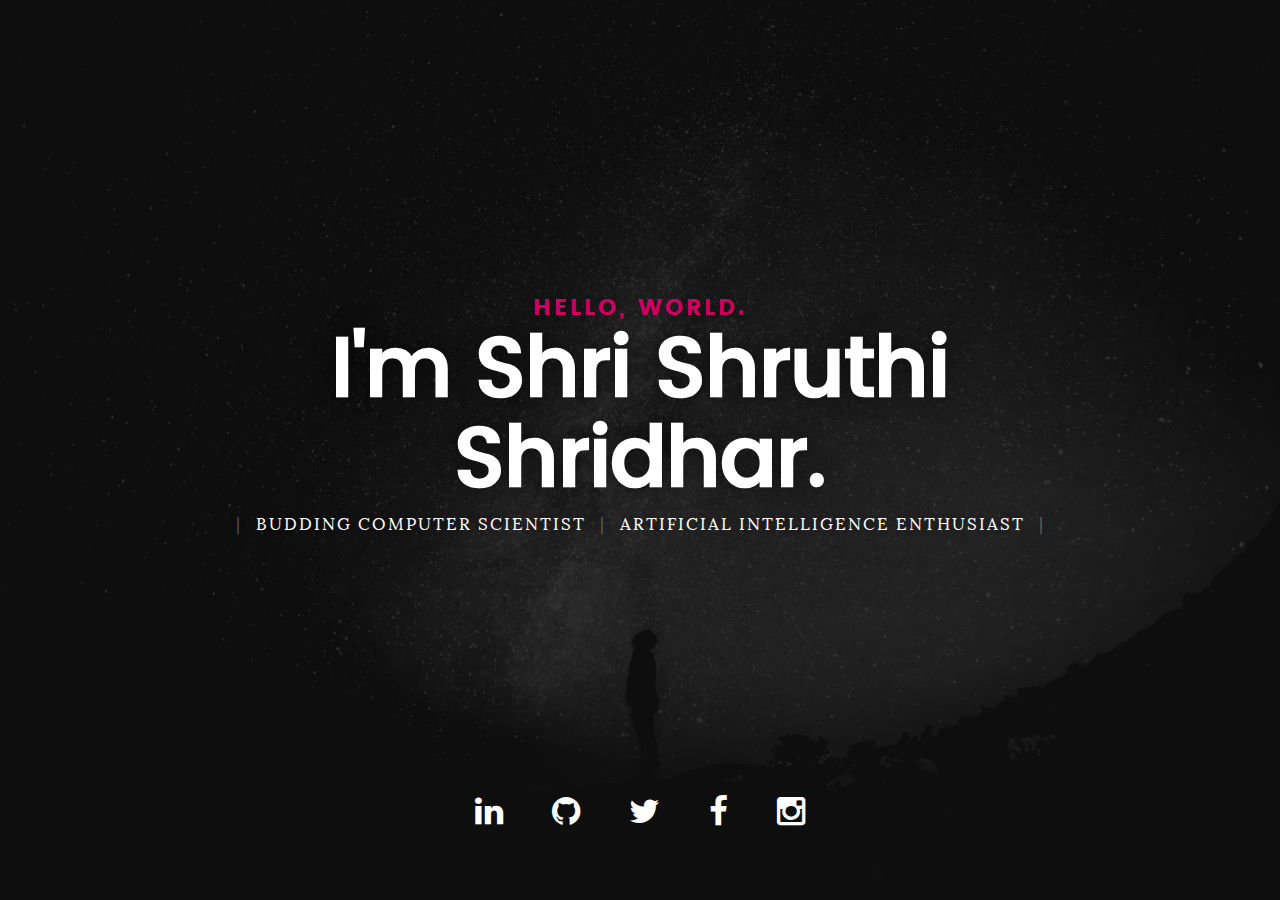
<file: index.html>
<!DOCTYPE html>
<!--[if IE 8 ]><html class="no-js oldie ie8" lang="en"> <![endif]-->
<!--[if IE 9 ]><html class="no-js oldie ie9" lang="en"> <![endif]-->
<!--[if (gte IE 9)|!(IE)]><!--><html class="no-js" lang="en"> <!--<![endif]-->
<head>

   <!--- basic page needs
   ================================================== -->
   <meta charset="utf-8">
	<title>Resume</title>
	<meta name="description" content="">  
	<meta name="author" content="">

   <!-- mobile specific metas
   ================================================== -->
	<meta name="viewport" content="width=device-width, initial-scale=1, maximum-scale=1">

 	<!-- CSS
   ================================================== -->
   <link rel="stylesheet" href="css/base.css">  
   <link rel="stylesheet" href="css/main.css">
   <link rel="stylesheet" href="css/vendor.css">     

   <!-- script
   ================================================== -->   
	<script src="js/modernizr.js"></script>
	<script src="js/pace.min.js"></script>

   <!-- favicons
	================================================== -->
	<link rel="icon" type="image/png" href="favicon.png">

</head>

<body id="top">

	<!-- header 
   ================================================== -->





	<!-- intro section
   ================================================== -->
   <section id="intro">   

   	<div class="intro-overlay"></div>	

   	<div class="intro-content">
   		<div class="row">

   			<div class="col-twelve">

	   			<h5>Hello, World.</h5>
	   			<h1>I'm Shri Shruthi Shridhar.</h1>

	   			<p class="intro-position">
	   				<span>Budding Computer Scientist</span>
	   				<span>Artificial Intelligence Enthusiast</span> 
	   			</p>
<!--

	   			<a class="button stroke smoothscroll" href="#about" title="">More About Me</a>
-->

	   		</div>  
   			
   		</div>   		 		
   	</div> <!-- /intro-content --> 

   	<ul class="intro-social">        
         <li><a target="_blank" href="https://in.linkedin.com/in/shri-shruthi-shridhar-096359118"><i class="fa fa-linkedin"></i></a></li>
         <li><a target="_blank" href="https://github.com/shruthi0898"><i class="fa fa-github"></i></a></li>
         <li><a target="_blank" href="https://twitter.com/missshri813"><i class="fa fa-twitter"></i></a></li>
	 <li><a target="_blank" href="https://www.facebook.com/shruthi.shridhar.1"><i class="fa fa-facebook"></i></a></li>
         <li><a target="_blank" href="https://www.instagram.com/missshri813"><i class="fa fa-instagram"></i></a></li>
      </ul> <!-- /intro-social -->      	

   </section> <!-- /intro -->



   <!-- Java Script
   ================================================== --> 
   <script src="js/jquery-2.1.3.min.js"></script>
   <script src="js/plugins.js"></script>
   <script src="js/main.js"></script>

</body>

</html>
</file>
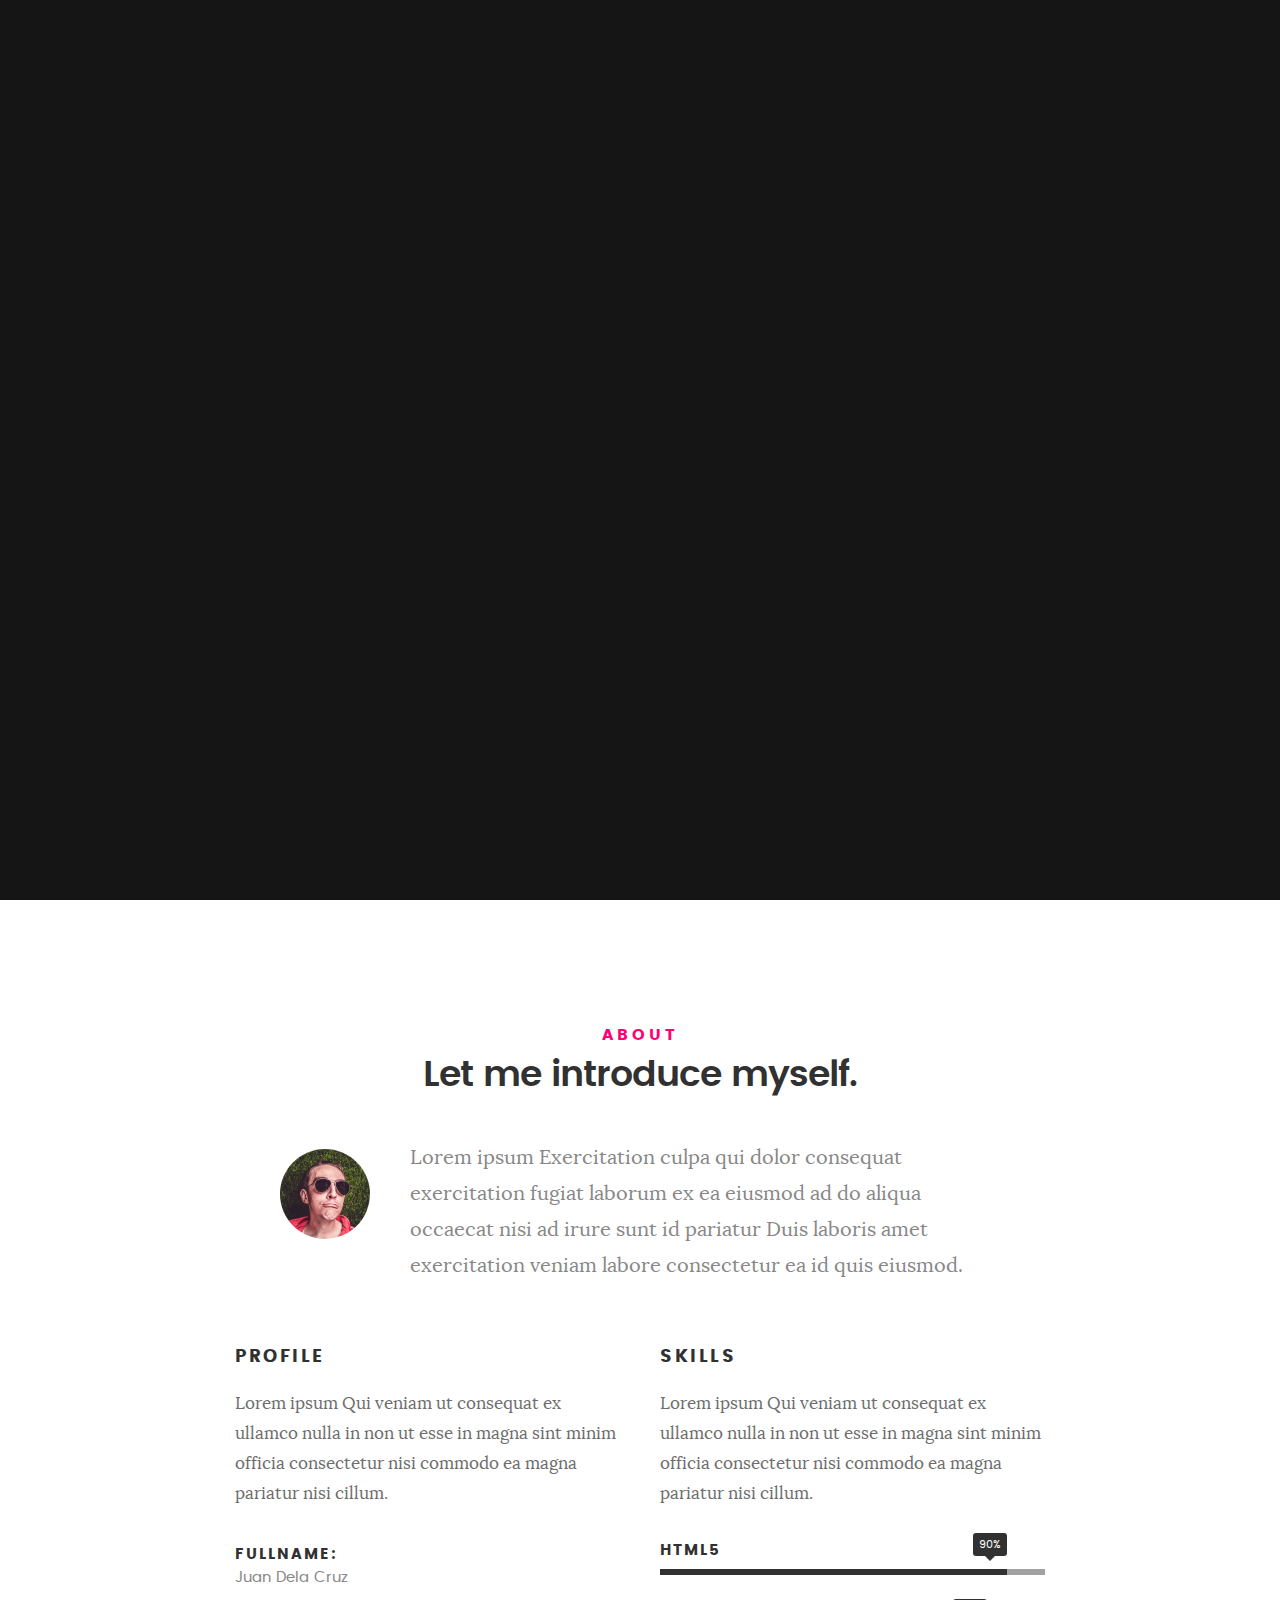
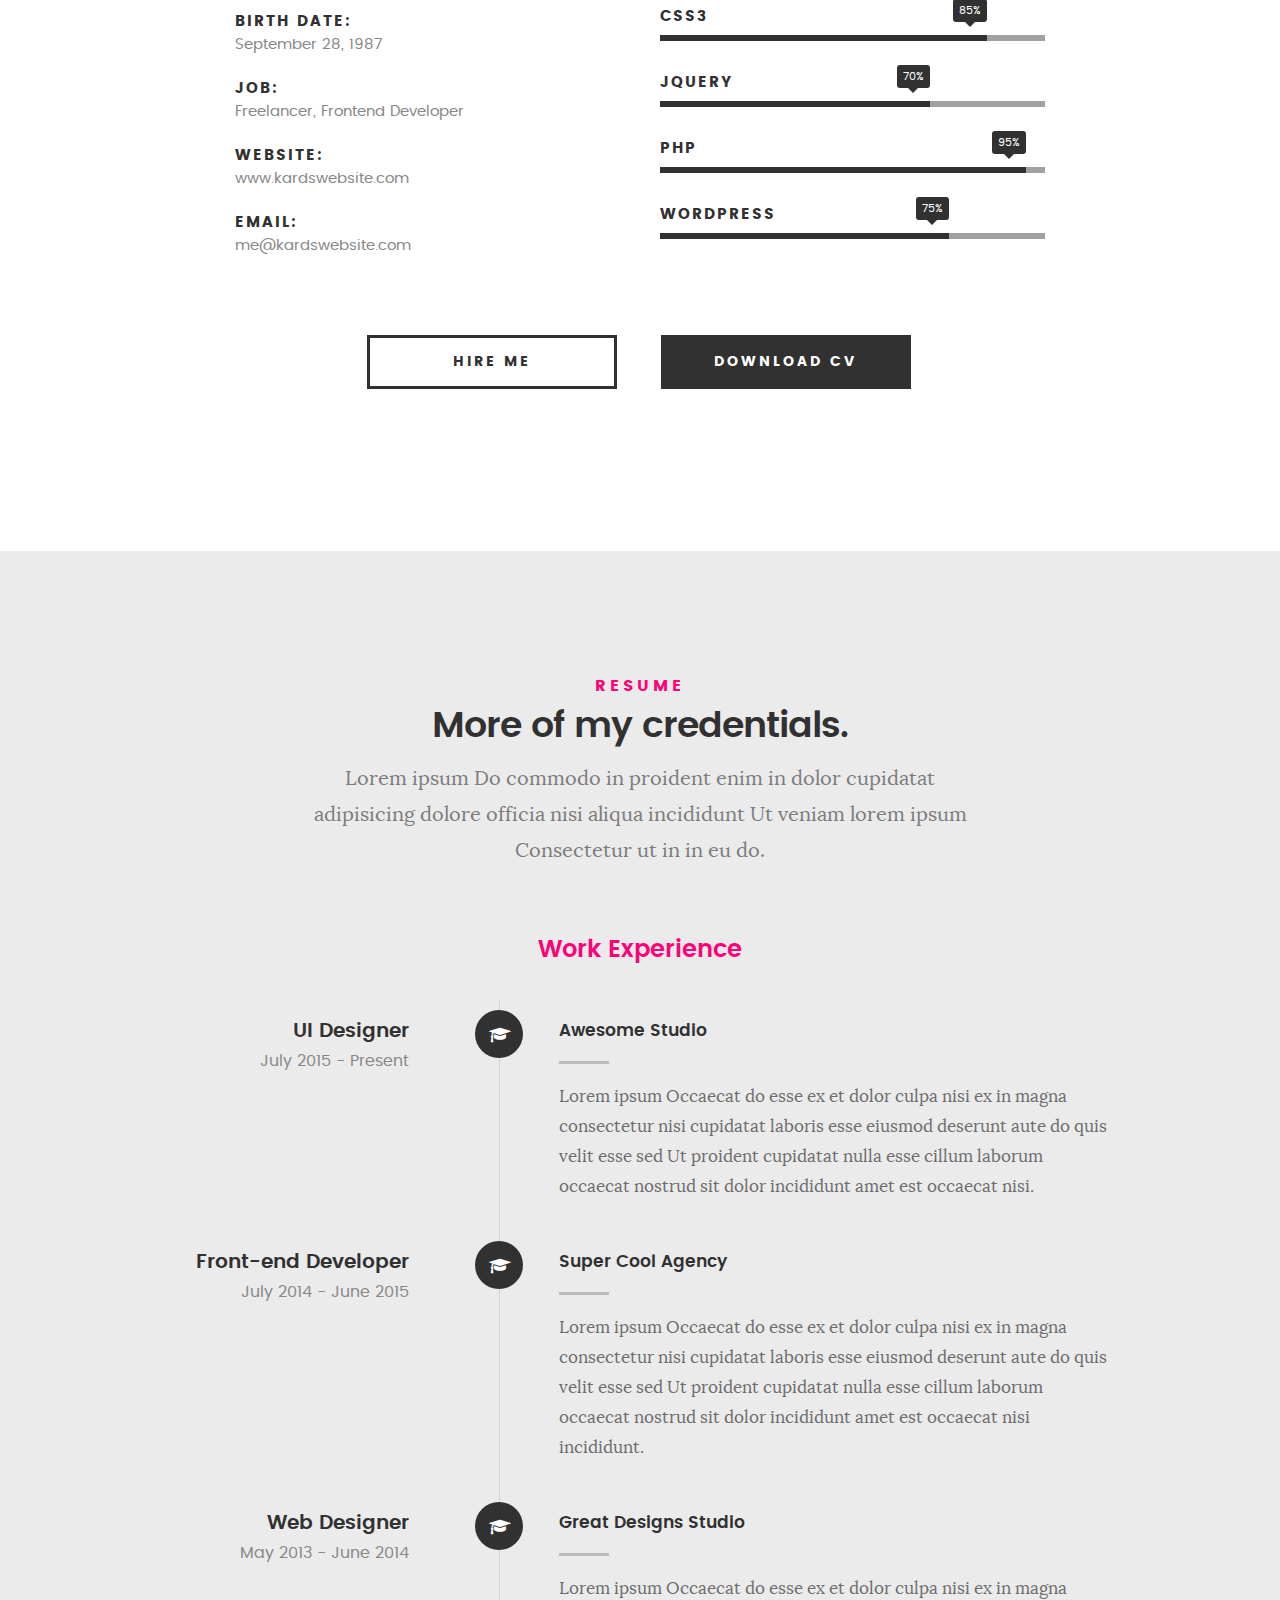
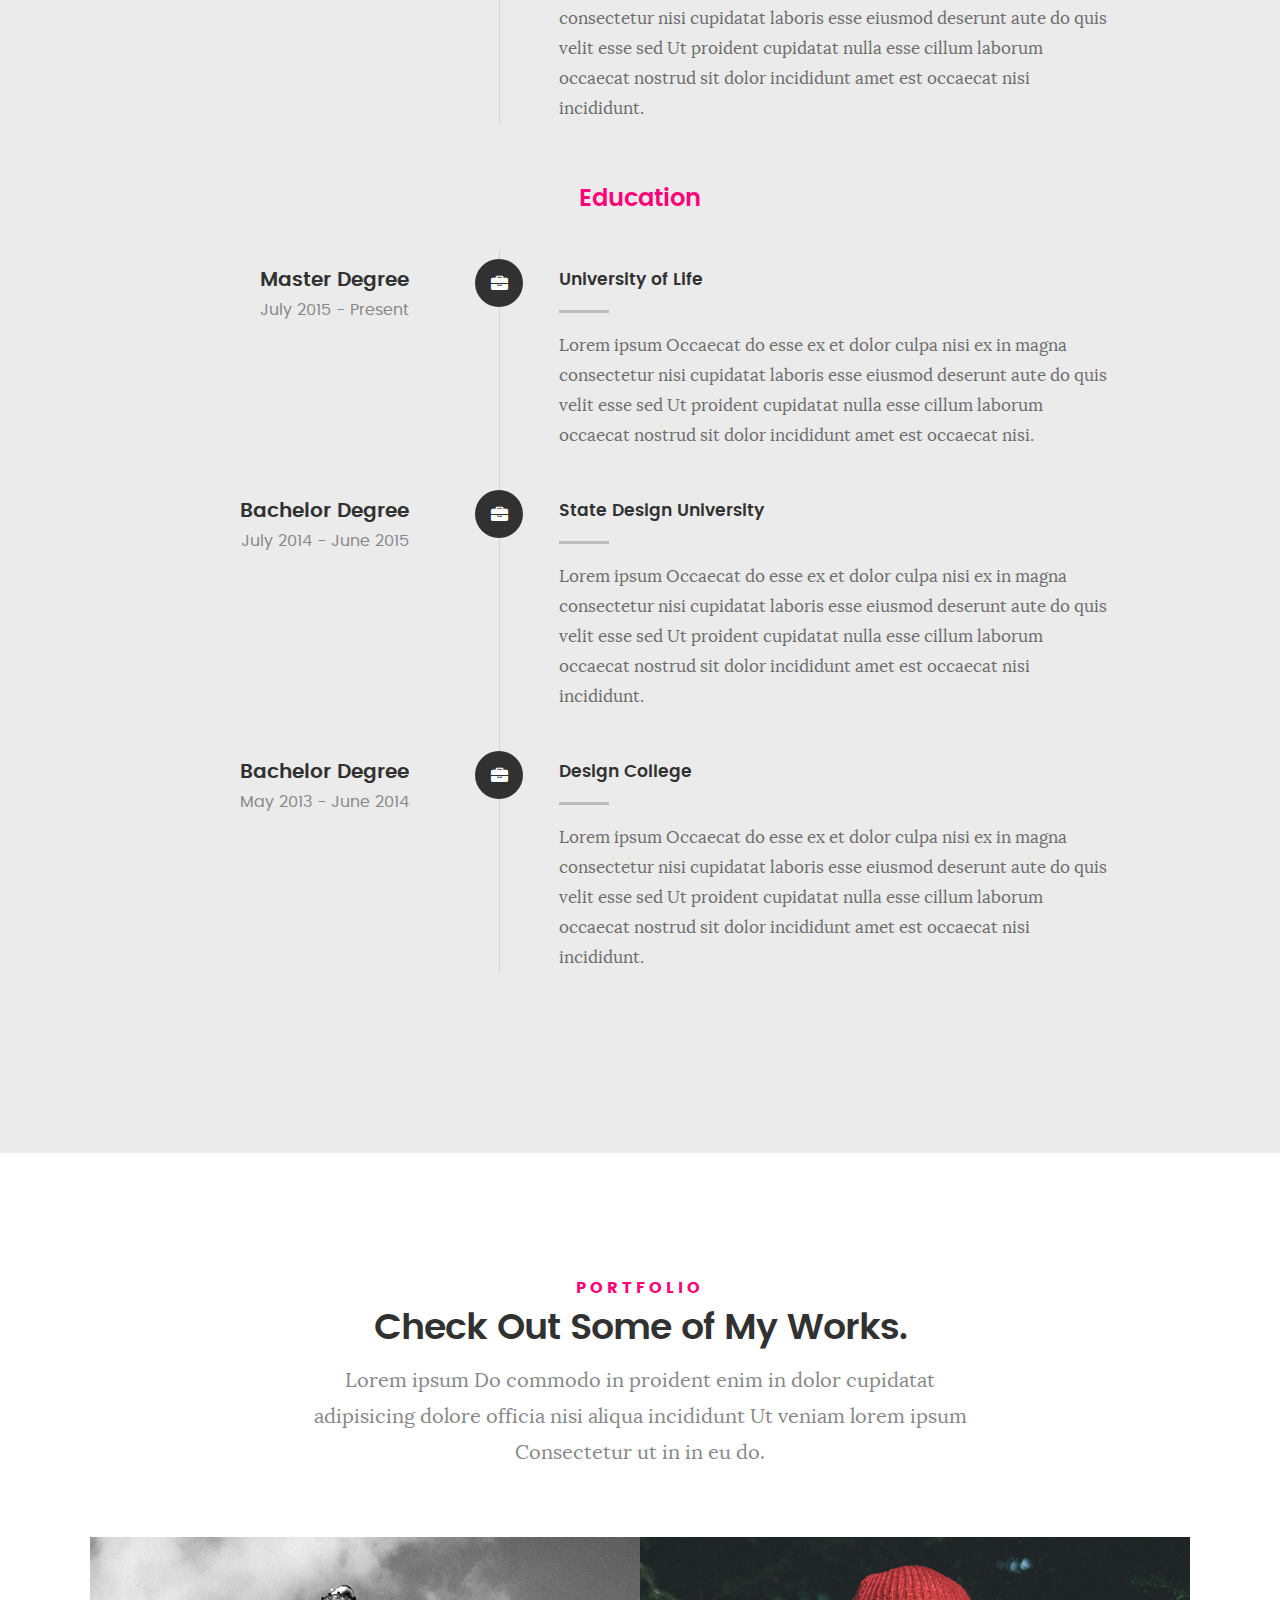
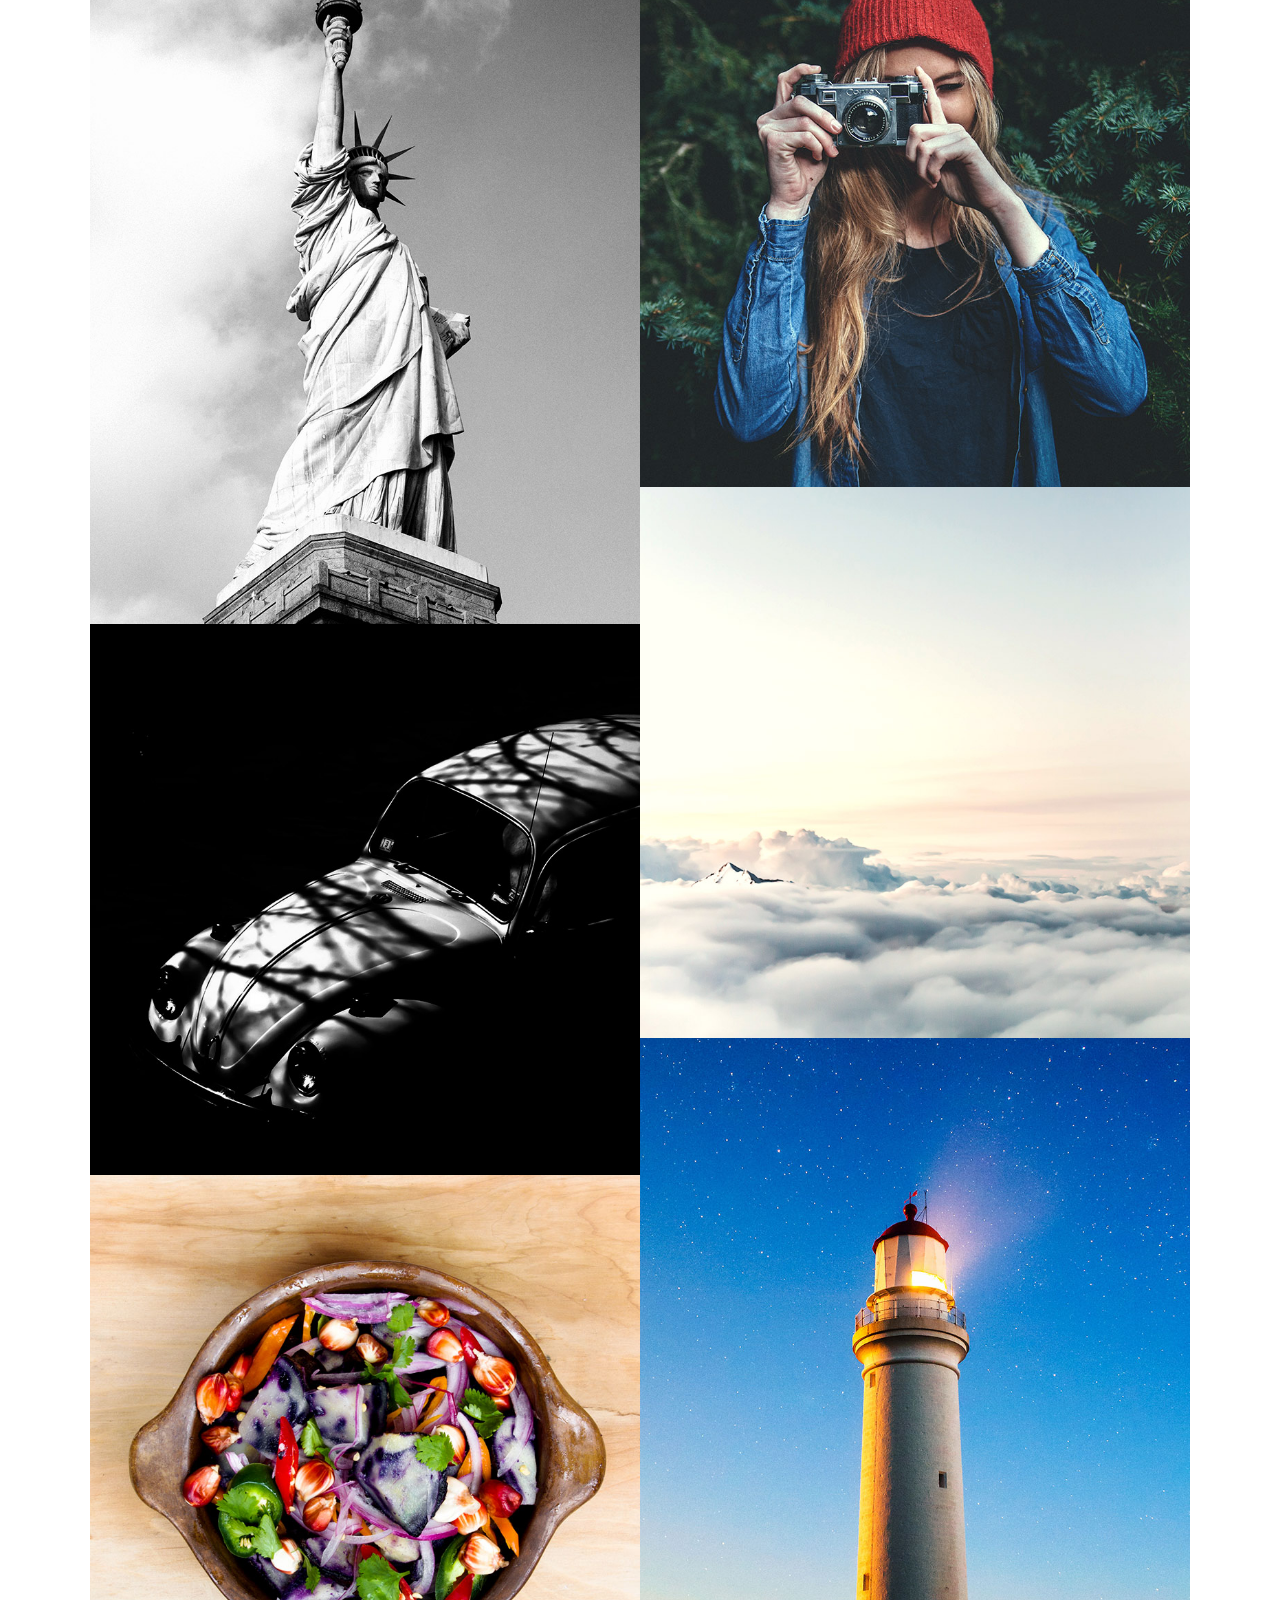
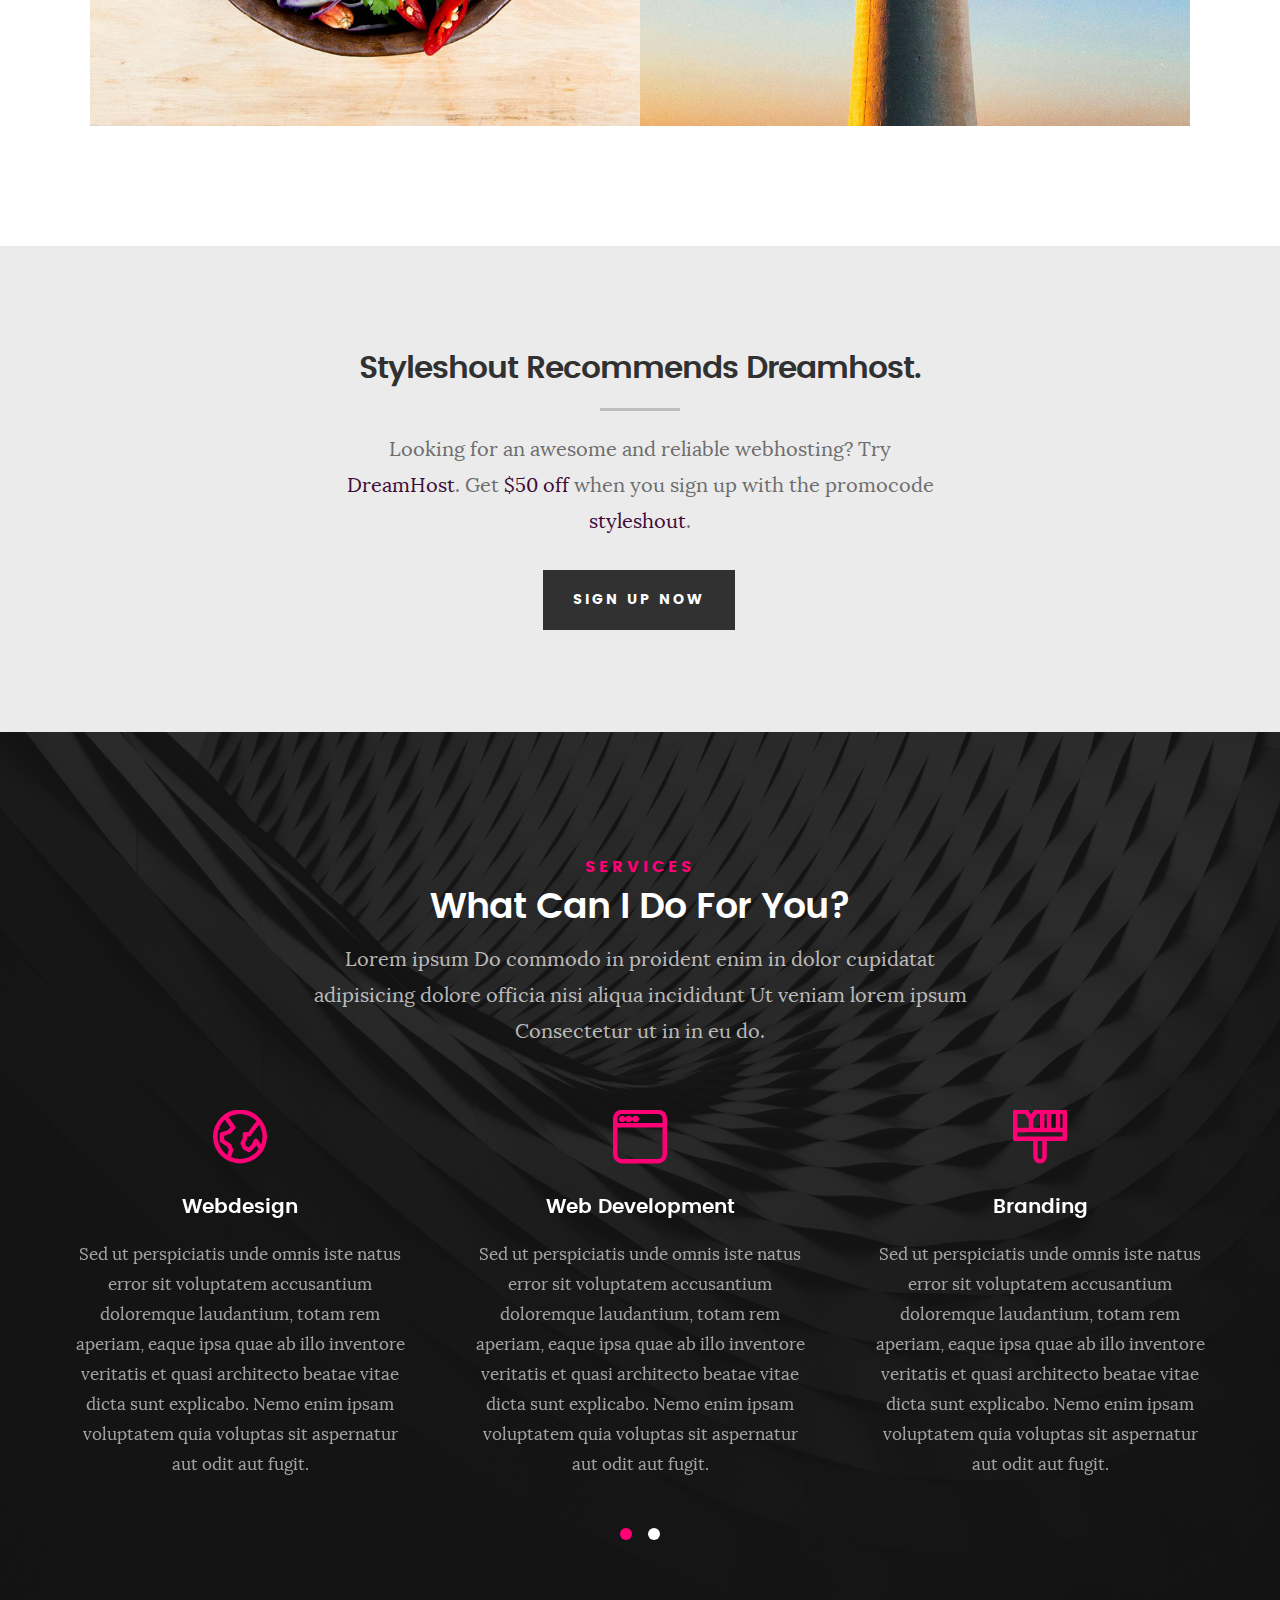
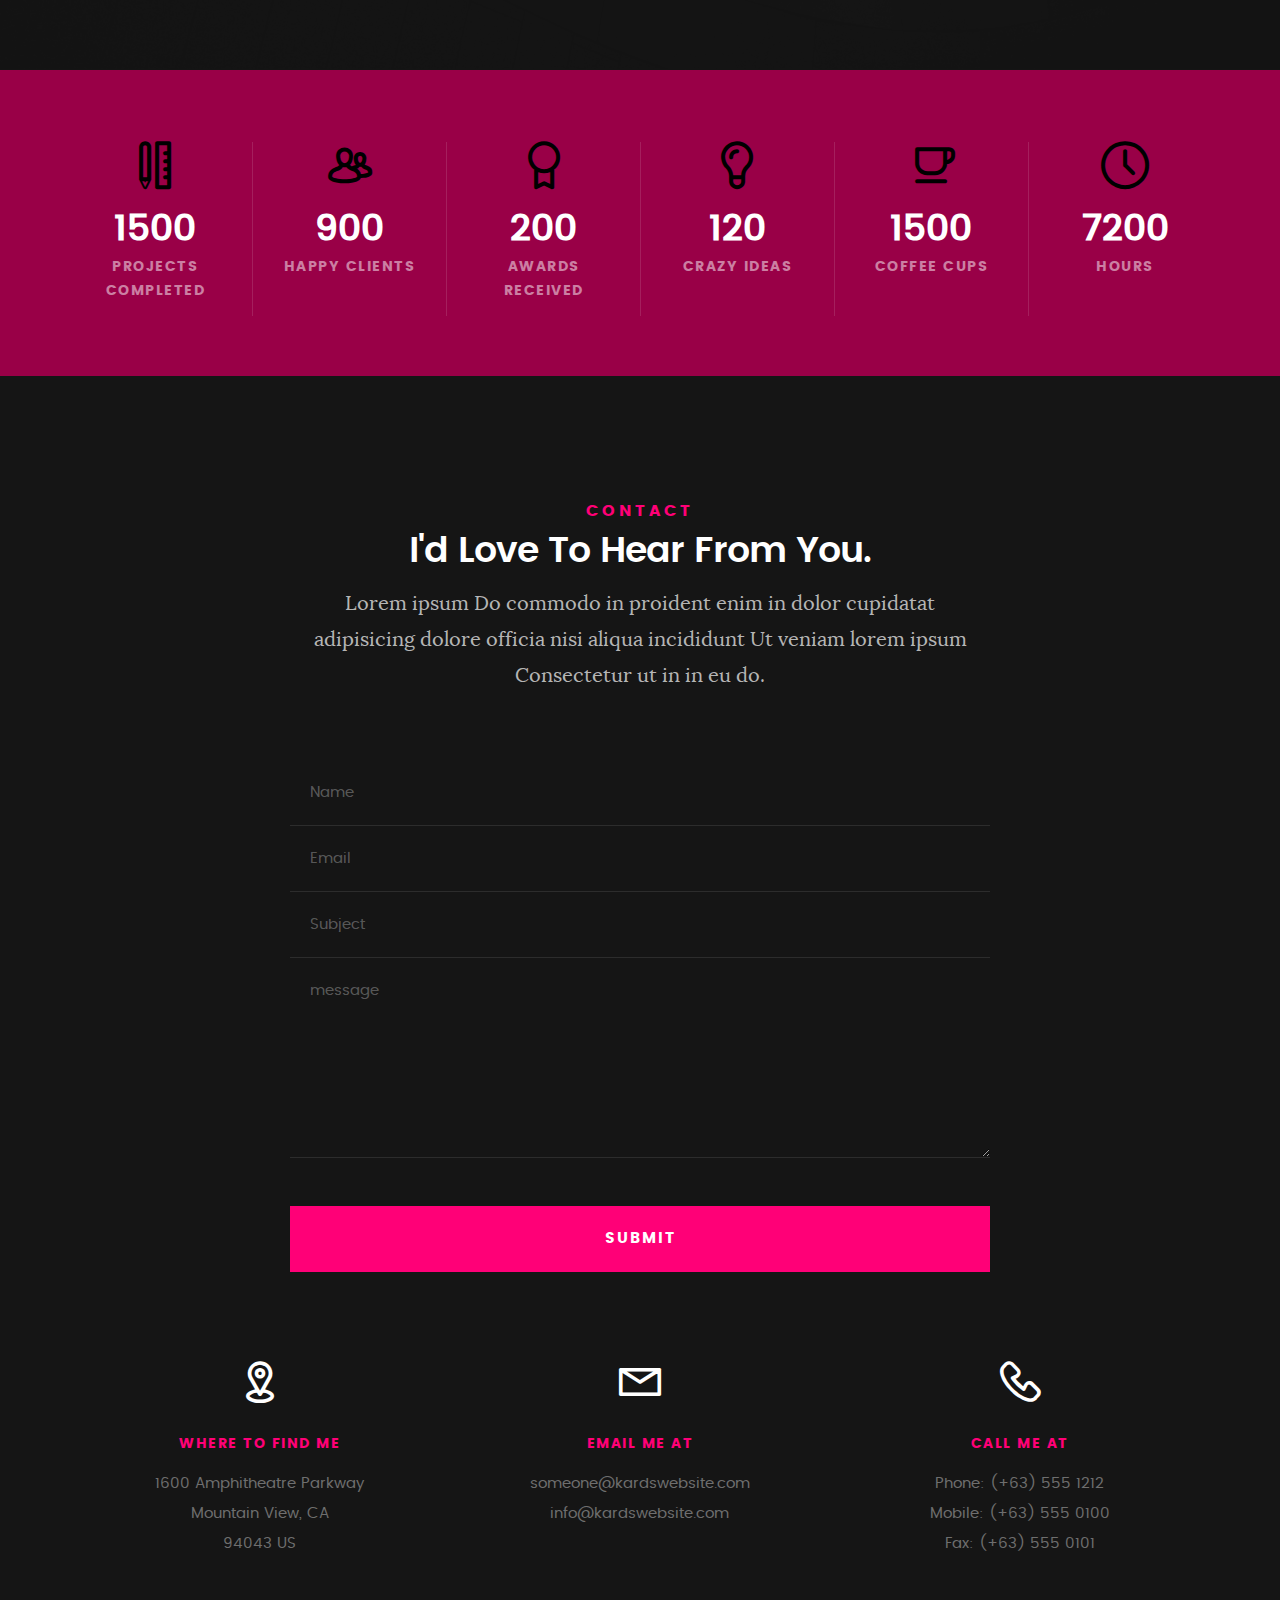
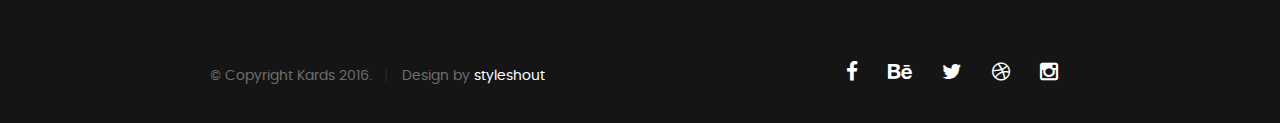
<file: index_main.html>
<!DOCTYPE html>
<!--[if IE 8 ]><html class="no-js oldie ie8" lang="en"> <![endif]-->
<!--[if IE 9 ]><html class="no-js oldie ie9" lang="en"> <![endif]-->
<!--[if (gte IE 9)|!(IE)]><!--><html class="no-js" lang="en"> <!--<![endif]-->
<head>

   <!--- basic page needs
   ================================================== -->
   <meta charset="utf-8">
	<title>Resume</title>
	<meta name="description" content="">  
	<meta name="author" content="">

   <!-- mobile specific metas
   ================================================== -->
	<meta name="viewport" content="width=device-width, initial-scale=1, maximum-scale=1">

 	<!-- CSS
   ================================================== -->
   <link rel="stylesheet" href="css/base.css">  
   <link rel="stylesheet" href="css/main.css">
   <link rel="stylesheet" href="css/vendor.css">     

   <!-- script
   ================================================== -->   
	<script src="js/modernizr.js"></script>
	<script src="js/pace.min.js"></script>

   <!-- favicons
	================================================== -->
	<link rel="icon" type="image/png" href="favicon.png">

</head>

<body id="top">

	<!-- header 
   ================================================== -->
   <header>   	
   	<div class="row">


   		<div class="top-bar">
   			<a class="menu-toggle" href="#"><span>Menu</span></a>

	   		<div class="logo">
		         <a href="index.html">Shri</a>
		      </div>		      


		   	<nav id="main-nav-wrap">
					<ul class="main-navigation">
						<li class="current"><a class="smoothscroll"  href="#intro" title="">Home</a></li>
						<li><a class="smoothscroll"  href="#about" title="">About</a></li>
						<li><a class="smoothscroll"  href="#resume" title="">Resume</a></li>
						<li><a class="smoothscroll"  href="#portfolio" title="">Portfolio</a></li>
						<li><a class="smoothscroll"  href="#services" title="">Services</a></li>					
						<li><a class="smoothscroll"  href="#contact" title="">Contact</a></li>	
						<!--<li><a href="styles.html" title="">Style Demo</a></li>-->				
					</ul>
				</nav>    		
   		</div> <!-- /top-bar --> 
   		
   	</div> <!-- /row --> 		
   </header> <!-- /header -->



	<!-- intro section
   ================================================== -->
   <section id="intro">   

   	<div class="intro-overlay"></div>	

   	<div class="intro-content">
   		<div class="row">

   			<div class="col-twelve">

	   			<h5>Hello, World.</h5>
	   			<h1>I'm Shri Shruthi Shridhar.</h1>

	   			<p class="intro-position">
	   				<span>Budding Computer Scientist</span>
	   				<span>Artificial Intelligence Enthusiast</span> 
	   			</p>

	   			<a class="button stroke smoothscroll" href="#about" title="">More About Me</a>

	   		</div>  
   			
   		</div>   		 		
   	</div> <!-- /intro-content --> 

   	<ul class="intro-social">        
         <li><a target="_blank" href="https://in.linkedin.com/in/shri-shruthi-shridhar-096359118"><i class="fa fa-linkedin"></i></a></li>
         <li><a target="_blank" href="https://github.com/shruthi0898"><i class="fa fa-github"></i></a></li>
         <li><a target="_blank" href="https://twitter.com/missshri813"><i class="fa fa-twitter"></i></a></li>
	 <li><a target="_blank" href="https://www.facebook.com/shruthi.shridhar.1"><i class="fa fa-facebook"></i></a></li>
         <li><a target="_blank" href="https://www.instagram.com/missshri813"><i class="fa fa-instagram"></i></a></li>
      </ul> <!-- /intro-social -->      	

   </section> <!-- /intro -->


   <!-- about section
   ================================================== -->
   <section id="about">  

   	<div class="row section-intro">
   		<div class="col-twelve">

   			<h5>About</h5>
   			<h1>Let me introduce myself.</h1>

   			<div class="intro-info">

   				<img src="images/profile-pic.jpg" alt="Profile Picture">

   				<p class="lead">Lorem ipsum Exercitation culpa qui dolor consequat exercitation fugiat laborum ex ea eiusmod ad do aliqua occaecat nisi ad irure sunt id pariatur Duis laboris amet exercitation veniam labore consectetur ea id quis eiusmod.</p>
   			</div>   			

   		</div>   		
   	</div> <!-- /section-intro -->

   	<div class="row about-content">

   		<div class="col-six tab-full">

   			<h3>Profile</h3>
   			<p>Lorem ipsum Qui veniam ut consequat ex ullamco nulla in non ut esse in magna sint minim officia consectetur nisi commodo ea magna pariatur nisi cillum.</p>

   			<ul class="info-list">
   				<li>
   					<strong>Fullname:</strong>
   					<span>Juan Dela Cruz</span>
   				</li>
   				<li>
   					<strong>Birth Date:</strong>
   					<span>September 28, 1987</span>
   				</li>
   				<li>
   					<strong>Job:</strong>
   					<span>Freelancer, Frontend Developer</span>
   				</li>
   				<li>
   					<strong>Website:</strong>
   					<span>www.kardswebsite.com</span>
   				</li>
   				<li>
   					<strong>Email:</strong>
   					<span>me@kardswebsite.com</span>
   				</li>

   			</ul> <!-- /info-list -->

   		</div>

   		<div class="col-six tab-full">

   			<h3>Skills</h3>
   			<p>Lorem ipsum Qui veniam ut consequat ex ullamco nulla in non ut esse in magna sint minim officia consectetur nisi commodo ea magna pariatur nisi cillum.</p>

				<ul class="skill-bars">
				   <li>
				   	<div class="progress percent90"><span>90%</span></div>
				   	<strong>HTML5</strong>
				   </li>
				   <li>
				   	<div class="progress percent85"><span>85%</span></div>
				   	<strong>CSS3</strong>
				   </li>
				   <li>
				   	<div class="progress percent70"><span>70%</span></div>
				   	<strong>JQuery</strong>
				   </li>
				   <li>
				   	<div class="progress percent95"><span>95%</span></div>
				   	<strong>PHP</strong>
				   </li>
				   <li>

				   	<div class="progress percent75"><span>75%</span></div>
				   	<strong>Wordpress</strong>
				   </li>
      
				</ul> <!-- /skill-bars -->		

   		</div>

   	</div>

   	<div class="row button-section">
   		<div class="col-twelve">
   			<a href="#contact" title="Hire Me" class="button stroke smoothscroll">Hire Me</a>
   			<a href="#" title="Download CV" class="button button-primary">Download CV</a>
   		</div>   		
   	</div>

   </section> <!-- /process-->    


   <!-- resume Section
   ================================================== -->
	<section id="resume" class="grey-section">

		<div class="row section-intro">
   		<div class="col-twelve">

   			<h5>Resume</h5>
   			<h1>More of my credentials.</h1>

   			<p class="lead">Lorem ipsum Do commodo in proident enim in dolor cupidatat adipisicing dolore officia nisi aliqua incididunt Ut veniam lorem ipsum Consectetur ut in in eu do.</p>

   		</div>   		
   	</div> <!-- /section-intro--> 

   	<div class="row resume-timeline">

   		<div class="col-twelve resume-header">

   			<h2>Work Experience</h2>

   		</div> <!-- /resume-header -->

   		<div class="col-twelve">

   			<div class="timeline-wrap">

   				<div class="timeline-block">

	   				<div class="timeline-ico">
	   					<i class="fa fa-graduation-cap"></i>
	   				</div>

	   				<div class="timeline-header">
	   					<h3>UI Designer</h3>
	   					<p>July 2015 - Present</p>
	   				</div>

	   				<div class="timeline-content">
	   					<h4>Awesome Studio</h4>
	   					<p>Lorem ipsum Occaecat do esse ex et dolor culpa nisi ex in magna consectetur nisi cupidatat laboris esse eiusmod deserunt aute do quis velit esse sed Ut proident cupidatat nulla esse cillum laborum occaecat nostrud sit dolor incididunt amet est occaecat nisi.</p>
	   				</div>

	   			</div> <!-- /timeline-block -->

	   			<div class="timeline-block">

	   				<div class="timeline-ico">
	   					<i class="fa fa-graduation-cap"></i>
	   				</div>

	   				<div class="timeline-header">
	   					<h3>Front-end Developer</h3>
	   					<p>July 2014 - June 2015</p>
	   				</div>

	   				<div class="timeline-content">
	   					<h4>Super Cool Agency</h4>
	   					<p>Lorem ipsum Occaecat do esse ex et dolor culpa nisi ex in magna consectetur nisi cupidatat laboris esse eiusmod deserunt aute do quis velit esse sed Ut proident cupidatat nulla esse cillum laborum occaecat nostrud sit dolor incididunt amet est occaecat nisi incididunt.</p>
	   				</div>

	   			</div> <!-- /timeline-block -->

	   			<div class="timeline-block">

	   				<div class="timeline-ico">
	   					<i class="fa fa-graduation-cap"></i>
	   				</div>

	   				<div class="timeline-header">
	   					<h3>Web Designer</h3>
	   					<p>May 2013 - June 2014</p>
	   				</div>

	   				<div class="timeline-content">
	   					<h4>Great Designs Studio</h4>
	   					<p>Lorem ipsum Occaecat do esse ex et dolor culpa nisi ex in magna consectetur nisi cupidatat laboris esse eiusmod deserunt aute do quis velit esse sed Ut proident cupidatat nulla esse cillum laborum occaecat nostrud sit dolor incididunt amet est occaecat nisi incididunt.</p>
	   				</div>

	   			</div> <!-- /timeline-block -->

   			</div> <!-- /timeline-wrap -->   			

   		</div> <!-- /col-twelve -->
   		
   	</div> <!-- /resume-timeline -->
   	
   	<div class="row resume-timeline">

   		<div class="col-twelve resume-header">

   			<h2>Education</h2>

   		</div> <!-- /resume-header -->

   		<div class="col-twelve">

   			<div class="timeline-wrap">

   				<div class="timeline-block">

	   				<div class="timeline-ico">
	   					<i class="fa fa-briefcase"></i>
	   				</div>

	   				<div class="timeline-header">
	   					<h3>Master Degree</h3>
	   					<p>July 2015 - Present</p>
	   				</div>

	   				<div class="timeline-content">
	   					<h4>University of Life</h4>
	   					<p>Lorem ipsum Occaecat do esse ex et dolor culpa nisi ex in magna consectetur nisi cupidatat laboris esse eiusmod deserunt aute do quis velit esse sed Ut proident cupidatat nulla esse cillum laborum occaecat nostrud sit dolor incididunt amet est occaecat nisi.</p>
	   				</div>

	   			</div> <!-- /timeline-block -->

	   			<div class="timeline-block">

	   				<div class="timeline-ico">
	   					<i class="fa fa-briefcase"></i>
	   				</div>

	   				<div class="timeline-header">
	   					<h3>Bachelor Degree</h3>
	   					<p>July 2014 - June 2015</p>
	   				</div>

	   				<div class="timeline-content">
	   					<h4>State Design University</h4>
	   					<p>Lorem ipsum Occaecat do esse ex et dolor culpa nisi ex in magna consectetur nisi cupidatat laboris esse eiusmod deserunt aute do quis velit esse sed Ut proident cupidatat nulla esse cillum laborum occaecat nostrud sit dolor incididunt amet est occaecat nisi incididunt.</p>
	   				</div>

	   			</div> <!-- /timeline-block -->

	   			<div class="timeline-block">

	   				<div class="timeline-ico">
	   					<i class="fa fa-briefcase"></i>
	   				</div>

	   				<div class="timeline-header">
	   					<h3>Bachelor Degree</h3>
	   					<p>May 2013 - June 2014</p>
	   				</div>

	   				<div class="timeline-content">
	   					<h4>Design College</h4>
	   					<p>Lorem ipsum Occaecat do esse ex et dolor culpa nisi ex in magna consectetur nisi cupidatat laboris esse eiusmod deserunt aute do quis velit esse sed Ut proident cupidatat nulla esse cillum laborum occaecat nostrud sit dolor incididunt amet est occaecat nisi incididunt.</p>
	   				</div>

	   			</div> <!-- /timeline-block -->

   			</div> <!-- /timeline-wrap -->   			

   		</div> <!-- /col-twelve -->
   		
   	</div> <!-- /resume-timeline -->
		
	</section> <!-- /features -->


	<!-- Portfolio Section
   ================================================== -->
	<section id="portfolio">

		<div class="row section-intro">
   		<div class="col-twelve">

   			<h5>Portfolio</h5>
   			<h1>Check Out Some of My Works.</h1>

   			<p class="lead">Lorem ipsum Do commodo in proident enim in dolor cupidatat adipisicing dolore officia nisi aliqua incididunt Ut veniam lorem ipsum Consectetur ut in in eu do.</p>

   		</div>   		
   	</div> <!-- /section-intro--> 

   	<div class="row portfolio-content">

   		<div class="col-twelve">

   			<!-- portfolio-wrapper -->
	         <div id="folio-wrapper" class="block-1-2 block-mob-full stack">

	         	<div class="bgrid folio-item">
	               <div class="item-wrap">
	               	<img src="images/portfolio/liberty.jpg" alt="Liberty">
	                  <a href="#modal-01" class="overlay">	                  	           
	                     <div class="folio-item-table">
	                     	<div class="folio-item-cell">
		     					       <h3 class="folio-title">Liberty</h3>	     					    
		     					    	 <span class="folio-types">
		     					       	  Graphic Design
		     					       </span>
		     					   </div>	                      	
	                     </div>                    
	                  </a>
	               </div>	               
	        		</div> <!-- /folio-item -->

	        		<div class="bgrid folio-item">
	               <div class="item-wrap">
	               	<img src="images/portfolio/shutterbug.jpg" alt="Shutterbug">
	               	<a href="#modal-02" class="overlay">              		                  
	                     <div class="folio-item-table">
	                     	<div class="folio-item-cell">
	                     		<h3 class="folio-title">Shutterbug</h3>	     					    
		     					    	<span class="folio-types">
		     					       	  Web Design
		     					      </span>		     		
		     					   </div> 	                      	
	                     </div>                    
	                  </a>
	               </div>
	        		</div> <!-- /folio-item -->

	            <div class="bgrid folio-item">
	               <div class="item-wrap">
	               	<img src="images/portfolio/clouds.jpg"alt="Clouds">
	                  <a href="#modal-03" class="overlay">             		                  
	                     <div class="folio-item-table">
	                     	<div class="folio-item-cell">
	                     		<h3 class="folio-title">Clouds</h3>	     					    
		     					    	<span class="folio-types">
		     					       	  Web Design
		     					      </span>		     		
		     					   </div> 	                      	
	                     </div>                    
	                  </a>
	               </div>
	        		</div> <!-- /folio-item -->

	            <div class="bgrid folio-item">
	               <div class="item-wrap">
	               	<img src="images/portfolio/beetle.jpg" alt="Beetle">
	                  <a href="#modal-04" class="overlay">                  	                 
	                     <div class="folio-item-table">
	                     	<div class="folio-item-cell">
	                     		<h3 class="folio-title">Beetle</h3>	     					    
		     					    	<span class="folio-types">
		     					       	  Branding
		     					      </span>		     		
		     					   </div>  	                      	
	                     </div>                    
	                  </a>
	               </div>
	        		</div> <!-- /folio-item -->     

	        		<div class="bgrid folio-item">
	               <div class="item-wrap">
	               	<img src="images/portfolio/lighthouse.jpg" alt="Lighthouse">
	                  <a href="#modal-05" class="overlay">             		                  
	                     <div class="folio-item-table">
	                     	<div class="folio-item-cell">
	                     		<h3 class="folio-title">Lighthouse</h3>	     					    
		     					    	<span class="folio-types">
		     					       	  Web Development
		     					      </span>		     		
		     					   </div> 	                      	
	                     </div>                    
	                  </a>
	               </div>
	        		</div> <!-- /folio-item -->

	            <div class="bgrid folio-item">
	               <div class="item-wrap">
	               	<img src="images/portfolio/salad.jpg" alt="Salad">
	                  <a href="#modal-06" class="overlay">
	                     <div class="folio-item-table">
	                     	<div class="folio-item-cell">
	                     		<h3 class="folio-title">Salad</h3>	     					    
		     					    	<span class="folio-types">
		     					       	  Branding
		     					      </span>		     		
		     					   </div>	                      	
	                     </div>                    
	                  </a>
	               </div>
	        		</div> <!-- /folio-item -->   

	            <!-- modal popups - begin
	            ============================================================= -->
	            <div id="modal-01" class="popup-modal slider mfp-hide">	

				     	<div class="media">
				     		<img src="images/portfolio/modals/m-liberty.jpg" alt="" />
				     	</div>      	

					   <div class="description-box">
					      <h4>Liberty</h4>		      
					      <p>Proin gravida nibh vel velit auctor aliquet. Aenean sollicitudin, lorem quis bibendum auctor, nisi elit consequat ipsum, nec sagittis sem nibh id elit.</p>

					      <div class="categories">Web Development</div>			               
					   </div>

			         <div class="link-box">
			            <a href="http://www.behance.net">Details</a>
					      <a href="#" class="popup-modal-dismiss">Close</a>
			         </div>		      

				   </div> <!-- /modal-01 -->

				   <div id="modal-02" class="popup-modal slider mfp-hide">	

				     	<div class="media">
				     		<img src="images/portfolio/modals/m-shutterbug.jpg" alt="" />
				     	</div>      	

					   <div class="description-box">
					      <h4>Shutterbug</h4>		      
					      <p>Proin gravida nibh vel velit auctor aliquet. Aenean sollicitudin, lorem quis bibendum auctor, nisi elit consequat ipsum, nec sagittis sem nibh id elit.</p>

					      <div class="categories">Web Design</div>			               
					   </div>

			         <div class="link-box">
			            <a href="http://www.behance.net">Details</a>
					      <a href="#" class="popup-modal-dismiss">Close</a>
			         </div>		      

				   </div> <!-- /modal-02 -->

				   <div id="modal-03" class="popup-modal slider mfp-hide">	

				     	<div class="media">
				     		<img src="images/portfolio/modals/m-clouds.jpg" alt="" />
				     	</div>      	

					   <div class="description-box">
					      <h4>Clouds</h4>		      
					      <p>Proin gravida nibh vel velit auctor aliquet. Aenean sollicitudin, lorem quis bibendum auctor, nisi elit consequat ipsum, nec sagittis sem nibh id elit.</p>

					      <div class="categories">Web Design</div>			               
					   </div>

			         <div class="link-box">
			            <a href="http://www.behance.net">Details</a>
					      <a href="#" class="popup-modal-dismiss">Close</a>
			         </div>		      

				   </div> <!-- /modal-03 -->

				   <div id="modal-04" class="popup-modal slider mfp-hide">	

				     	<div class="media">
				     		<img src="images/portfolio/modals/m-beetle.jpg" alt="" />
				     	</div>      	

					   <div class="description-box">
					      <h4>Beetle</h4>		      
					      <p>Proin gravida nibh vel velit auctor aliquet. Aenean sollicitudin, lorem quis bibendum auctor, nisi elit consequat ipsum, nec sagittis sem nibh id elit.</p>

					      <div class="categories">Branding</div>			               
					   </div>

			         <div class="link-box">
			            <a href="http://www.behance.net">Details</a>
					      <a href="#" class="popup-modal-dismiss">Close</a>
			         </div>		      

				   </div> <!-- /modal-04 -->

				   <div id="modal-05" class="popup-modal slider mfp-hide">	

				     	<div class="media">
				     		<img src="images/portfolio/modals/m-lighthouse.jpg" alt="" />
				     	</div>      	

					   <div class="description-box">
					      <h4>Lighthouse</h4>		      
					      <p>Proin gravida nibh vel velit auctor aliquet. Aenean sollicitudin, lorem quis bibendum auctor, nisi elit consequat ipsum, nec sagittis sem nibh id elit.</p>

					      <div class="categories">Web Development</div>			               
					   </div>

			         <div class="link-box">
			            <a href="http://www.behance.net">Details</a>
					      <a href="#" class="popup-modal-dismiss">Close</a>
			         </div>		      

				   </div> <!-- /modal-05 -->

				   <div id="modal-06" class="popup-modal slider mfp-hide">	

				     	<div class="media">
				     		<img src="images/portfolio/modals/m-salad.jpg" alt="" />
				     	</div>      	

					   <div class="description-box">
					      <h4>Salad</h4>		      
					      <p>Proin gravida nibh vel velit auctor aliquet. Aenean sollicitudin, lorem quis bibendum auctor, nisi elit consequat ipsum, nec sagittis sem nibh id elit.</p>

					      <div class="categories">Branding</div>			               
					   </div>

			         <div class="link-box">
			            <a href="http://www.behance.net">Details</a>
					      <a href="#" class="popup-modal-dismiss">Close</a>
			         </div>		      

				   </div> <!-- /modal-06 -->


				   <!-- modal popups - end
	            ============================================================= -->

	         </div> <!-- /portfolio-wrapper --> 

   		</div>  <!-- /twelve -->   

   	</div> <!-- /portfolio-content --> 
		
	</section> <!-- /portfolio --> 


	<!-- CTA Section
   ================================================== -->
	<section id="cta" class="grey-section">

   	<div class="row cta-content">

   		<div class="col-twelve section-ads">  

	     		<h2 class="h01"><a href="http://www.dreamhost.com/r.cgi?287326|STYLESHOUT">Styleshout Recommends Dreamhost.</a></h2>

		      <p class="lead">
		      Looking for an awesome and reliable webhosting? Try <a href="http://www.dreamhost.com/r.cgi?287326|STYLESHOUT"><span>DreamHost</span></a>.
				Get <span>$50 off</span> when you sign up with the promocode <span>styleshout</span>. 
				<!-- Simply type	the promocode in the box labeled “Promo Code” when placing your order. -->	
				</p>

				<div class="action">
			      <a class="button button-primary large" href="http://www.dreamhost.com/r.cgi?287326|STYLESHOUT">Sign Up Now</a>
		      </div>		     	

   		</div>

   	</div> <!-- /cta-content -->

   </section> <!-- /cta --> 

	
	<!-- services Section
   ================================================== -->
	<section id="services">

		<div class="overlay"></div>

		<div class="row section-intro">
   		<div class="col-twelve">

   			<h5>Services</h5>
   			<h1>What Can I Do For You?</h1>

   			<p class="lead">Lorem ipsum Do commodo in proident enim in dolor cupidatat adipisicing dolore officia nisi aliqua incididunt Ut veniam lorem ipsum Consectetur ut in in eu do.</p>

   		</div>   		
   	</div> <!-- /section-intro -->

   	<div class="row services-content">

   		<div id="owl-slider" class="owl-carousel services-list">

	      	<div class="service">	

	      		<span class="icon"><i class="icon-earth"></i></span>            

	            <div class="service-content">	

	            	 <h3>Webdesign</h3>

		            <p class="desc">Sed ut perspiciatis unde omnis iste natus error sit voluptatem accusantium doloremque laudantium, totam rem aperiam, eaque ipsa quae ab illo inventore veritatis et quasi architecto beatae vitae dicta sunt explicabo. Nemo enim ipsam voluptatem quia voluptas sit aspernatur aut odit aut fugit.
	         		</p>
	         		
	         	</div> 	         	 

				</div> <!-- /service -->

				<div class="service">	

					<span class="icon"><i class="icon-window"></i></span>                          

	            <div class="service-content">	

	            	<h3>Web Development</h3>  

		            <p class="desc">Sed ut perspiciatis unde omnis iste natus error sit voluptatem accusantium doloremque laudantium, totam rem aperiam, eaque ipsa quae ab illo inventore veritatis et quasi architecto beatae vitae dicta sunt explicabo. Nemo enim ipsam voluptatem quia voluptas sit aspernatur aut odit aut fugit.
	         		</p>

	            </div>	                          

			   </div> <!-- /service -->

			   <div class="service">

			   	<span class="icon"><i class="icon-paint-brush"></i></span>		            

	            <div class="service-content">

	            	<h3>Branding</h3>

		            <p class="desc">Sed ut perspiciatis unde omnis iste natus error sit voluptatem accusantium doloremque laudantium, totam rem aperiam, eaque ipsa quae ab illo inventore veritatis et quasi architecto beatae vitae dicta sunt explicabo. Nemo enim ipsam voluptatem quia voluptas sit aspernatur aut odit aut fugit.
	        			</p> 

	            </div> 	            	               

			   </div> <!-- /service -->

				<div class="service">

					<span class="icon"><i class="icon-toggles"></i></span>	              

	            <div class="service-content">

	            	<h3>UI/UX Design</h3>

		            <p class="desc">Sed ut perspiciatis unde omnis iste natus error sit voluptatem accusantium doloremque laudantium, totam rem aperiam, eaque ipsa quae ab illo inventore veritatis et quasi architecto beatae vitae dicta sunt explicabo. Nemo enim ipsam voluptatem quia voluptas sit aspernatur aut odit aut fugit.
	         		</p> 
	         		
	            </div>                

				</div> <!-- /service -->

			   <div class="service">

			   	<span class="icon"><i class="icon-image"></i></span>	            

	            <div class="service-content">

	            	<h3>Graphics Design</h3>

		            <p class="desc">Sed ut perspiciatis unde omnis iste natus error sit voluptatem accusantium doloremque laudantium, totam rem aperiam, eaque ipsa quae ab illo inventore veritatis et quasi architecto beatae vitae dicta sunt explicabo. Nemo enim ipsam voluptatem quia voluptas sit aspernatur aut odit aut fugit.
	        			</p> 

	            </div>	               

			   </div> <!-- /service -->

			   <div class="service">

			   	<span class="icon"><i class="icon-chat"></i></span>	   	           

	            <div class="service-content">

	            	 <h3>Consultancy</h3>

		            <p class="desc">Sed ut perspiciatis unde omnis iste natus error sit voluptatem accusantium doloremque laudantium, totam rem aperiam, eaque ipsa quae ab illo inventore veritatis et quasi architecto beatae vitae dicta sunt explicabo. Nemo enim ipsam voluptatem quia voluptas sit aspernatur aut odit aut fugit.
	        			</p> 
	        			
	            </div>	               

			   </div> <!-- /service -->

	      </div> <!-- /services-list -->
   		
   	</div> <!-- /services-content -->
		
	</section> <!-- /services -->	


	<!-- stats Section
   ================================================== -->
	<section id="stats" class="count-up">

		<div class="row">
			<div class="col-twelve">

				<div class="block-1-6 block-s-1-3 block-tab-1-2 block-mob-full stats-list">

					<div class="bgrid stat">

						<div class="icon-part">
							<i class="icon-pencil-ruler"></i>
						</div>

						<h3 class="stat-count">
							1500
						</h3>

						<h5 class="stat-title">
							Projects Completed
						</h5>

					</div> <!-- /stat -->					

					<div class="bgrid stat">

						<div class="icon-part">
							<i class="icon-users"></i>
						</div>

						<h3 class="stat-count">
							900
						</h3>

						<h5 class="stat-title">
							Happy Clients
						</h5>

					</div> <!-- /stat -->

					<div class="bgrid stat">

						<div class="icon-part">
							<i class="icon-badge"></i>
						</div>

						<h3 class="stat-count">
							200
						</h3>

						<h5 class="stat-title">
							Awards Received
						</h5>

					</div> <!-- /stat -->									

					<div class="bgrid stat">

						<div class="icon-part">
							<i class="icon-light-bulb"></i>
						</div>

						<h3 class="stat-count">
							120
						</h3>

						<h5 class="stat-title">
							Crazy Ideas
						</h5>

					</div> <!-- /stat -->

					<div class="bgrid stat">

						<div class="icon-part">
							<i class="icon-cup"></i>
						</div>

						<h3 class="stat-count">
							1500
						</h3>

						<h5 class="stat-title">
							Coffee Cups
						</h5>

					</div> <!-- /stat -->

					<div class="bgrid stat">

						<div class="icon-part">
							<i class="icon-clock"></i>
						</div>

						<h3 class="stat-count">
							7200
						</h3>

						<h5 class="stat-title">
							Hours
						</h5>

					</div> <!-- /stat -->

				</div> <!-- /stats-list -->

			</div> <!-- /twelve -->
		</div> <!-- /row -->

	</section> <!-- /stats -->

	
   <!-- contact
   ================================================== -->
	<section id="contact">

		<div class="row section-intro">
   		<div class="col-twelve">

   			<h5>Contact</h5>
   			<h1>I'd Love To Hear From You.</h1>

   			<p class="lead">Lorem ipsum Do commodo in proident enim in dolor cupidatat adipisicing dolore officia nisi aliqua incididunt Ut veniam lorem ipsum Consectetur ut in in eu do.</p>

   		</div> 
   	</div> <!-- /section-intro -->

   	<div class="row contact-form">

   		<div class="col-twelve">

            <!-- form -->
            <form name="contactForm" id="contactForm" method="post" action="">
      			<fieldset>

                  <div class="form-field">
 						   <input name="contactName" type="text" id="contactName" placeholder="Name" value="" minlength="2" required="">
                  </div>
                  <div class="form-field">
	      			   <input name="contactEmail" type="email" id="contactEmail" placeholder="Email" value="" required="">
	               </div>
                  <div class="form-field">
	     				   <input name="contactSubject" type="text" id="contactSubject" placeholder="Subject" value="">
	               </div>                       
                  <div class="form-field">
	                 	<textarea name="contactMessage" id="contactMessage" placeholder="message" rows="10" cols="50" required=""></textarea>
	               </div>                      
                 <div class="form-field">
                     <button class="submitform">Submit</button>
                     <div id="submit-loader">
                        <div class="text-loader">Sending...</div>                             
       				      <div class="s-loader">
								  	<div class="bounce1"></div>
								  	<div class="bounce2"></div>
								  	<div class="bounce3"></div>
								</div>
							</div>
                  </div>

      			</fieldset>
      		</form> <!-- Form End -->

            <!-- contact-warning -->
            <div id="message-warning">            	
            </div>            
            <!-- contact-success -->
      		<div id="message-success">
               <i class="fa fa-check"></i>Your message was sent, thank you!<br>
      		</div>

         </div> <!-- /col-twelve -->
   		
   	</div> <!-- /contact-form -->

   	<div class="row contact-info">

   		<div class="col-four tab-full">

   			<div class="icon">
   				<i class="icon-pin"></i>
   			</div>

   			<h5>Where to find me</h5>

   			<p>
            1600 Amphitheatre Parkway<br>
            Mountain View, CA<br>
            94043 US
            </p>

   		</div>

   		<div class="col-four tab-full collapse">

   			<div class="icon">
   				<i class="icon-mail"></i>
   			</div>

   			<h5>Email Me At</h5>

   			<p>someone@kardswebsite.com<br>
			   	info@kardswebsite.com			     
			   </p>

   		</div>

   		<div class="col-four tab-full">

   			<div class="icon">
   				<i class="icon-phone"></i>
   			</div>

   			<h5>Call Me At</h5>

   			<p>Phone: (+63) 555 1212<br>
			   	Mobile: (+63) 555 0100<br>
			     	Fax: (+63) 555 0101
			   </p>

   		</div>
   		
   	</div> <!-- /contact-info -->
		
	</section> <!-- /contact -->


   <!-- footer
   ================================================== -->

   <footer>
     	<div class="row">

     		<div class="col-six tab-full pull-right social">

     			<ul class="footer-social">        
			      <li><a href="#"><i class="fa fa-facebook"></i></a></li>
			      <li><a href="#"><i class="fa fa-behance"></i></a></li>
			      <li><a href="#"><i class="fa fa-twitter"></i></a></li>
			      <li><a href="#"><i class="fa fa-dribbble"></i></a></li>
			      <li><a href="#"><i class="fa fa-instagram"></i></a></li>
			   </ul> 
	      		
	      </div>

      	<div class="col-six tab-full">
	      	<div class="copyright">
		        	<span>© Copyright Kards 2016.</span> 
		        	<span>Design by <a href="http://www.styleshout.com/">styleshout</a></span>	         	
		         </div>		                  
	      	</div>

	      	<div id="go-top">
		         <a class="smoothscroll" title="Back to Top" href="#top"><i class="fa fa-long-arrow-up"></i></a>
		      </div>

      	</div> <!-- /row -->     	
   </footer>  

   <div id="preloader"> 
    	<div id="loader"></div>
   </div> 


   <!-- Java Script
   ================================================== --> 
   <script src="js/jquery-2.1.3.min.js"></script>
   <script src="js/plugins.js"></script>
   <script src="js/main.js"></script>

</body>

</html>
</file>
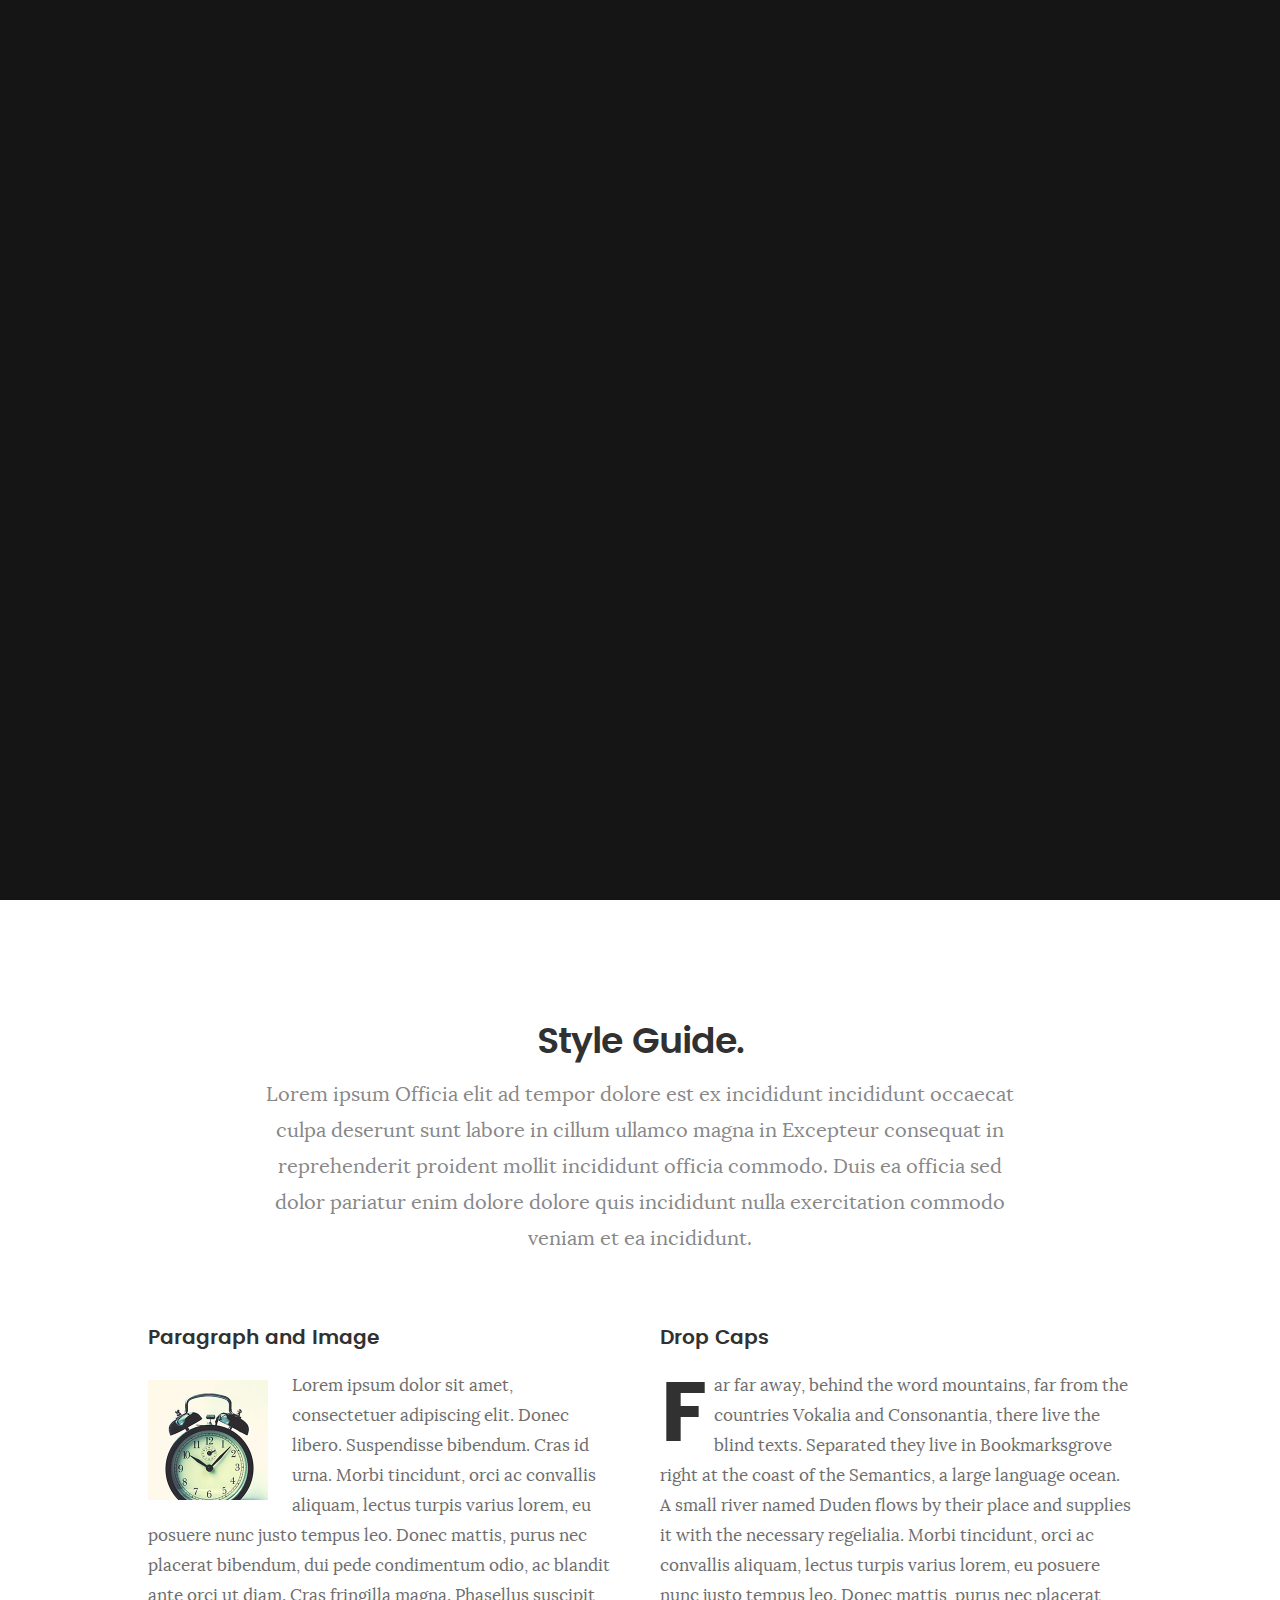
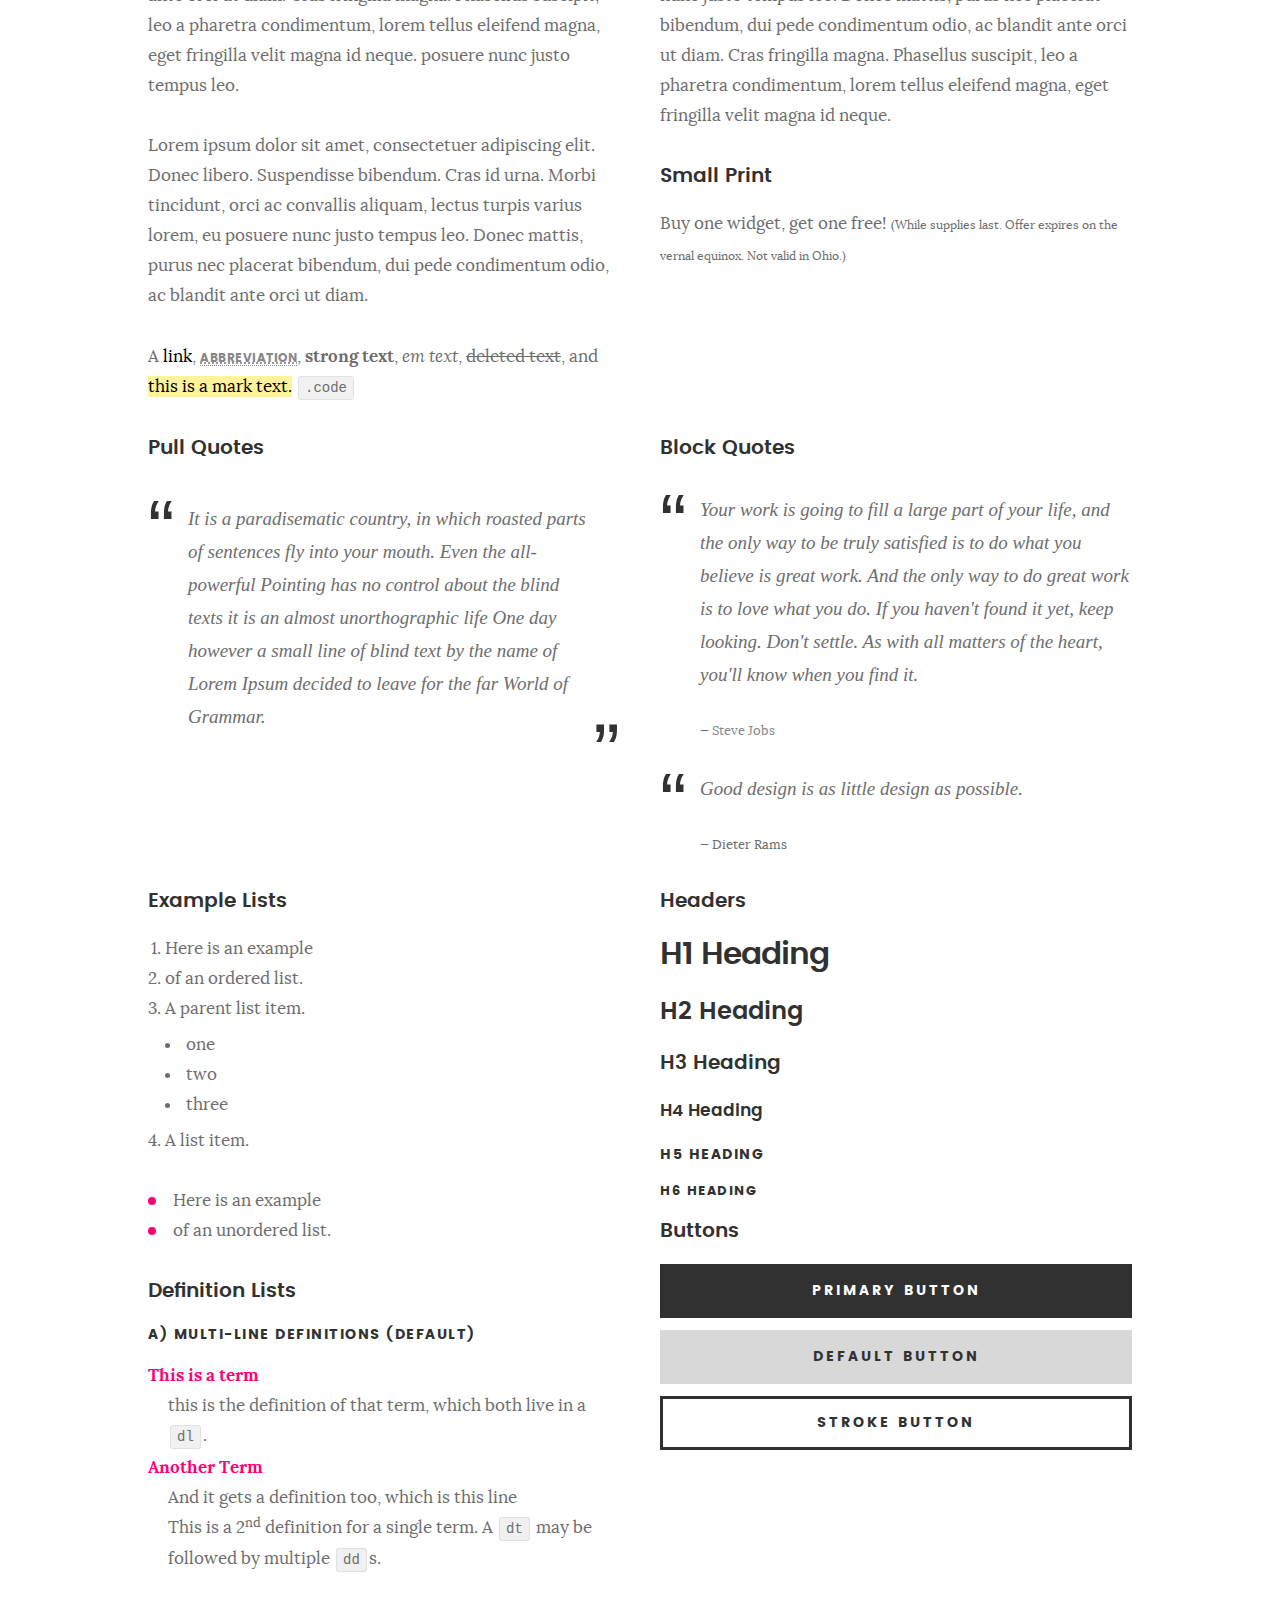
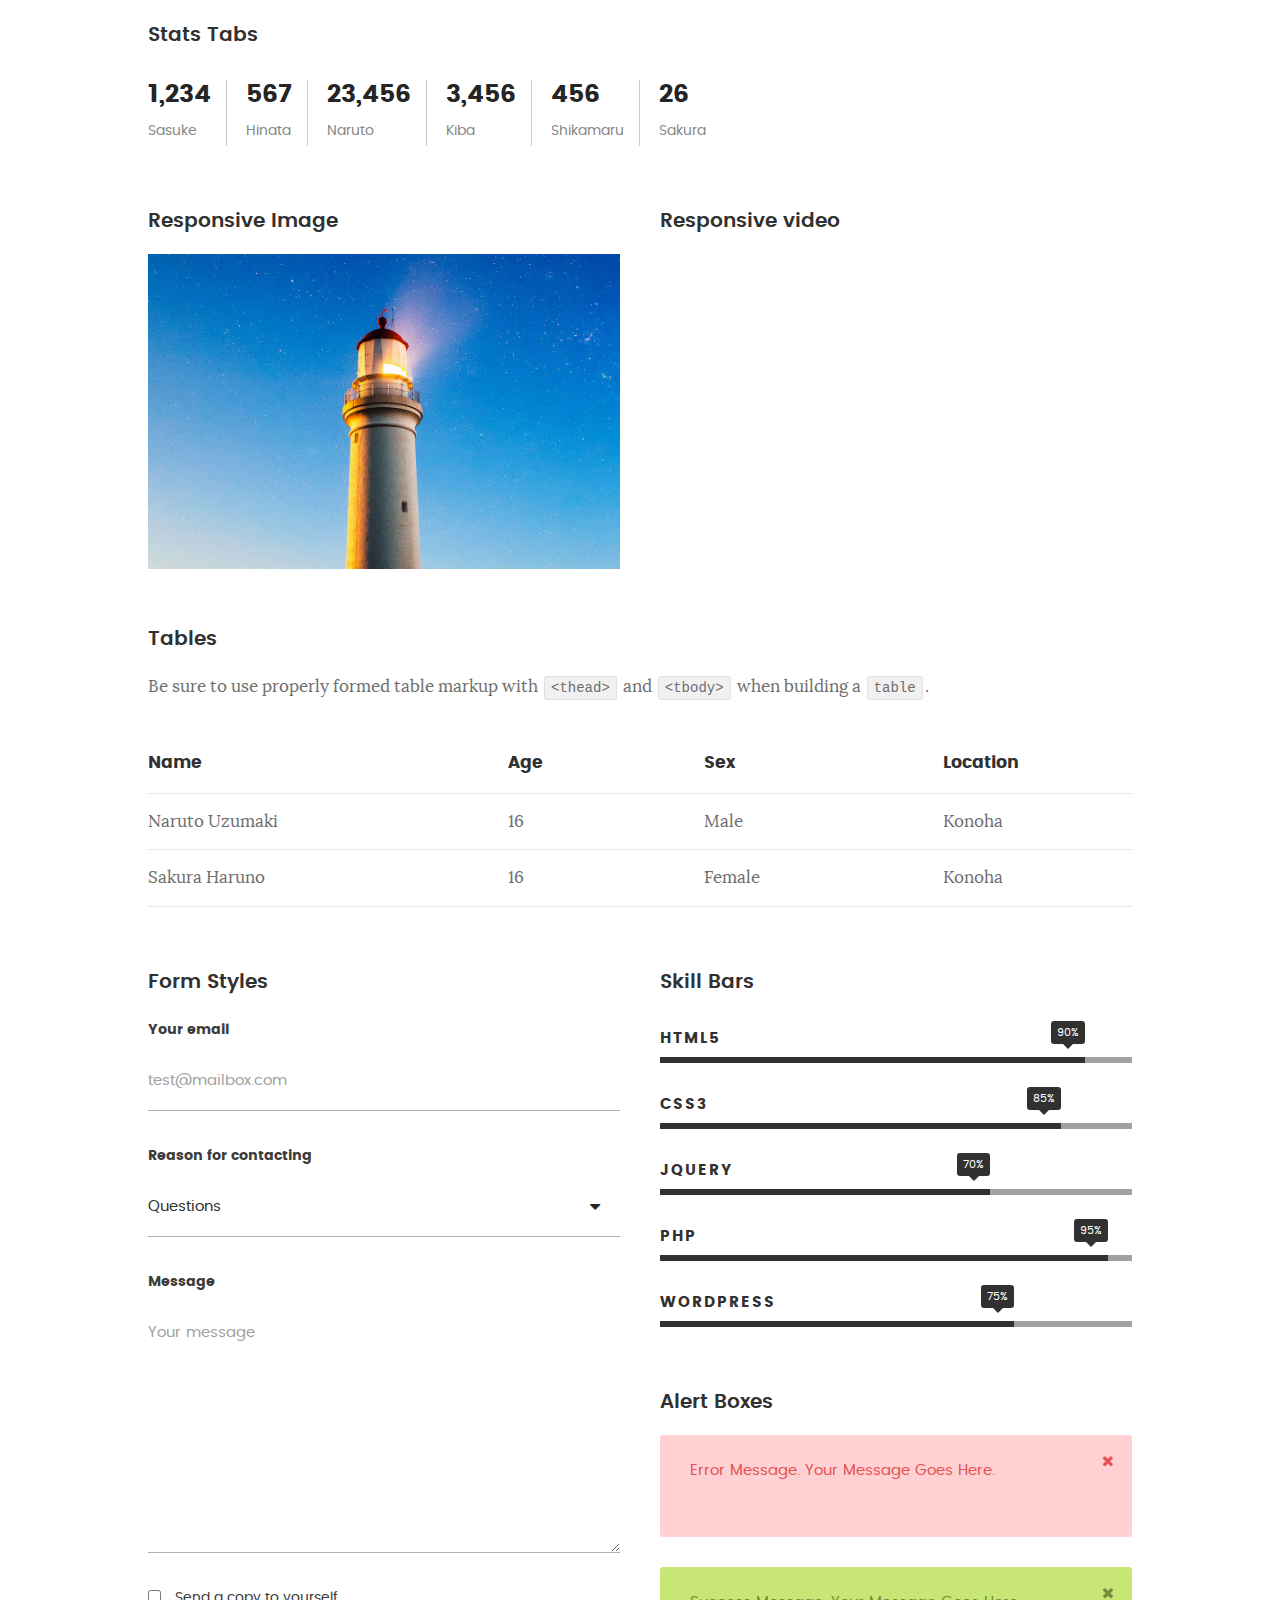
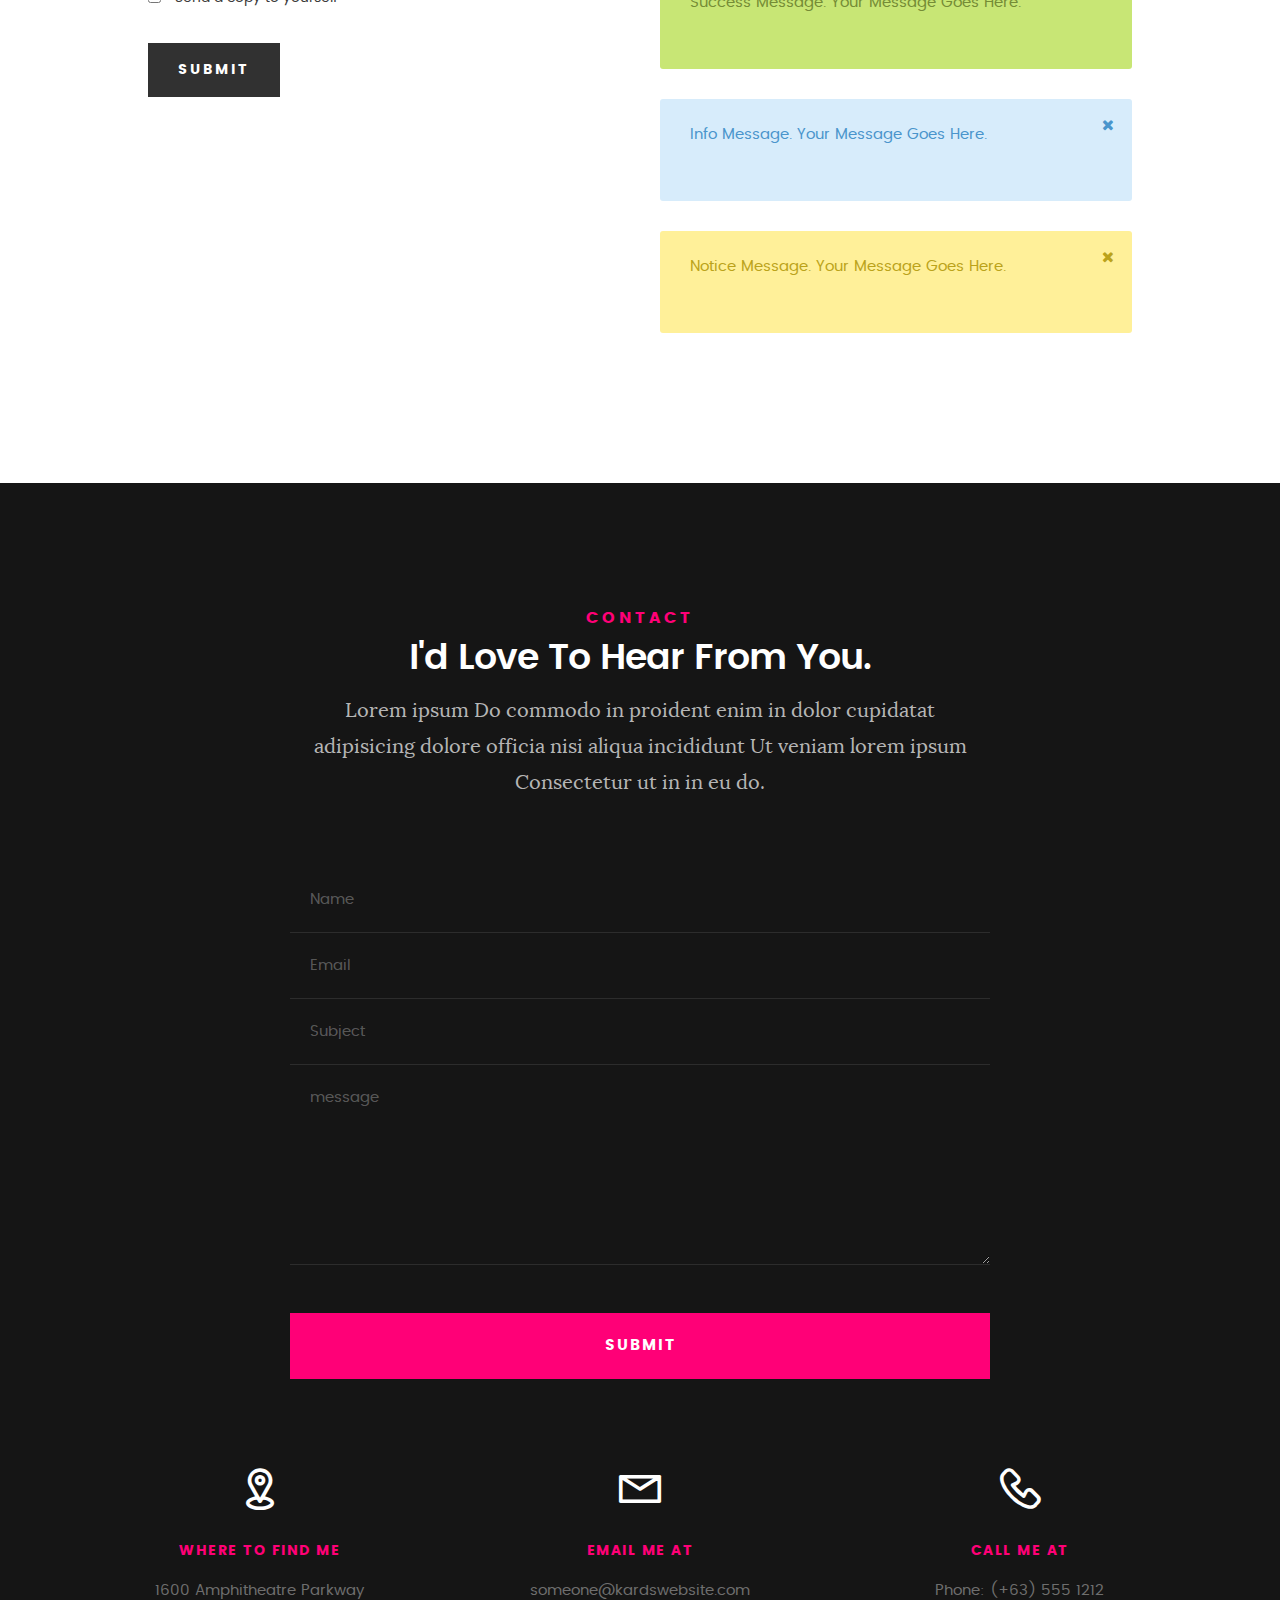
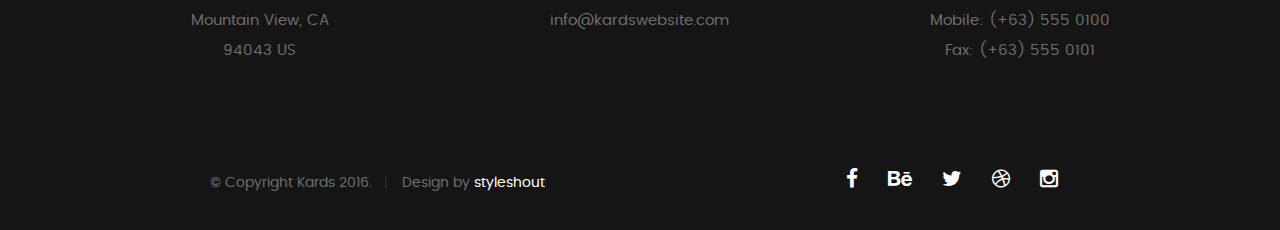
<file: styles.html>
<!DOCTYPE html>
<!--[if IE 8 ]><html class="no-js oldie ie8" lang="en"> <![endif]-->
<!--[if IE 9 ]><html class="no-js oldie ie9" lang="en"> <![endif]-->
<!--[if (gte IE 9)|!(IE)]><!--><html class="no-js" lang="en"> <!--<![endif]-->
<head>

   <!--- basic page needs
   ================================================== -->
   <meta charset="utf-8">
	<title>Style Demo - Kards</title>
	<meta name="description" content="">  
	<meta name="author" content="">

   <!-- mobile specific metas
   ================================================== -->
	<meta name="viewport" content="width=device-width, initial-scale=1, maximum-scale=1">

 	<!-- CSS
   ================================================== -->
   <link rel="stylesheet" href="css/base.css">  
   <link rel="stylesheet" href="css/main.css">
   <link rel="stylesheet" href="css/vendor.css">

   <style type="text/css" media="screen">

   	#styles { 
   		background: white;
   		padding-top: 12rem;
   		padding-bottom: 12rem;
   	}
   	#styles .row {
   		max-width: 1024px;
     	}
     	#styles .section-intro {
   		max-width: 800px;
     	}
      	
   </style>       

   <!-- script
   ================================================== -->
	<script src="js/modernizr.js"></script>
	<script src="js/pace.min.js"></script>

   <!-- favicons
	================================================== -->
	<link rel="icon" type="image/png" href="favicon.png">

</head>

<body id="top">

	<!-- header 
   ================================================== -->
   <header>   	
   	<div class="row">

   		<div class="top-bar">
   			<a class="menu-toggle" href="#"><span>Menu</span></a>

	   		<div class="logo">
		         <a href="index.html">KARDS</a>
		      </div>		      

		   	<nav id="main-nav-wrap">
					<ul class="main-navigation">
						<li><a href="index.html#intro" title="">Home</a></li>
						<li><a href="index.html#about" title="">About</a></li>
						<li><a href="index.html#resume" title="">Resume</a></li>
						<li><a href="index.html#portfolio" title="">Portfolio</a></li>
						<li><a href="index.html#services" title="">Services</a></li>					
						<li><a class="smoothscroll"  href="#contact" title="">Contact</a></li>	
						<li><a href="styles.html" title="">Style Demo</a></li>				
					</ul>
				</nav>    		
   		</div> <!-- /top-bar --> 
   		
   	</div> <!-- /row --> 		
   </header> <!-- /header -->

	<!-- intro section
   ================================================== -->
   <section id="intro">   

   	<div class="intro-overlay"></div>	

   	<div class="intro-content">
   		<div class="row">

   			<div class="col-twelve">

	   			<h5>Hello, World.</h5>
	   			<h1>I'm Juan Dela Cruz.</h1>

	   			<p class="intro-position">
	   				<span>Front-end Developer</span>
	   				<span>UI/UX Designer</span> 
	   			</p>

	   			<a class="button stroke smoothscroll" href="#about" title="">More About Me</a>

	   		</div>  
   			
   		</div>   		 		
   	</div> <!-- /intro-content --> 

   	<ul class="intro-social">        
         <li><a href="#"><i class="fa fa-facebook"></i></a></li>
         <li><a href="#"><i class="fa fa-behance"></i></a></li>
         <li><a href="#"><i class="fa fa-twitter"></i></a></li>
         <li><a href="#"><i class="fa fa-dribbble"></i></a></li>
         <li><a href="#"><i class="fa fa-instagram"></i></a></li>
      </ul> <!-- /intro-social -->      	

   </section> <!-- /intro -->


   <!-- Style Demo
   ================================================== -->
   <section id="styles">

   	<div class="row section-intro">

   		<div class="col-twelve">

   			<h1>Style Guide.</h1>

   			<p class="lead">Lorem ipsum Officia elit ad tempor dolore est ex incididunt incididunt occaecat culpa deserunt sunt labore in cillum ullamco magna in Excepteur consequat in reprehenderit proident mollit incididunt officia commodo.
   			Duis ea officia sed dolor pariatur enim dolore dolore quis incididunt nulla exercitation commodo veniam et ea incididunt.</p>   			

   		</div>

     	</div> <!-- /row -->

     	<div class="row">

     		<div class="col-six tab-full">

		      <h3>Paragraph and Image</h3>

		      <p><a href="#"><img width="120" height="120" class="pull-left" alt="sample-image" src="images/sample-image.jpg"></a>
		  		Lorem ipsum dolor sit amet, consectetuer adipiscing elit. Donec libero. Suspendisse bibendum.
		  		Cras id urna. Morbi tincidunt, orci ac convallis aliquam, lectus turpis varius lorem, eu
		  		posuere nunc justo tempus leo. Donec mattis, purus nec placerat bibendum, dui pede condimentum
		  		odio, ac blandit ante orci ut diam. Cras fringilla magna. Phasellus suscipit, leo a pharetra
		  		condimentum, lorem tellus eleifend magna, eget fringilla velit magna id neque.
		  		posuere nunc justo tempus leo. </p>

		  		<p>
		  		Lorem ipsum dolor sit amet, consectetuer adipiscing elit. Donec libero. Suspendisse bibendum.
		  		Cras id urna. Morbi tincidunt, orci ac convallis aliquam, lectus turpis varius lorem, eu
		  		posuere nunc justo tempus leo. Donec mattis, purus nec placerat bibendum, dui pede condimentum
		  		odio, ac blandit ante orci ut diam.	
 			   </p>

            <p>A <a href="#">link</a>,
  			   <abbr title="this really isn't a very good description">abbreviation</abbr>,
  			   <strong>strong text</strong>,
            <em>em text</em>,
  			   <del>deleted text</del>, and
            <mark>this is a mark text.</mark>
            <code>.code</code>
          	</p>

         </div>

         <div class="col-six tab-full">

            <h3>Drop Caps</h3>

	         <p class="drop-cap">Far far away, behind the word mountains, far from the countries Vokalia and Consonantia,
	         there live the blind texts. Separated they live in Bookmarksgrove right at the coast of the
	         Semantics, a large language ocean. A small river named Duden flows by their place and supplies it with the necessary regelialia. Morbi tincidunt, orci ac convallis aliquam, lectus turpis varius lorem, eu	posuere nunc justo tempus leo. Donec mattis, purus nec placerat bibendum, dui pede condimentum odio, ac blandit ante orci ut diam. Cras fringilla magna. Phasellus suscipit, leo a pharetra condimentum, lorem tellus eleifend magna, eget fringilla velit magna id neque.
		  		</p>

		      <h3>Small Print</h3>

		      <p>Buy one widget, get one free!
		  		<small>(While supplies last. Offer expires on the vernal equinox. Not valid in Ohio.)</small>
		  		</p>

		   </div>	         

		</div> <!-- /row -->

		<div class="row">

		  	<div class="col-six tab-full">

		      <h3>Pull Quotes</h3>

		      <aside class="pull-quote">
				   <blockquote>
					   <p>It is a paradisematic country, in which roasted parts of
		            sentences fly into your mouth. Even the all-powerful Pointing has no control about the blind
		            texts it is an almost unorthographic life One day however a small line of blind text by the name
		            of Lorem Ipsum decided to leave for the far World of Grammar.</p>
					</blockquote>
				</aside>

		   </div>

		   <div class="col-six tab-full">

		      <h3>Block Quotes</h3>

		      <blockquote cite="http://where-i-got-my-info-from.com">
				   <p>Your work is going to fill a large part of your life, and the only way to be truly satisfied is
		         to do what you believe is great work. And the only way to do great work is to love what you do.
		         If you haven't found it yet, keep looking. Don't settle. As with all matters of the heart, you'll know when you find it.
		         </p>
		
					<cite>
					   <a href="#">Steve Jobs</a>
					</cite>
			   </blockquote>

		      <blockquote>
		         <p>Good design is as little design as possible.</p>
		         <cite>Dieter Rams</cite>
		      </blockquote>

		   </div>

		</div> <!-- /row -->

		<div class="row half-bottom">

		 	<div class="col-six tab-full">

		      <h3>Example Lists</h3>

		      <ol>
				   <li>Here is an example</li>
				   <li>of an ordered list.</li>
				   <li>A parent list item.
				   	<ul>
				   		<li>one</li>
				   		<li>two</li>
				   		<li>three</li>
				   	</ul>
				   </li>
				   <li>A list item.</li>
			   </ol>

		      <ul class="disc">
				   <li>Here is an example</li>
				   <li>of an unordered list.</li>
			   </ul>	

			   <h3>Definition Lists</h3>	            

		      <h5>a) Multi-line Definitions (default)</h5>

		      <dl>
				   <dt><strong>This is a term</strong></dt>
				      <dd>this is the definition of that term, which both live in a <code>dl</code>.</dd>
				   <dt><strong>Another Term</strong></dt>
				      <dd>And it gets a definition too, which is this line</dd>
				      <dd>This is a 2<sup>nd</sup> definition for a single term. A <code>dt</code> may be followed by multiple <code>dd</code>s.</dd>
			   </dl>

		   </div>

		   <div class="col-six tab-full">		                  

		      <h3>Headers</h3>

		      <h1>H1 Heading</h1>
		      <h2>H2 Heading</h2>
		      <h3>H3 Heading</h3>
		      <h4>H4 Heading</h4>
		      <h5>H5 Heading</h5>
		      <h6>H6 Heading</h6>

		      <h3>Buttons</h3>

		    	<p>
		     		<a class="button button-primary full-width" href="#">Primary Button</a>
		     		<a class="button full-width" href="#">Default Button</a>
		     		<a class="button stroke full-width" href="#">Stroke Button</a>
		     	</p>

		   </div>

		</div> <!-- /row -->

		<div class="row">

		   <div class="col-twelve">

		    	<h3>Stats Tabs</h3>

		      <ul class="stats-tabs">
				   <li><a href="#">1,234 <em>Sasuke</em></a></li>
				   <li><a href="#">567 <em>Hinata</em></a></li>
				   <li><a href="#">23,456 <em>Naruto</em></a></li>
				   <li><a href="#">3,456 <em>Kiba</em></a></li>
				   <li><a href="#">456 <em>Shikamaru</em></a></li>
				   <li><a href="#">26 <em>Sakura</em></a></li>
				</ul>	      		

		   </div>	      	

		</div> <!-- /row -->

		<div class="row half-bottom">

      	<div class="col-six tab-full">

      		<h3>Responsive Image</h3>

      		<p><img src="images/portfolio/modals/m-lighthouse.jpg"></p>

      	</div>

      	<div class="col-six tab-full">

      		<h3>Responsive video</h3>

      		<div class="fluid-video-wrapper">
                  <iframe src="http://player.vimeo.com/video/14592941?title=0&amp;byline=0&amp;portrait=0&amp;color=F64B39" width="500" height="281" frameborder="0" webkitallowfullscreen mozallowfullscreen allowfullscreen></iframe> 
            </div>

      	</div>
      	
      </div> <!-- /row -->

      <div class="row add-bottom">

      	<div class="col-twelve">

      		<h3>Tables</h3>
      		<p>Be sure to use properly formed table markup with <code>&lt;thead&gt;</code> and <code>&lt;tbody&gt;</code> when building a <code>table</code>.</p>

      		<div class="table-responsive">

      			<table>
					  <thead>
					    <tr>
					      <th>Name</th>
					      <th>Age</th>
					      <th>Sex</th>
					      <th>Location</th>					    
					    </tr>
					  </thead>
					  <tbody>
					    <tr>
					      <td>Naruto Uzumaki</td>
					      <td>16</td>
					      <td>Male</td>
					      <td>Konoha</td>					    
					    </tr>
					    <tr>
					      <td>Sakura Haruno</td>
					      <td>16</td>
					      <td>Female</td>
					      <td>Konoha</td>			    
					    </tr>
					  </tbody>
					</table>

      		</div>     		

      	</div>
      	
      </div> <!--row -->

      <div class="row">

		   <div class="col-six tab-full">

		      <h3>Form Styles</h3>

		         <form>
			        	<div>
			         	<label for="sampleInput">Your email</label>
			         	<input class="full-width" type="email" placeholder="test@mailbox.com" id="sampleInput">
			         </div>
			         <div>
			         	<label for="sampleRecipientInput">Reason for contacting</label>
			         	<div class="ss-custom-select">
			         		<select class="full-width" id="sampleRecipientInput">
				           		<option value="Option 1">Questions</option>
				           		<option value="Option 2">Report</option>
				           		<option value="Option 3">Others</option>
				         	</select>
			         	</div>			         	
			         </div>
			       
			       	<label for="exampleMessage">Message</label>
			       	<textarea class="full-width" placeholder="Your message" id="exampleMessage"></textarea>

			        	<label class="add-bottom">
			           	<input type="checkbox">			            
			           	<span class="label-text">Send a copy to yourself</span>
			        	</label>
			       
			        	<input class="button-primary" type="submit" value="Submit">

			      </form>	            

		      </div>

		      <div class="col-six tab-full">

		      		<h3>Skill Bars</h3>

		      		<ul class="skill-bars">
						   <li>
						   	<div class="progress percent90"><span>90%</span></div>
						   	<strong>HTML5</strong>
						   </li>
						   <li>
						   	<div class="progress percent85"><span>85%</span></div>
						   	<strong>CSS3</strong>
						   </li>
						   <li>
						   	<div class="progress percent70"><span>70%</span></div>
						   	<strong>JQuery</strong>
						   </li>
						   <li>
						   	<div class="progress percent95"><span>95%</span></div>
						   	<strong>PHP</strong>
						   </li>
						   <li>

						   	<div class="progress percent75"><span>75%</span></div>
						   	<strong>Wordpress</strong>
						   </li>
		      
						</ul> <!-- /skill-bars -->

			        
			        <h3>Alert Boxes</h3> 
			        
			        <div class="alert-box ss-error hideit">
				        <p>Error Message. Your Message Goes Here.</p>
				        <i class="fa fa-times close"></i>
			        </div><!-- /error -->
			        
			        <div class="alert-box ss-success hideit">
				        <p>Success Message. Your Message Goes Here.</p>
				        <i class="fa fa-times close"></i>
			        </div><!-- /success -->
			        
			        <div class="alert-box ss-info hideit">
				         <p>Info Message. Your Message Goes Here.</p>
				        <i class="fa fa-times close"></i>
			        </div><!-- /info -->
			        
			        <div class="alert-box ss-notice hideit">
				        <p>Notice Message. Your Message Goes Here.</p>
				        <i class="fa fa-times close"></i>
			        </div><!-- /notice -->
			        
			  </div>	         

		</div> <!-- /row -->
		   	
   </section> <!--styles -->	

	
   <!-- contact
   ================================================== -->
	<section id="contact">

		<div class="row section-intro">
   		<div class="col-twelve">

   			<h5>Contact</h5>
   			<h1>I'd Love To Hear From You.</h1>

   			<p class="lead">Lorem ipsum Do commodo in proident enim in dolor cupidatat adipisicing dolore officia nisi aliqua incididunt Ut veniam lorem ipsum Consectetur ut in in eu do.</p>

   		</div> 
   	</div> <!-- /section-intro -->

   	<div class="row contact-form">

   		<div class="col-twelve">

            <!-- form -->
            <form name="contactForm" id="contactForm" method="post" action="">
      			<fieldset>

                  <div class="form-field">
 						   <input name="contactName" type="text" id="contactName" placeholder="Name" value="" minlength="2" required="">
                  </div>
                  <div class="form-field">
	      			   <input name="contactEmail" type="email" id="contactEmail" placeholder="Email" value="" required="">
	               </div>
                  <div class="form-field">
	     				   <input name="contactSubject" type="text" id="contactSubject" placeholder="Subject" value="">
	               </div>                       
                  <div class="form-field">
	                 	<textarea name="contactMessage" id="contactMessage" placeholder="message" rows="10" cols="50" required=""></textarea>
	               </div>                      
                 <div class="form-field">
                     <button class="submitform">Submit</button>
                     <div id="submit-loader">
                        <div class="text-loader">Sending...</div>                             
       				      <div class="s-loader">
								  	<div class="bounce1"></div>
								  	<div class="bounce2"></div>
								  	<div class="bounce3"></div>
								</div>
							</div>
                  </div>

      			</fieldset>
      		</form> <!-- Form End -->

            <!-- contact-warning -->
            <div id="message-warning"></div>            
            <!-- contact-success -->
      		<div id="message-success">
               <i class="fa fa-check"></i>Your message was sent, thank you!<br>
      		</div>

         </div> <!-- /col-twelve -->
   		
   	</div> <!-- /contact-form -->

   	<div class="row contact-info">

   		<div class="col-four tab-full">

   			<div class="icon">
   				<i class="icon-pin"></i>
   			</div>

   			<h5>Where to find me</h5>

   			<p>
            1600 Amphitheatre Parkway<br>
            Mountain View, CA<br>
            94043 US
            </p>

   		</div>

   		<div class="col-four tab-full collapse">

   			<div class="icon">
   				<i class="icon-mail"></i>
   			</div>

   			<h5>Email Me At</h5>

   			<p>someone@kardswebsite.com<br>
			   	info@kardswebsite.com			     
			   </p>

   		</div>

   		<div class="col-four tab-full">

   			<div class="icon">
   				<i class="icon-phone"></i>
   			</div>

   			<h5>Call Me At</h5>

   			<p>Phone: (+63) 555 1212<br>
			   	Mobile: (+63) 555 0100<br>
			     	Fax: (+63) 555 0101
			   </p>

   		</div>
   		
   	</div> <!-- /contact-info -->
		
	</section> <!-- /contact -->


   <!-- footer
   ================================================== -->

   <footer>
     	<div class="row">

     		<div class="col-six tab-full pull-right social">

     			<ul class="footer-social">        
			      <li><a href="#"><i class="fa fa-facebook"></i></a></li>
			      <li><a href="#"><i class="fa fa-behance"></i></a></li>
			      <li><a href="#"><i class="fa fa-twitter"></i></a></li>
			      <li><a href="#"><i class="fa fa-dribbble"></i></a></li>
			      <li><a href="#"><i class="fa fa-instagram"></i></a></li>
			   </ul> 
	      		
	      </div>

      	<div class="col-six tab-full">
	      	<div class="copyright">
		        	<span>© Copyright Kards 2016.</span> 
		        	<span>Design by <a href="http://www.styleshout.com/">styleshout</a></span>	         	
		         </div>		                  
	      	</div>

	      	<div id="go-top">
		         <a class="smoothscroll" title="Back to Top" href="#top"><i class="fa fa-long-arrow-up"></i></a>
		      </div>

      	</div> <!-- /row -->     	
   </footer>    

   <div id="preloader"> 
    	<div id="loader"></div>
   </div> 

   <!-- Java Script
   ================================================== --> 
   <script src="js/jquery-2.1.3.min.js"></script>
   <script src="js/plugins.js"></script>
   <script src="js/main.js"></script>

</body>

</html>
</file>
<file: css/base.css>
/**
 * =================================================================== 
 *
 *  Kards v1.0 Base Stylesheet
 *  url: styleshout.com
 *  03-01-2016
 *  ------------------------------------------------------------------
 *  TOC:
 *  01. reset
 *  02. basic/base setup styles
 *  03. grid
 *  04. MISC
 *
 * =================================================================== 
 */

/** 
 * ===================================================================
 * 01. reset - normalize.css v3.0.2 | MIT License | git.io/normalize
 *
 * ------------------------------------------------------------------- 
 */
html {
	font-family: sans-serif;
	-ms-text-size-adjust: 100%;
	-webkit-text-size-adjust: 100%;
}

body {
	margin: 0;
}

article,
aside,
details,
figcaption,
figure,
footer,
header,
hgroup,
main,
menu,
nav,
section,
summary {
	display: block;
}

audio,
canvas,
progress,
video {
	display: inline-block;
	vertical-align: baseline;
}

audio:not([controls]) {
	display: none;
	height: 0;
}

[hidden],
template {
	display: none;
}

a {
	background: transparent;
}

a:active,
a:hover {
	outline: 0;
}

abbr[title] {
	border-bottom: 1px dotted;
}

b,
strong {
	font-weight: bold;
}

dfn {
	font-style: italic;
}

h1 {
	font-size: 2em;
	margin: 0.67em 0;
}

mark {
	background: #ff0;
	color: #000;
}

small {
	font-size: 80%;
}

sub,
sup {
	font-size: 75%;
	line-height: 0;
	position: relative;
	vertical-align: baseline;
}

sup {
	top: -0.5em;
}

sub {
	bottom: -0.25em;
}

img {
	border: 0;
}

svg:not(:root) {
	overflow: hidden;
}

figure {
	margin: 1em 40px;
}

hr {
	-moz-box-sizing: content-box;
	box-sizing: content-box;
	height: 0;
}

pre {
	overflow: auto;
}

code,
kbd,
pre,
samp {
	font-family: monospace, monospace;
	font-size: 1em;
}

button,
input,
optgroup,
select,
textarea {
	color: inherit;
	font: inherit;
	margin: 0;
}

button {
	overflow: visible;
}

button,
select {
	text-transform: none;
}

button,
html input[type="button"],
input[type="reset"],
input[type="submit"] {
	-webkit-appearance: button;
	cursor: pointer;
}

button[disabled],
html input[disabled] {
	cursor: default;
}

button::-moz-focus-inner,
input::-moz-focus-inner {
	border: 0;
	padding: 0;
}

input {
	line-height: normal;
}

input[type="checkbox"],
input[type="radio"] {
	box-sizing: border-box;
	padding: 0;
}

input[type="number"]::-webkit-inner-spin-button,
input[type="number"]::-webkit-outer-spin-button {
	height: auto;
}

input[type="search"] {
	-webkit-appearance: textfield;
	-moz-box-sizing: content-box;
	-webkit-box-sizing: content-box;
	box-sizing: content-box;
}

input[type="search"]::-webkit-search-cancel-button,
input[type="search"]::-webkit-search-decoration {
	-webkit-appearance: none;
}

fieldset {
	border: 1px solid #c0c0c0;
	margin: 0 2px;
	padding: 0.35em 0.625em 0.75em;
}

legend {
	border: 0;
	padding: 0;
}

textarea {
	overflow: auto;
}

optgroup {
	font-weight: bold;
}

table {
	border-collapse: collapse;
	border-spacing: 0;
}

td,
th {
	padding: 0;
}

/** 
 * ===================================================================
 * 02. basic/base setup styles - (_basic.scss)
 *
 * ------------------------------------------------------------------- 
 */
html {
	font-size: 62.5%;
	box-sizing: border-box;
}

*,
*::before,
*::after {
	box-sizing: inherit;
}

body {
	font-weight: normal;
	line-height: 1;
	text-rendering: optimizeLegibility;
	word-wrap: break-word;
	-webkit-overflow-scrolling: touch;
	-webkit-text-size-adjust: none;
}

body,
input,
button {
	-moz-osx-font-smoothing: grayscale;
	-webkit-font-smoothing: antialiased;
}

/**
 * Media - (_basic.scss)
 * ------------------------------------------------------------------- 
 */
img,
video {
	max-width: 100%;
	height: auto;
}

/**
 * Typography resets - (_basic.scss)
 * ------------------------------------------------------------------- 
 */
div,
dl,
dt,
dd,
ul,
ol,
li,
h1,
h2,
h3,
h4,
h5,
h6,
pre,
form,
p,
blockquote,
th,
td {
	margin: 0;
	padding: 0;
}

h1,
h2,
h3,
h4,
h5,
h6 {
	-webkit-font-variant-ligatures: common-ligatures;
	-moz-font-variant-ligatures: common-ligatures;
	font-variant-ligatures: common-ligatures;
	text-rendering: optimizeLegibility;
}

em,
i {
	font-style: italic;
	line-height: inherit;
}

strong,
b {
	font-weight: bold;
	line-height: inherit;
}

small {
	font-size: 60%;
	line-height: inherit;
}

ol,
ul {
	list-style: none;
}

li {
	display: block;
}

/**
 * links - (_basic.scss)
 * ------------------------------------------------------------------- 
 */
a {
	text-decoration: none;
	line-height: inherit;
}

a img {
	border: none;
}

/**
 * inputs - (_basic.scss)
 * ------------------------------------------------------------------- 
 */
fieldset {
	margin: 0;
	padding: 0;
}

input[type="email"],
input[type="number"],
input[type="search"],
input[type="text"],
input[type="tel"],
input[type="url"],
input[type="password"],
textarea {
	-webkit-appearance: none;
	-moz-appearance: none;
	-ms-appearance: none;
	-o-appearance: none;
	appearance: none;
}

/** 
 * ===================================================================
 * 03. grid - (_grid.scss)
 *
 * ------------------------------------------------------------------- 
 */
.row {
	width: 94%;
	max-width: 1140px;
	margin: 0 auto;
}

.row:before,
.row:after {
	content: "";
	display: table;
}

.row:after {
	clear: both;
}

.row .row {
	width: auto;
	max-width: none;
	margin-left: -20px;
	margin-right: -20px;
}

[class*="col-"],
.bgrid {
	float: left;
}

[class*="col-"] + [class*="col-"].end {
	float: right;
}

[class*="col-"] {
	padding: 0 20px;
}

.col-one {
	width: 8.33333%;
}

.col-two,
.col-1-6 {
	width: 16.66667%;
}

.col-three,
.col-1-4 {
	width: 25%;
}

.col-four,
.col-1-3 {
	width: 33.33333%;
}

.col-five {
	width: 41.66667%;
}

.col-six,
.col-1-2 {
	width: 50%;
}

.col-seven {
	width: 58.33333%;
}

.col-eight,
.col-2-3 {
	width: 66.66667%;
}

.col-nine,
.col-3-4 {
	width: 75%;
}

.col-ten,
.col-5-6 {
	width: 83.33333%;
}

.col-eleven {
	width: 91.66667%;
}

.col-twelve,
.col-full {
	width: 100%;
}

/**
 * small screens - (_grid.scss)
 * --------------------------------------------------------------- 
 */
@media screen and (max-width:1024px) {
	.row .row {
		margin-left: -18px;
		margin-right: -18px;
	}

	[class*="col-"] {
		padding: 0 18px;
	}

}

/**
 * tablets - (_grid.scss)
 * --------------------------------------------------------------- 
 */
@media screen and (max-width:768px) {
	.row {
		width: auto;
		padding-left: 30px;
		padding-right: 30px;
	}

	.row .row {
		padding-left: 0;
		padding-right: 0;
		margin-left: -15px;
		margin-right: -15px;
	}

	[class*="col-"] {
		padding: 0 15px;
	}

	.tab-1-4 {
		width: 25%;
	}

	.tab-1-3 {
		width: 33.33333%;
	}

	.tab-1-2 {
		width: 50%;
	}

	.tab-2-3 {
		width: 66.66667%;
	}

	.tab-3-4 {
		width: 75%;
	}

	.tab-full {
		width: 100%;
	}

}

/**
 * large mobile devices - (_grid.scss)
 * --------------------------------------------------------------- 
 */
@media screen and (max-width:600px) {
	.row {
		padding-left: 25px;
		padding-right: 25px;
	}

	.row .row {
		margin-left: -10px;
		margin-right: -10px;
	}

	[class*="col-"] {
		padding: 0 10px;
	}

	.mob-1-4 {
		width: 25%;
	}

	.mob-1-2 {
		width: 50%;
	}

	.mob-3-4 {
		width: 75%;
	}

	.mob-full {
		width: 100%;
	}

}

/**
 * small mobile devices - (_grid.scss)
 * --------------------------------------------------------------- 
 */
@media screen and (max-width:400px) {
	.row .row {
		padding-left: 0;
		padding-right: 0;
		margin-left: 0;
		margin-right: 0;
	}

	[class*="col-"] {
		width: 100% !important;
		float: none !important;
		clear: both !important;
		margin-left: 0;
		margin-right: 0;
		padding: 0;
	}

	[class*="col-"] + [class*="col-"].end {
		float: none;
	}

}

/** 
 * ===================================================================
 * block grids - (_grid.scss)
 *
 * ------------------------------------------------------------------- 
 */
[class*="block-"]:before,
[class*="block-"]:after {
	content: "";
	display: table;
}

[class*="block-"]:after {
	clear: both;
}

.block-1-6 .bgrid {
	width: 16.66667%;
}

.block-1-4 .bgrid {
	width: 25%;
}

.block-1-3 .bgrid {
	width: 33.33333%;
}

.block-1-2 .bgrid {
	width: 50%;
}

/**
 * Clearing for block grid columns. Allow columns with 
 * different heights to align properly.
 */
.block-1-6 .bgrid:nth-child(6n+1),
.block-1-4 .bgrid:nth-child(4n+1),
.block-1-3 .bgrid:nth-child(3n+1),
.block-1-2 .bgrid:nth-child(2n+1) {
	clear: both;
}

/**
 * small screens - (_grid.scss)
 * --------------------------------------------------------------- 
 */
@media screen and (max-width:1024px) {
	.block-s-1-6 .bgrid {
		width: 16.66667%;
	}

	.block-s-1-4 .bgrid {
		width: 25%;
	}

	.block-s-1-3 .bgrid {
		width: 33.33333%;
	}

	.block-s-1-2 .bgrid {
		width: 50%;
	}

	.block-s-full .bgrid {
		width: 100%;
		clear: both;
	}

	[class*="block-s-"] .bgrid:nth-child(n) {
		clear: none;
	}

	.block-s-1-6 .bgrid:nth-child(6n+1),
	.block-s-1-4 .bgrid:nth-child(4n+1),
	.block-s-1-3 .bgrid:nth-child(3n+1),
	.block-s-1-2 .bgrid:nth-child(2n+1) {
		clear: both;
	}

}

/**
 * tablets - (_grid.scss)
 * --------------------------------------------------------------- 
 */
@media screen and (max-width:768px) {
	.block-tab-1-6 .bgrid {
		width: 16.66667%;
	}

	.block-tab-1-4 .bgrid {
		width: 25%;
	}

	.block-tab-1-3 .bgrid {
		width: 33.33333%;
	}

	.block-tab-1-2 .bgrid {
		width: 50%;
	}

	.block-tab-full .bgrid {
		width: 100%;
		clear: both;
	}

	[class*="block-tab-"] .bgrid:nth-child(n) {
		clear: none;
	}

	.block-tab-1-6 .bgrid:nth-child(6n+1),
	.block-tab-1-4 .bgrid:nth-child(4n+1),
	.block-tab-1-3 .bgrid:nth-child(3n+1),
	.block-tab-1-2 .bgrid:nth-child(2n+1) {
		clear: both;
	}

}

/**
 * large mobile devices - (_grid.scss)
 * --------------------------------------------------------------- 
 */
@media screen and (max-width:600px) {
	.block-mob-1-6 .bgrid {
		width: 16.66667%;
	}

	.block-mob-1-4 .bgrid {
		width: 25%;
	}

	.block-mob-1-3 .bgrid {
		width: 33.33333%;
	}

	.block-mob-1-2 .bgrid {
		width: 50%;
	}

	.block-mob-full .bgrid {
		width: 100%;
		clear: both;
	}

	[class*="block-mob-"] .bgrid:nth-child(n) {
		clear: none;
	}

	.block-mob-1-6 .bgrid:nth-child(6n+1),
	.block-mob-1-4 .bgrid:nth-child(4n+1),
	.block-mob-1-3 .bgrid:nth-child(3n+1),
	.block-mob-1-2 .bgrid:nth-child(2n+1) {
		clear: both;
	}

}

/**
 * stack on small mobile devices - (_grid.scss)
 * --------------------------------------------------------------- 
 */
@media screen and (max-width:400px) {
	.stack .bgrid {
		width: 100% !important;
		float: none !important;
		clear: both !important;
		margin-left: 0;
		margin-right: 0;
	}

}

/** 
 * ===================================================================
 * 04. MISC  - (_grid.scss)
 *
 * ------------------------------------------------------------------- 
 */

/**
 * Clearing - (http://nicolasgallagher.com/micro-clearfix-hack/
 */
.group:before,
.group:after {
	content: "";
	display: table;
}

.group:after {
	clear: both;
}

/**
 * Misc Helper Styles 
 */
.hide {
	display: none;
}

.invisible {
	visibility: hidden;
}

.antialiased {
	-webkit-font-smoothing: antialiased;
	-moz-osx-font-smoothing: grayscale;
}

.remove-bottom {
	margin-bottom: 0;
}

.half-bottom {
	margin-bottom: 1.5rem !important;
}

.add-bottom {
	margin-bottom: 3rem !important;
}

.no-border {
	border: none;
}

.full-width {
	width: 100%;
}

.text-center {
	text-align: center;
}

.text-left {
	text-align: left;
}

.text-right {
	text-align: right;
}

.pull-left {
	float: left;
}

.pull-right {
	float: right;
}

.align-center {
	margin-left: auto;
	margin-right: auto;
	text-align: center;
}

/*# sourceMappingURL=base.css.map */
</file>
<file: css/main.css>
/**
 * =================================================================== 
 *
 *  Kards v1.0 Main Stylesheet
 *  url: styleshout.com
 *  03-01-2016
 *  ------------------------------------------------------------------
 *  TOC:
 *  01. webfonts and iconfonts
 *  02. base style overrides
 *  03. typography & general theme styles
 *  04. preloader
 *  05. forms
 *  06. buttons 
 *  07. other components
 *  08. common styles
 *  09. header styles
 *  10. intro
 *  11. about
 *  12. resume
 *  13. portfolio
 *  14. call-to-action section
 *  15. services
 *  16. stats
 *  17. contact
 *  18. footer
 *
 * =================================================================== 
 */


/** 
 * ===================================================================
 * 01. webfonts and iconfonts - (_document-setup.scss)
 *
 * ------------------------------------------------------------------- 
 */
@import url("fonts.css");
@import url("font-awesome/css/font-awesome.min.css");
@import url("micons/micons.css");


/** 
 * ===================================================================
 * 02. base style overrides - (_document-setup.scss)
 *
 * ------------------------------------------------------------------- 
 */
html {
	font-size: 10px;
}

@media only screen and (max-width:1024px) {
	html {
		font-size: 9.411764705882353px;
	}
}
@media only screen and (max-width:768px) {
	html {
		font-size: 10px;
	}
}
@media only screen and (max-width:400px) {
	html {
		font-size: 9.411764705882353px;
	}
}

html, body {
	height: 100%;
}
body {
	background: #151515;
	font-family: "lora-regular", serif;
	font-size: 1.7rem;
	line-height: 3rem;
	color: #6e6e6e;
}

/**
 * links - (_document-setup.scss)
 * -------------------------------------------------------------------
 */
a, a:visited {
	color: #000000;
	-moz-transition: all 0.3s ease-in-out;
	-o-transition: all 0.3s ease-in-out;
	-webkit-transition: all 0.3s ease-in-out;
	-ms-transition: all 0.3s ease-in-out;
	transition: all 0.3s ease-in-out;
}
a:hover, a:focus, a:active {
	color: #FF0077;
	outline: 0;
}

/** 
 * ===================================================================
 * 03. typography & general theme styles - (_document-setup.scss)
 *
 * ------------------------------------------------------------------- 
 */
h1, h2, h3, h4, h5, h6, .h01, .h02, .h03, .h04, .h05, .h06 {
	font-family: "poppins-semibold", sans-serif;
	color: #313131;
	font-style: normal;
	text-rendering: optimizeLegibility;
	margin-bottom: 2.1rem;
}
h3, .h03, h4, .h04 {
	margin-bottom: 1.8rem;
}
h5, .h05, h6, .h06 {
	font-family: "poppins-bold";
	margin-bottom: 1.2rem;
}
h1, .h01 {
	font-size: 3.1rem;
	line-height: 1.355;
	letter-spacing: -.1rem;
}
@media only screen and (max-width:600px) {
	h1, .h01 {
		font-size: 2.6rem;
		letter-spacing: -.07rem;
	}
}
h2, .h02 {
	font-size: 2.4rem;
	line-height: 1.25;
}
h3, .h03 {
	font-size: 2rem;
	line-height: 1.5;
}
h4, .h04 {
	font-size: 1.7rem;
	line-height: 1.765;
}
h5, .h05 {
	font-size: 1.4rem;
	line-height: 1.714;
	text-transform: uppercase;
	letter-spacing: .15rem;
}
h6, .h06 {
	font-size: 1.3rem;
	line-height: 1.846;
	text-transform: uppercase;
	letter-spacing: .15rem;
}
p img {
	margin: 0;
}
p.lead {
	font-family: "lora-regular", serif;
	font-size: 2rem;
	line-height: 1.8;
	color: #888888;
}
@media only screen and (max-width:768px) {
	p.lead {
		font-size: 1.7rem;
	}
}
em, i, strong, b {
	font-size: 1.7rem;
	line-height: 3rem;
	font-style: normal;
	font-weight: normal;
}
em, i {
	font-family: "lora-italic", serif;
}
strong, b {
	font-family: "lora-bold", serif;
}
small {
	font-size: 1.2rem;
	line-height: inherit;
}
blockquote {
	margin: 3rem 0;
	padding-left: 4rem;
	position: relative;
}
blockquote:before {
	content: "\201C";
	font-size: 8rem;
	line-height: 0px;
	margin: 0;
	color: #313131;
	font-family: arial, sans-serif;
	position: absolute;
	top: 3rem;
	left: 0;
}
blockquote p {
	font-family: georgia, serif;
	font-style: italic;
	padding: 0;
	font-size: 1.9rem;
	line-height: 1.737;
}
blockquote cite {
	display: block;
	font-size: 1.3rem;
	font-style: normal;
	line-height: 1.616;
}
blockquote cite:before {
	content: "\2014 \0020";
}
blockquote cite a, blockquote cite a:visited {
	color: #888888;
	border: none;
}
abbr {
	font-family: "poppins-bold", serif;
	font-variant: small-caps;
	text-transform: lowercase;
	letter-spacing: .05rem;
	color: #888888;
}
var, kbd, samp, code, pre {
	font-family: Consolas, "Andale Mono", Courier, "Courier New", monospace;
}
pre {
	padding: 2.4rem 3rem 3rem;
	background: #F1F1F1;
}
code {
	font-size: 1.4rem;
	margin: 0 .2rem;
	padding: .3rem .6rem;
	white-space: nowrap;
	background: #F1F1F1;
	border: 1px solid #E1E1E1;
	border-radius: 3px;
}
pre > code {
	display: block;
	white-space: pre;
	line-height: 2;
	padding: 0;
	margin: 0;
}
pre.prettyprint > code {
	border: none;
}
del {
	text-decoration: line-through;
}
abbr[title], dfn[title] {
	border-bottom: 1px dotted;
	cursor: help;
}
mark {
	background: #FFF49B;
	color: #000;
}
hr {
	border: solid #d2d2d2;
	border-width: 1px 0 0;
	clear: both;
	margin: 2.4rem 0 1.5rem;
	height: 0;
}

/**
 * Lists - (_document-setup.scss)  
 * -------------------------------------------------------------------
 */
ol {
	list-style: decimal;
}
ul {
	list-style: disc;
}
li {
	display: list-item;
}
ol, ul {
	margin-left: 1.7rem;
}
ul li {
	padding-left: .4rem;
}
ul ul, ul ol, ol ol, ol ul {
	margin: .6rem 0 .6rem 1.7rem;
}
ul.disc li {
	display: list-item;
	list-style: none;
	padding: 0 0 0 .8rem;
	position: relative;
}
ul.disc li::before {
	content: "";
	display: inline-block;
	width: 8px;
	height: 8px;
	border-radius: 50%;
	background: #FF0077;
	position: absolute;
	left: -17px;
	top: 11px;
	vertical-align: middle;
}
dt {
	margin: 0;
	color: #FF0077;
}
dd {
	margin: 0 0 0 2rem;
}

/**
 * tables - (_document-setup.scss)  
 * -------------------------------------------------------------------
 */
table {
	border-width: 0;
	width: 100%;
	max-width: 100%;
	font-family: "lora-regular", sans-serif;
}
th, td {
	padding: 1.5rem 3rem;
	text-align: left;
	border-bottom: 1px solid #E8E8E8;
}
th {
	color: #313131;
	font-family: "poppins-bold", sans-serif;
}
td {
	line-height: 1.5;
}
th:first-child, td:first-child {
	padding-left: 0;
}
th:last-child, td:last-child {
	padding-right: 0;
}
.table-responsive {
	overflow-x: auto;
	-webkit-overflow-scrolling: touch;
}

/**
 * Spacing - (_document-setup.scss)  
 * -------------------------------------------------------------------
 */
button, .button {
	margin-bottom: 1.2;
}
fieldset {
	margin-bottom: 1.5rem;
}
input,
textarea,
select,
pre,
blockquote,
figure,
table,
p,
ul,
ol,
dl,
form,
.fluid-video-wrapper,
.ss-custom-select {
	margin-bottom: 3rem;
}

/**
 * floated image - (_document-setup.scss)  
 * -------------------------------------------------------------------
 */
img.pull-right {
	margin: .9rem 0 0 2.4rem;
}
img.pull-left {
	margin: .9rem 2.4rem 0 0;
}

/**
 * block grid paddings - (_document-setup.scss) 
 * -------------------------------------------------------------------
 */
.bgrid {
	padding: 0 20px;
}
@media only screen and (max-width:1024px) {
	.bgrid {
		padding: 0 18px;
	}
}
@media only screen and (max-width:768px) {
	.bgrid {
		padding: 0 15px;
	}
}
@media only screen and (max-width:600px) {
	.bgrid {
		padding: 0 10px;
	}
}
@media only screen and (max-width:400px) {
	.bgrid {
		padding: 0;
	}
}

/**
 * pace.js styles - minimal  - (_document-setup.scss)
 * -------------------------------------------------------------------
 */
.pace {
	-webkit-pointer-events: none;
	pointer-events: none;
	-webkit-user-select: none;
	-moz-user-select: none;
	user-select: none;
}
.pace-inactive {
	display: none;
}
.pace .pace-progress {
	background: #FF0077;
	position: fixed;
	z-index: 900;
	top: 0;
	right: 100%;
	width: 100%;
	height: 6px;
}

/** 
 * ===================================================================
 * 04. preloader - (_preloader-1.scss)
 *
 * ------------------------------------------------------------------- 
 */
#preloader {
	position: fixed;
	top: 0;
	left: 0;
	right: 0;
	bottom: 0;
	background: #151515;
	z-index: 800;
	height: 100%;
	width: 100%;
}
.no-js #preloader, .oldie #preloader {
	display: none;
}
#loader {
	position: absolute;
	left: 50%;
	top: 50%;
	width: 60px;
	height: 60px;
	margin: -30px 0 0 -30px;
	padding: 0;
}
#loader:before {
	content: "";
	border-top: 11px solid rgba(255, 255, 255, 0.1);
	border-right: 11px solid rgba(255, 255, 255, 0.1);
	border-bottom: 11px solid rgba(255, 255, 255, 0.1);
	border-left: 11px solid #FF0077;
	-webkit-animation: load 1.1s infinite linear;
	animation: load 1.1s infinite linear;
	display: block;
	border-radius: 50%;
	width: 60px;
	height: 60px;
}
@-webkit-keyframes load {
	0% {
		-webkit-transform: rotate(0deg);
		transform: rotate(0deg);
	}
	100% {
		-webkit-transform: rotate(360deg);
		transform: rotate(360deg);
	}
}
@keyframes load {
	0% {
		-webkit-transform: rotate(0deg);
		transform: rotate(0deg);
	}
	100% {
		-webkit-transform: rotate(360deg);
		transform: rotate(360deg);
	}
}

/** 
 * ===================================================================
 * 05. forms - (_forms.scss)
 *
 * ------------------------------------------------------------------- 
 */
fieldset {
	border: none;
}
input[type="email"],
input[type="number"],
input[type="search"],
input[type="text"],
input[type="tel"],
input[type="url"],
input[type="password"],
textarea,
select {
	display: block;
	height: 6rem;
	padding: 1.5rem 0;
	border: 0;
	outline: none;
	vertical-align: middle;
	color: #313131;
	font-family: "poppins-regular", sans-serif;
	font-size: 1.5rem;
	line-height: 3rem;
	max-width: 100%;
	background: transparent;
	border-bottom: 1px solid rgba(0, 0, 0, 0.3);
	-moz-transition: all 0.3s ease-in-out;
	-o-transition: all 0.3s ease-in-out;
	-webkit-transition: all 0.3s ease-in-out;
	-ms-transition: all 0.3s ease-in-out;
	transition: all 0.3s ease-in-out;
}
.ss-custom-select {
	position: relative;
	padding: 0;
}
.ss-custom-select select {
	-webkit-appearance: none;
	-moz-appearance: none;
	-ms-appearance: none;
	-o-appearance: none;
	appearance: none;
	text-indent: 0.01px;
	text-overflow: '';
	margin: 0;
	line-height: 3rem;
	vertical-align: middle;
}
.ss-custom-select select option {
	padding-left: 2rem;
	padding-right: 2rem;
}
.ss-custom-select select::-ms-expand {
	display: none;
}
.ss-custom-select::after {
	content: '\f0d7';
	font-family: 'FontAwesome';
	position: absolute;
	top: 50%;
	right: 1.5rem;
	margin-top: -10px;
	bottom: auto;
	width: 20px;
	height: 20px;
	line-height: 20px;
	font-size: 18px;
	text-align: center;
	pointer-events: none;
	color: #252525;
}

/* IE9 and below */
.oldie .ss-custom-select::after {
	display: none;
}
textarea {
	min-height: 25rem;
}
input[type="email"]:focus,
input[type="number"]:focus,
input[type="search"]:focus,
input[type="text"]:focus,
input[type="tel"]:focus,
input[type="url"]:focus,
input[type="password"]:focus,
textarea:focus,
select:focus {
	color: #cc005f;
	border-bottom: 1px solid #FF0077;
}
label, legend {
	font-family: "poppins-bold", sans-serif;
	font-size: 1.4rem;
	margin-bottom: .6rem;
	color: #3b3b3b;
	display: block;
}
input[type="checkbox"], input[type="radio"] {
	display: inline;
}
label > .label-text {
	display: inline-block;
	margin-left: 1rem;
	font-family: "poppins-regular", sans-serif;
	line-height: inherit;
}
label > input[type="checkbox"], label > input[type="radio"] {
	margin: 0;
	position: relative;
	top: .15rem;
}

/**
 * Style Placeholder Text  
 * -
 */
::-webkit-input-placeholder {
	color: #a1a1a1;
}
:-moz-placeholder {
	color: #a1a1a1;  /* Firefox 18- */
}
::-moz-placeholder {
	color: #a1a1a1;  /* Firefox 19+ */
}
:-ms-input-placeholder {
	color: #a1a1a1;
}
.placeholder {
	color: #a1a1a1 !important;
}

/** 
 * ===================================================================
 * 06. buttons - (_button-essentials.scss)
 *
 * ------------------------------------------------------------------- 
 */
.button,
a.button,
button,
input[type="submit"],
input[type="reset"],
input[type="button"] {
	display: inline-block;
	font-family: "poppins-bold", sans-serif;
	font-size: 1.4rem;
	text-transform: uppercase;
	letter-spacing: .3rem;
	height: 5.4rem;
	line-height: 5.4rem;
	padding: 0 3rem;
	margin: 0 .3rem 1.2rem 0;
	background: #d8d8d8;
	color: #313131;
	text-decoration: none;
	cursor: pointer;
	text-align: center;
	white-space: nowrap;
	border: none;
	-moz-transition: all 0.3s ease-in-out;
	-o-transition: all 0.3s ease-in-out;
	-webkit-transition: all 0.3s ease-in-out;
	-ms-transition: all 0.3s ease-in-out;
	transition: all 0.3s ease-in-out;
}
.button:hover,
a.button:hover,
button:hover,
input[type="submit"]:hover,
input[type="reset"]:hover,
input[type="button"]:hover,
.button:focus,
button:focus,
input[type="submit"]:focus,
input[type="reset"]:focus,
input[type="button"]:focus {
	background: #bebebe;
	color: #000000;
	outline: 0;
}
.button.button-primary,
a.button.button-primary,
button.button-primary,
input[type="submit"].button-primary,
input[type="reset"].button-primary,
input[type="button"].button-primary {
	background: #313131;
	color: #FFFFFF;
}
.button.button-primary:hover,
a.button.button-primary:hover,
button.button-primary:hover,
input[type="submit"].button-primary:hover,
input[type="reset"].button-primary:hover,
input[type="button"].button-primary:hover,
.button.button-primary:focus,
button.button-primary:focus,
input[type="submit"].button-primary:focus,
input[type="reset"].button-primary:focus,
input[type="button"].button-primary:focus {
	background: #1f1f1f;
}
button.full-width, .button.full-width {
	width: 100%;
	margin-right: 0;
}
button.medium, .button.medium {
	height: 5.7rem !important;
	line-height: 5.7rem !important;
	padding: 0 1.8rem !important;
}
button.large, .button.large {
	height: 6rem !important;
	line-height: 6rem !important;
	padding: 0rem 3rem !important;
}
button.stroke, .button.stroke {
	background: transparent !important;
	border: 3px solid #313131;
	line-height: 4.8rem;
}
button.stroke.medium, .button.stroke.medium {
	line-height: 5.1rem !important;
}
button.stroke.large, .button.stroke.large {
	line-height: 5.4rem !important;
}
button.stroke:hover, .button.stroke:hover {
	border: 3px solid #FF0077;
	color: #FF0077;
}
button::-moz-focus-inner, input::-moz-focus-inner {
	border: 0;
	padding: 0;
}


/** 
 * ===================================================================
 * 07. other components - (_others.scss)
 *
 * ------------------------------------------------------------------- 
 */

/**
 * alert box - (_alert-box.scss)
 * -------------------------------------------------------------------
 */
.alert-box {
	padding: 2.1rem 4rem 2.1rem 3rem;
	position: relative;
	margin-bottom: 3rem;
	border-radius: 3px;
	font-family: "poppins-regular", sans-serif;
	font-size: 1.5rem;
}
.alert-box .close {
	position: absolute;
	right: 1.8rem;
	top: 1.8rem;
	cursor: pointer;
}
.ss-error {
	background-color: #ffd1d2;
	color: #e65153;
}
.ss-success {
	background-color: #c8e675;
	color: #758c36;
}
.ss-info {
	background-color: #d7ecfb;
	color: #4a95cc;
}
.ss-notice {
	background-color: #fff099;
	color: #bba31b;
}

/**
 * additional typo styles - (_additional-typo.scss)
 * -------------------------------------------------------------------
 */

/**
 * drop cap 
 */
.drop-cap:first-letter {
	float: left;
	margin: 0;
	padding: 1.5rem .6rem 0 0;
	font-size: 8.4rem;
	font-family: "poppins-bold", sans-serif;
	line-height: 6rem;
	text-indent: 0;
	background: transparent;
	color: #313131;
}

/**
 * line definition style
 */
.lining dt, .lining dd {
	display: inline;
	margin: 0;
}
.lining dt + dt:before, .lining dd + dt:before {
	content: "\A";
	white-space: pre;
}
.lining dd + dd:before {
	content: ", ";
}
.lining dd + dd:before {
	content: ", ";
}
.lining dd:before {
	content: ": ";
	margin-left: -0.2em;
}

/**
 * dictionary definition style
 */
.dictionary-style dt {
	display: inline;
	counter-reset: definitions;
}
.dictionary-style dt + dt:before {
	content: ", ";
	margin-left: -0.2em;
}
.dictionary-style dd {
	display: block;
	counter-increment: definitions;
}
.dictionary-style dd:before {
	content: counter(definitions, decimal) ". ";
}

/** 
 * Pull Quotes
 * -----------
 * markup:
 *
 * <aside class="pull-quote">
 *		<blockquote>
 *			<p></p>
 *		</blockquote>
 *	</aside>
 *
 * --------------------------------------------------------------------- 
 */
.pull-quote {
	position: relative;
	padding: 2.1rem 3rem 2.1rem 0px;
}
.pull-quote:before, .pull-quote:after {
	height: 1em;
	position: absolute;
	font-size: 8rem;
	font-family: Arial, Sans-Serif;
	color: #333;
}
.pull-quote:before {
	content: "\201C";
	top: 33px;
	left: 0;
}
.pull-quote:after {
	content: '\201D';
	bottom: -33px;
	right: 0;
}
.pull-quote blockquote {
	margin: 0;
}
.pull-quote blockquote:before {
	content: none;
}

/** 
 * Stats Tab
 * ---------
 * markup:
 *
 * <ul class="stats-tabs">
 *		<li><a href="#">[value]<em>[name]</em></a></li>
 *	</ul>
 *
 * Extend this object into your markup.
 *
 * ---------------------------------------------------------------------
 */
.stats-tabs {
	padding: 0;
	margin: 3rem 0;
}
.stats-tabs li {
	display: inline-block;
	margin: 0 1.5rem 3rem 0;
	padding: 0 1.5rem 0 0;
	border-right: 1px solid #ccc;
}
.stats-tabs li:last-child {
	margin: 0;
	padding: 0;
	border: none;
}
.stats-tabs li a {
	display: inline-block;
	font-size: 2.5rem;
	font-family: "poppins-bold", sans-serif;
	border: none;
	color: #252525;
}
.stats-tabs li a:hover {
	color: #FF0077;
}
.stats-tabs li a em {
	display: block;
	margin: .6rem 0 0 0;
	font-size: 1.4rem;
	font-family: "poppins-regular", sans-serif;
	color: #888888;
}

/**
 * skillbars - (_skillbars.scss)
 * -------------------------------------------------------------------
 */
.skill-bars {
	list-style: none;
	margin: 6rem 0 3rem;
}
.skill-bars li {
	height: .6rem;
	background: #a1a1a1;
	width: 100%;
	margin-bottom: 6rem;
	padding: 0;
	position: relative;
}
.skill-bars li strong {
	position: absolute;
	left: 0;
	top: -3rem;
	font-family: "poppins-bold", sans-serif;
	color: #313131;
	text-transform: uppercase;
	letter-spacing: .2rem;
	font-size: 1.5rem;
	line-height: 2.4rem;
}
.skill-bars li .progress {
	background: #313131;
	position: relative;
	height: 100%;
}
.skill-bars li .progress span {
	position: absolute;
	right: 0;
	top: -3.6rem;
	display: block;
	font-family: "poppins-regular", sans-serif;
	color: white;
	font-size: 1.1rem;
	line-height: 1;
	background: #313131;
	padding: .6rem .6rem;
	border-radius: 3px;
}
.skill-bars li .progress span::after {
	position: absolute;
	left: 50%;
	bottom: -5px;
	margin-left: -5px;
	border-right: 5px solid transparent;
	border-left: 5px solid transparent;
	border-top: 5px solid #313131;
	content: "";
}

.skill-bars li .percent5   { width: 5%; }
.skill-bars li .percent10  { width: 10%; }
.skill-bars li .percent15  { width: 15%; }
.skill-bars li .percent20  { width: 20%; }
.skill-bars li .percent25  { width: 25%; }
.skill-bars li .percent30  { width: 30%; }
.skill-bars li .percent35  { width: 35%; }
.skill-bars li .percent40  { width: 40%; }
.skill-bars li .percent45  { width: 45%; }
.skill-bars li .percent50  { width: 50%; }
.skill-bars li .percent55  { width: 55%; }
.skill-bars li .percent60  { width: 60%; }
.skill-bars li .percent65  { width: 65%; }
.skill-bars li .percent70  { width: 70%; }
.skill-bars li .percent75  { width: 75%; }
.skill-bars li .percent80  { width: 80%; }
.skill-bars li .percent85  { width: 85%; }
.skill-bars li .percent90  { width: 90%; }
.skill-bars li .percent95  { width: 95%; }
.skill-bars li .percent100 { width: 100%; }


/** 
 * ===================================================================
 * 08. common styles (_layout.scss)
 *
 * ------------------------------------------------------------------- 
 */
.grey-section {
	background: #ebebeb;
}
.grey-section p.lead {
	color: #7d7d7d;
}
.section-intro {
	max-width: 700px;
	margin-left: auto;
	margin-right: auto;
	text-align: center;
	margin-bottom: 3.6rem;
	position: relative;
}
.section-intro h1 {
	font-family: "poppins-semibold", serif;
	font-size: 3.6rem;
	color: #313131;
	line-height: 1.25;
	margin-bottom: 1.2rem;
}
.section-intro h5 {
	color: #FF0077;
	font-size: 1.6rem;
	line-height: 1.875;
	margin-bottom: 0.3rem;
	letter-spacing: .4rem;
}

/**
 * responsive:
 * common styles
 * ------------------------------------------------------------------- 
 */
@media only screen and (max-width:768px) {
	.section-intro {
		max-width: 650px;
	}
	.section-intro h1 {
		font-size: 3rem;
	}
}
@media only screen and (max-width:600px) {
	.section-intro h1 {
		font-size: 2.6rem;
	}
	.section-intro h5 {
		font-size: 1.5rem;
		letter-spacing: .3rem;
	}
}
@media only screen and (max-width:400px) {
	.section-intro h1 {
		font-size: 2.4rem;
	}
}


/** 
 * ===================================================================
 * 09. header styles - (_layout.scss)
 *
 * ------------------------------------------------------------------- 
 */
header {
	position: fixed;
	width: 100%;
	min-height: 66px;
	z-index: 600;
}
header .row {
	position: relative;
	min-height: 66px;
}
header .top-bar {
	display: block;
	background: #000000;
	min-width: 220px;
	min-height: 66px;
	position: absolute;
	left: 90px;
	top: 0;
}
header .logo {
	float: left;
	margin-left: 20px;
	margin-right: 50px;
	margin-top: 25px;
	position: relative;
}

/*header .logo a {
	display: block;
	margin: 0;
	padding: 0;
	border: none;
	font: 0/0 a;
	text-shadow: none;
	color: transparent;
	width: 92px;
	height: 15px;
	background: url("../images/logo.png") no-repeat center;
	background-size: 92px 15px;
}*/

header .logo a {
    display: block;
    margin-top: -5px;
    padding: 0;
    border: none;
    text-shadow: none;
    color: white;
    font-size: 24px;
    font-family: "poppins-medium", sans-serif;
    font-weight: 900;
    letter-spacing: 1px;
    width: 80px;
    height: 15px;
}
/**
 * menu toggle - (_layout.css)
 * ------------------------------------------------------------------- 
 */
.menu-toggle {
	float: left;
	width: 40px;
	height: 40px;
	margin-left: 20px;
	margin-top: 13px;
	display: block;
	position: relative;
}
.menu-toggle span {
	display: block;
	background-color: #FF0077;
	width: 24px;
	height: 3px;
	margin-top: -1.5px;
	font: 0/0 a;
	text-shadow: none;
	color: transparent;
	position: absolute;
	right: 8px;
	top: 50%;
	bottom: auto;
	left: auto;
	-moz-transition: background 0.2s ease-in-out;
	-o-transition: background 0.2s ease-in-out;
	-webkit-transition: background 0.2s ease-in-out;
	-ms-transition: background 0.2s ease-in-out;
	transition: background 0.2s ease-in-out;
}
.menu-toggle span::before, .menu-toggle span::after {
	content: '';
	width: 100%;
	height: 100%;
	background-color: inherit;
	position: absolute;
	left: 0;
	-moz-transition-duration: 0.2s, 0.2s;
	-o-transition-duration: 0.2s, 0.2s;
	-webkit-transition-duration: 0.2s, 0.2s;
	-ms-transition-duration: 0.2s, 0.2s;
	transition-duration: 0.2s, 0.2s;
	-moz-transition-delay: 0.2s, 0s;
	-o-transition-delay: 0.2s, 0s;
	-webkit-transition-delay: 0.2s, 0s;
	-ms-transition-delay: 0.2s, 0s;
	transition-delay: 0.2s, 0s;
}
.menu-toggle span::before {
	top: -8px;
	-moz-transition-property: top, transform;
	-o-transition-property: top, transform;
	-webkit-transition-property: top, transform;
	-ms-transition-property: top, transform;
	transition-property: top, transform;
}
.menu-toggle span::after {
	bottom: -8px;
	-moz-transition-property: bottom, transform;
	-o-transition-property: bottom, transform;
	-webkit-transition-property: bottom, transform;
	-ms-transition-property: bottom, transform;
	transition-property: bottom, transform;
}

/* is clicked */
.menu-toggle.is-clicked span {
	background-color: rgba(255, 0, 119, 0);
}
.menu-toggle.is-clicked span::before, .menu-toggle.is-clicked span::after {
	background-color: #ff0077;
	-moz-transition-delay: 0s, 0.2s;
	-o-transition-delay: 0s, 0.2s;
	-webkit-transition-delay: 0s, 0.2s;
	-ms-transition-delay: 0s, 0.2s;
	transition-delay: 0s, 0.2s;
}
.menu-toggle.is-clicked span::before {
	top: 0;
	-webkit-transform: rotate(45deg);
	-ms-transform: rotate(45deg);
	transform: rotate(45deg);
}
.menu-toggle.is-clicked span::after {
	bottom: 0;
	-webkit-transform: rotate(-45deg);
	-ms-transform: rotate(-45deg);
	transform: rotate(-45deg);
}

/* navigation panel */
#main-nav-wrap {
	display: block;
	width: 100%;
	font-family: "poppins-medium", sans-serif;
	font-size: 1.5rem;
	position: absolute;
	top: 100%;
	left: 0;
}

/* dropdown nav */
.main-navigation {
	background: #000000;
	padding: 24px 30px 42px;
	margin: 0;
	width: 100%;
	height: auto;
	clear: both;
	display: none;
}
.main-navigation > li {
	display: block;
	height: auto;
	text-align: left;
	padding: 0;
}
.main-navigation li a {
	display: block;
	color: #FFFFFF;
	width: auto;
	padding: 15px 0;
	line-height: 16px;
	border: none;
}
.main-navigation li a:hover {
	color: #FF0077;
	padding-left: 1rem;
}
.main-navigation li.current > a {
	background: none;
	color: #FF0077;
}

/**
 * responsive:
 * header styles
 * --------------------------------------------------------------- 
 */
@media only screen and (max-width:1024px) {
	header .top-bar {
		left: 60px;
	}
}
@media only screen and (max-width:768px) {
	header .top-bar {
		left: 50px;
	}
}
@media only screen and (max-width:600px) {
	header .top-bar {
		left: 35px;
	}
}
@media only screen and (max-width:400px) {
	header .top-bar {
		left: 25px;
	}
}


/** 
 * ===================================================================
 * 10. intro - (_layout.scss) 
 *
 * ------------------------------------------------------------------- 
 */
#intro {
	background: #151515 url(../images/intro-bg.jpg) no-repeat center bottom;
	-webkit-background-size: cover;
	-moz-background-size: cover;
	background-size: cover;
	background-attachment: fixed;
	width: 100%;
	height: 100%;
	/*min-height: 720px;*/
	display: table;
	position: relative;
	text-align: center;
}
.intro-overlay {
	position: absolute;
	top: 0;
	left: 0;
	width: 100%;
	height: 100%;
	background: #111111;
	opacity: .85;
}

.intro-content {
	display: table-cell;
	vertical-align: middle;
	text-align: center;
	-webkit-transform: translateY(-2.1rem);
	-ms-transform: translateY(-2.1rem);
	transform: translateY(-2.1rem);
}
.intro-content h1 {
	color: #FFFFFF;
	font-family: "poppins-medium", sans-serif;
	font-size: 8.4rem;
	line-height: 1.071;
	max-width: 900px;
	margin-top: 0;
	margin-bottom: .6rem;
	margin-left: auto;
	margin-right: auto;
	text-shadow: 0 0 20px rgba(0, 0, 0, 0.5);
}
.intro-content h5 {
	color: #cc005f;
	font-family: "poppins-bold", sans-serif;
	font-size: 2.3rem;
	line-height: 1.565;
	margin-bottom: 0;
	text-transform: uppercase;
	letter-spacing: .3rem;
	text-shadow: 0 0 6px rgba(0, 0, 0, 0.2);
}
.intro-content .intro-position {
	font-family: "lora-regular", serif;
	font-size: 1.7rem;
	line-height: 2.4rem;
	text-transform: uppercase;
	letter-spacing: .2rem;
	color: #FFFFFF;
	text-shadow: 0 0 6px rgba(0, 0, 0, 0.2);
}
.intro-content .intro-position span {
	display: inline-block;
}
.intro-content .intro-position span::after {
	content: "|";
	text-align: center;
	display: inline-block;
	padding: 0 8px 0 14px;
	color: rgba(255, 255, 255, 0.3);
}
.intro-content .intro-position span:first-child::before {
	content: "|";
	text-align: center;
	display: inline-block;
	padding: 0 14px 0 8px;
	color: rgba(255, 255, 255, 0.3);
}
.intro-content .button {
	color: #FFFFFF !important;
	border-color: rgba(255, 255, 255, 0.3);
	height: 6rem !important;
	line-height: 5.4rem !important;
	padding: 0 3.5rem 0 3rem !important;
	margin-top: .6rem;
	font-size: 1.3rem;
	text-transform: uppercase;
	letter-spacing: .25rem;
}
.intro-content .button:hover, .intro-content .button:focus {
	border-color: #cc005f;
}
.intro-content .button::after {
	display: inline-block;
	content: "\f107";
	font-family: fontAwesome;
	font-size: 1.6rem;
	line-height: inherit;
	text-align: center;
	position: relative;
	left: 1.2rem;
}

.intro-social {
	display: block;
	position: absolute;
	width: 100%;
	left: 0;
	bottom: 7.2rem;
	font-size: 3.3rem;
	margin: 0;
	padding: 0;
}
.intro-social li {
	display: inline-block;
	margin: 0 20px;
	padding: 0;
}
.intro-social li a, .intro-social li a:visited {
	color: #FFFFFF;
}
.intro-social li a:hover, .intro-social li a:focus {
	color: #cc005f;
}

/**
 * responsive:
 * Intro
 * --------------------------------------------------------------- 
 */
@media only screen and (max-width:1024px) {
	.intro-content h1 {
		font-size: 7.6rem;
	}
	.intro-social {
		font-size: 3rem;
	}
	.intro-social li {
		margin: 0 15px;
	}
}
@media only screen and (max-width:768px) {
	#intro {
		min-height: 660px;
	}
	.intro-content h1 {
		font-size: 5.2rem;
	}
	.intro-content h5 {
		font-size: 1.8rem;
	}
	.intro-content .intro-position {
		font-size: 1.3rem;
	}
	.intro-social {
		font-size: 2.5rem;
	}
	.intro-social li {
		margin: 0 10px;
	}
}
@media only screen and (max-width:600px) {
	#intro {
		min-height: 600px;
	}
	.intro-content h1 {
		font-size: 4.6rem;
		margin-bottom: .6rem;
	}
	.intro-content h5 {
		font-size: 1.5rem;
		margin-bottom: .3rem;
		letter-spacing: .2rem;
	}
	.intro-content .intro-position {
		font-size: 1.2rem;
	}
	.intro-content .intro-position span {
		padding: 0 .6rem;
	}
	.intro-content .intro-position span::before, .intro-content .intro-position span::after {
		display: none !important;
	}
	.intro-social {
		font-size: 2.4rem;
	}
}


/** 
 * ===================================================================
 * 11. about - (_layout.scss)
 *
 * ------------------------------------------------------------------- 
 */
#about {
	background: #FFFFFF;
	padding-top: 12rem;
	padding-bottom: 15rem;
}
#about .section-intro {
	margin-bottom: 3rem;
}

.intro-info {
	margin-top: 4.2rem;
	margin-right: -30px;
	margin-left: -30px;
}
.intro-info img {
	height: 9rem;
	width: 9rem;
	border-radius: 50%;
	margin: .9rem 0 0 0;
	float: left;
}
.intro-info .lead {
	text-align: left;
	padding-left: 13rem;
}

.about-content {
	position: relative;
	text-align: left;
	max-width: 850px;
	margin-bottom: 3.6rem;
}
.about-content h3 {
	font-family: "poppins-bold", sans-serif;
	font-size: 1.8rem;
	text-transform: uppercase;
	letter-spacing: .25rem;
}
.about-content .info-list {
	list-style: none;
	margin-left: 0;
}
.about-content .info-list li {
	padding: 0 0 1.5rem 0;
	margin-bottom: .6rem;
}
.about-content .info-list li strong {
	font-family: "poppins-bold", sans-serif;
	color: #313131;
	text-transform: uppercase;
	letter-spacing: .2rem;
	font-size: 1.5rem;
	line-height: 3rem;
}
.about-content .info-list li span {
	display: block;
	font-family: "poppins-regular", sans-serif;
	color: #888888;
	font-size: 1.5rem;
	line-height: 1;
}
.about-content .skill-bars {
	margin-top: 6rem;
}

.button-section {
	text-align: center;
}
.button-section .button {
	width: 250px;
}
.button-section [class*="col-"] .button:first-child {
	margin-right: 4rem;
}

/**
 * responsive:
 * about
 * ------------------------------------------------------------------- 
 */
@media only screen and (max-width:1024px) {
	.intro-info {
		margin-right: 0;
		margin-left: 0;
	}
}
@media only screen and (max-width:768px) {
	.intro-info img {
		height: 7.8rem;
		width: 7.8rem;
	}
	.intro-info .lead {
		padding-left: 11rem;
	}
	.about-content h3 {
		text-align: center;
	}
	.about-content .info-list, .about-content .skill-bars {
		margin-bottom: 4.2rem;
	}
	.button-section .button {
		width: 100%;
		margin-bottom: 3rem;
	}
	.button-section [class*="col-"] .button:first-child {
		margin-right: 0;
	}
}
@media only screen and (max-width:600px) {
	.intro-info {
		text-align: center;
		margin-top: 3rem;
	}
	.intro-info img {
		height: 6.6rem;
		width: 6.6rem;
		float: none;
		display: inline-block;
	}
	.intro-info .lead {
		padding-left: 0;
		text-align: center;
	}
}

/** 
 * ===================================================================
 * 12. resume - (_layout.scss)
 *
 * ------------------------------------------------------------------- 
 */
#resume {
	padding-top: 12rem;
	padding-bottom: 12rem;
}

#resume .resume-header {
	text-align: center;
}
#resume .resume-header h2 {
	color: #FF0077;
}

#resume .resume-timeline {
	max-width: 980px;
}
#resume .timeline-wrap {
	position: relative;
	margin-top: 1.5rem;
	margin-bottom: 6rem;
}
#resume .timeline-wrap::before {
	content: "";
	display: block;
	width: 1px;
	height: 100%;
	background: rgba(0, 0, 0, 0.1);
	position: absolute;
	left: 35%;
	top: 0;
}
#resume .timeline-block {
	position: relative;
	padding-top: 1.5rem;
}
#resume .timeline-ico {
	height: 4.8rem;
	width: 4.8rem;
	line-height: 4.8rem;
	background: #313131;
	border-radius: 50%;
	text-align: center;
	color: #FFFFFF;
	position: absolute;
	left: 35%;
	top: .9rem;
	margin-left: -2.4rem;
}
#resume .timeline-ico i {
	position: relative;
	left: .05rem;
	top: .2rem;
}

#resume .timeline-header {
	float: left;
	width: 35%;
	padding-right: 90px;
	text-align: right;
}
#resume .timeline-header h3 {
	margin-bottom: 0;
}
#resume .timeline-header p {
	font-family: "poppins-regular", sans-serif;
	font-size: 1.6rem;
	color: #888888;
}
#resume .timeline-content {
	margin-left: 35%;
	padding-left: 60px;
}
#resume .timeline-content h4 {
	position: relative;
	padding-bottom: 1.8rem;
}
#resume .timeline-content h4::after {
	content: "";
	display: block;
	height: 3px;
	width: 50px;
	background: rgba(0, 0, 0, 0.2);
	position: absolute;
	left: 0;
	bottom: 0;
}

/**
 * responsive:
 * resume
 * ------------------------------------------------------------------- 
 */
@media only screen and (max-width:1024px) {
	#resume .timeline-header {
		padding-right: 50px;
	}
	#resume .timeline-header h3 {
		font-size: 1.8rem;
	}
	#resume .timeline-header p {
		font-size: 1.4rem;
	}
	#resume .timeline-content {
		padding-left: 50px;
	}
}
@media only screen and (max-width:768px) {
	#resume .timeline-wrap::before {
		left: 2.4rem;
	}
	#resume .timeline-ico {
		left: 2.4rem;
	}
	#resume .timeline-header {
		float: none;
		width: auto;
		padding-right: 15px;
		text-align: left;
	}
	#resume .timeline-header h3 {
		font-size: 2rem;
	}
	#resume .timeline-header p {
		font-size: 1.5rem;
		margin-bottom: 1.5rem;
	}
	#resume .timeline-content {
		margin: 0;
	}
	#resume .timeline-content h4 {
		padding-bottom: 0;
		padding-top: 2.1rem;
		margin-bottom: .6rem;
		font-size: 1.7rem;
	}
	#resume .timeline-content h4::after {
		bottom: auto;
		top: 0;
	}
	#resume .timeline-header, #resume .timeline-content {
		padding-left: 7rem;
	}
}
@media only screen and (max-width:480px) {
	#resume .resume-header h2 {
		font-size: 2.2rem;
	}
	#resume .timeline-wrap::before {
		left: 1.8rem;
	}
	#resume .timeline-ico {
		height: 3.6rem;
		width: 3.6rem;
		line-height: 3.6rem;
		left: 1.8rem;
		margin-left: -1.8rem;
		font-size: 1.5rem;
	}
	#resume .timeline-header, #resume .timeline-content {
		padding-left: 5.5rem;
	}
}


/** 
 * ===================================================================
 * 13. portfolio - (_layout.scss)
 *
 * ------------------------------------------------------------------- 
 */
#portfolio {
	background: #FFFFFF;
	padding-top: 12rem;
	padding-bottom: 12rem;
}
#portfolio .folio-item {
	padding: 0;
	position: relative;
	overflow: hidden;
}
#portfolio .folio-item img {
	vertical-align: middle;
	-moz-transition: all 0.5s ease-in-out;
	-o-transition: all 0.5s ease-in-out;
	-webkit-transition: all 0.5s ease-in-out;
	-ms-transition: all 0.5s ease-in-out;
	transition: all 0.5s ease-in-out;
}

#portfolio .overlay {
	position: absolute;
	top: 0;
	left: 0;
	width: 100%;
	height: 100%;
	background: transparent;
	-moz-transition: all 0.5s ease-in-out;
	-o-transition: all 0.5s ease-in-out;
	-webkit-transition: all 0.5s ease-in-out;
	-ms-transition: all 0.5s ease-in-out;
	transition: all 0.5s ease-in-out;
}

#portfolio .folio-item-table {
	display: table;
	width: 100%;
	height: 100%;
}
#portfolio .folio-item-cell {
	display: table-cell;
	vertical-align: middle;
	text-align: center;
	-moz-transition: all 0.5s ease-in-out;
	-o-transition: all 0.5s ease-in-out;
	-webkit-transition: all 0.5s ease-in-out;
	-ms-transition: all 0.5s ease-in-out;
	transition: all 0.5s ease-in-out;
	position: relative;
	left: -100%;
}

#portfolio .folio-title {
	color: #FFFFFF;
	font-size: 3.3rem;
	padding: 0 3rem;
	margin-bottom: 0;
}
#portfolio .folio-types {
	margin: 0;
	padding: 0;
	text-transform: uppercase;
	font-family: "poppins-regular", sans-serif;
	font-size: 1.2rem;
	letter-spacing: .1rem;
	color: rgba(255, 255, 255, 0.6);
}
#portfolio .folio-item:hover .overlay {
	background: rgba(0, 0, 0, 0.8);
}
#portfolio .folio-item:hover .folio-item-cell {
	left: 0;
}
#portfolio .folio-item:hover img {
	-webkit-transform: scale(1.05);
	-ms-transform: scale(1.05);
	transform: scale(1.05);
}

/**
 * responsive:
 * portfolio
 * ------------------------------------------------------------------- 
 */
@media only screen and (max-width:1024px) {
	#portfolio .folio-title {
		font-size: 3.1rem;
	}
}
@media only screen and (max-width:768px) {
	#portfolio .folio-title {
		font-size: 2.5rem;
	}
}
@media only screen and (max-width:400px) {
	#portfolio .folio-title {
		font-size: 2.2rem;
	}
}

/**
 * Popup Modal - (_layout.scss)
 * ------------------------------------------------------------------
 */
.popup-modal {
	max-width: 550px;
	background: #FFFFFF;
	position: relative;
	margin: 0 auto;
}
.popup-modal .media {
	position: relative;
}
.popup-modal img {
	vertical-align: bottom;
}
.popup-modal .description-box {
	padding: 1.8rem 3.6rem 3rem;
}
.popup-modal .description-box h4 {
	font-family: "poppins-bold", sans-serif;
	font-size: 1.5rem;
	line-height: 2.4rem;
	margin-bottom: .6rem;
}
.popup-modal .description-box p {
	font-family: "poppins-regular", sans-serif;
	font-size: 1.4rem;
	line-height: 2.4rem;
	margin-bottom: 12px;
}
.popup-modal .categories {
	font-family: "poppins-bold", sans-serif;
	font-size: 1.1rem;
	line-height: 1.8rem;
	text-transform: uppercase;
	letter-spacing: .1rem;
	display: block;
	text-align: left;
	color: rgba(0, 0, 0, 0.5);
}
.popup-modal .link-box {
	width: 100%;
	overflow: hidden;
	background: #000000;
}
.popup-modal .link-box a {
	font-family: "poppins-bold", sans-serif;
	font-size: 1.2rem;
	line-height: 6rem;
	color: #FFFFFF;
	text-transform: uppercase;
	letter-spacing: 3px;
	cursor: pointer;
	display: block;
	text-align: center;
	float: left;
	width: 50%;
	-moz-transition: all 0.3s ease-in-out;
	-o-transition: all 0.3s ease-in-out;
	-webkit-transition: all 0.3s ease-in-out;
	-ms-transition: all 0.3s ease-in-out;
	transition: all 0.3s ease-in-out;
}
.popup-modal .link-box a:first-child {
	border-right: 1px solid rgba(200, 200, 200, 0.1);
}
.popup-modal .link-box a:hover {
	background: #cc005f;
	border: none;
}
@media only screen and (max-width:600px) {
	.popup-modal {
		width: auto;
		margin: 0 20px;
	}
}

/**
 * transition effect for modal popup - (_layout.scss)
 * ------------------------------------------------------------------ 
 */

/* overlay at start */
.mfp-fade.mfp-bg {
	opacity: 0;
	-moz-transition: all 0.3s ease-in-out;
	-o-transition: all 0.3s ease-in-out;
	-webkit-transition: all 0.3s ease-in-out;
	-ms-transition: all 0.3s ease-in-out;
	transition: all 0.3s ease-in-out;
}

/* overlay animate in */
.mfp-fade.mfp-bg.mfp-ready {
	opacity: .9;
}

/* overlay animate out */
.mfp-fade.mfp-bg.mfp-removing {
	opacity: 0;
}

/* content at start */
.mfp-fade.mfp-wrap .mfp-content {
	opacity: 0;
	-webkit-transform: translateY(-100%);
	-ms-transform: translateY(-100%);
	transform: translateY(-100%);
	-moz-transition: all 0.3s ease-in-out;
	-o-transition: all 0.3s ease-in-out;
	-webkit-transition: all 0.3s ease-in-out;
	-ms-transition: all 0.3s ease-in-out;
	transition: all 0.3s ease-in-out;
}

/* content animate in */
.mfp-fade.mfp-wrap.mfp-ready .mfp-content {
	opacity: 1;
	-webkit-transform: translateY(0);
	-ms-transform: translateY(0);
	transform: translateY(0);
}

/* content animate out */
.mfp-fade.mfp-wrap.mfp-removing .mfp-content {
	opacity: 0;
	-webkit-transform: translateY(-100%);
	-ms-transform: translateY(-100%);
	transform: translateY(-100%);
}

/** 
 * ===================================================================
 * 14. call-to-action section - (_layout.scss)
 *
 * ------------------------------------------------------------------- 
 */
#cta {
	padding-top: 10.2rem;
	padding-bottom: 9rem;
	text-align: center;
}
#cta p.lead {
	color: #6e6e6e;
}
.cta-content {
	max-width: 640px;
}
.cta-thumb {
	display: inline-block;
	margin-bottom: 1.2rem;
}
.cta-thumb img {
	height: 7.8rem;
	width: 7.8rem;
	border-radius: 50%;
}

/**
 * section ads - (_layout.scss)
 * ------------------------------------------------------------------- 
 */
.section-ads h2 {
	position: relative;
	padding-bottom: 2.1rem;
}
.section-ads h2::after {
	content: "";
	display: block;
	height: 3px;
	width: 80px;
	background: rgba(0, 0, 0, 0.2);
	position: absolute;
	left: 50%;
	bottom: 0;
	margin-left: -40px;
}
.section-ads h2 a, .section-ads h2 a:visited {
	color: #313131;
}
.section-ads span {
	color: #3F0D39;
}

/**
 * responsive:
 * cta
 * -------------------------------------------------------------------
 */
@media only screen and (max-width:650px) {
	.cta-content {
		max-width: 650px;
	}
	.cta-content h2 {
		font-size: 2.4rem;
	}
}


/** 
 * ===================================================================
 * 15. services - (_layout.scss)
 *
 * ------------------------------------------------------------------- 
 */
#services {
	background: #313131 url(../images/bg.jpg) no-repeat center;
	-webkit-background-size: cover;
	-moz-background-size: cover;
	background-size: cover;
	padding-top: 12rem;
	padding-bottom: 12rem;
	color: white;
	position: relative;
}
#services .overlay {
	position: absolute;
	top: 0;
	left: 0;
	width: 100%;
	height: 100%;
	background: #151515;
	opacity: .9;
}

#services .section-intro {
	margin-bottom: 1.8rem;
}

#services .section-intro h1 {
	color: white;
}
#services .section-intro h5 {
	color: #FF0077;
}
#services .section-intro p {
	color: rgba(255, 255, 255, 0.7);
}
.services-content {
	max-width: 1200px;
}
.services-list {
	margin-top: 1.2rem;
	text-align: center;
}
.services-list .service {
	margin-bottom: 1.2rem;
	padding: 0 30px;
}
.services-list .icon {
	display: inline-block;
	margin-bottom: 2.1rem;
}
.services-list .icon i {
	font-size: 5.4rem;
	color: #FF0077;
}
.services-list h3 {
	color: #FFFFFF;
}
.services-list .desc {
	color: rgba(255, 255, 255, 0.6);
}

/* pagination */
.owl-pagination {
	text-align: center;
	width: 100%;
	margin: .6rem 0 0;
}
.owl-theme .owl-controls .owl-page {
	display: inline-block;
}
.owl-theme .owl-controls .owl-page span {
	display: block;
	width: 1.2rem;
	height: 1.2rem;
	margin: 1.2rem .8rem 0 .8rem;
	border-radius: 50%;
	display: inline-block;
	background: #FFFFFF;
}
.owl-theme .owl-controls .owl-page.active span {
	background: #FF0077;
}


/** 
 * ===================================================================
 * 16. stats - (_layout.scss)
 *
 * ------------------------------------------------------------------- 
 */
#stats {
	background: #990047;
	padding-top: 7.2rem;
	padding-bottom: 6rem;
	text-align: center;
}
#stats .row {
	max-width: 1440px;
}
#stats .stat {
	border-left: 1px solid rgba(255, 255, 255, 0.12);
	min-height: 17.4rem;
}
#stats .stat:first-child {
	border: none;
}
#stats .icon-part i {
	font-size: 4.8rem;
	color: #000000;
}
#stats .stat-count {
	color: #FFFFFF;
	font-size: 3.6rem;
	margin-top: 1.2rem;
	margin-bottom: 0;
	font-family: "poppins-medium", sans-serif;
	color: white;
}
#stats .stat-title {
	color: rgba(255, 255, 255, 0.5);
}

/**
 * responsive:
 * stats
 * -------------------------------------------------------------------
 */
@media only screen and (max-width:1024px) {
	#stats .stat:nth-child(n) {
		border-left: 1px solid rgba(255, 255, 255, 0.12);
		padding-bottom: 1.5rem;
	}
	#stats .stat:nth-child(3n+1) {
		border: none;
	}
}
@media only screen and (max-width:768px) {
	#stats .stat:nth-child(n) {
		border-left: 1px solid rgba(255, 255, 255, 0.12);
	}
	#stats .stat:nth-child(2n+1) {
		border: none;
	}
}
@media only screen and (max-width:600px) {
	#stats .stat:nth-child(n) {
		border: none;
	}
}


/** 
 * ===================================================================
 * 17. contact - (_layout.scss)
 *
 * ------------------------------------------------------------------- 
 */
#contact {
	background: #151515;
	padding-top: 12rem;
	padding-bottom: 7.2rem;
}
#contact .section-intro h1 {
	color: white;
}
#contact .section-intro h5 {
	color: #FF0077;
}
#contact .section-intro p {
	color: rgba(255, 255, 255, 0.7);
}

/* contact form */
.contact-form {
	max-width: 740px;
}

.contact-form ::-webkit-input-placeholder {
	color: rgba(255, 255, 255, 0.3);
}
.contact-form :-moz-placeholder {
	color: rgba(255, 255, 255, 0.3);  /* Firefox 18- */
}
.contact-form ::-moz-placeholder {
	color: rgba(255, 255, 255, 0.3);  /* Firefox 19+ */
}
.contact-form :-ms-input-placeholder {
	color: rgba(255, 255, 255, 0.3);
}
.contact-form .placeholder {
	color: rgba(255, 255, 255, 0.3) !important;
}

#contact form {
	margin-top: 0;
	margin-bottom: 3rem;
}
#contact form .form-field {
	position: relative;
}
#contact form .form-field:before, #contact form .form-field:after {
	content: "";
	display: table;
}
#contact form .form-field:after {
	clear: both;
}
#contact form .form-field label {
	font-family: "poppins-bold", sans-serif;
	font-size: 1.1rem;
	line-height: 2.4rem;
	position: absolute;
	bottom: -1.2rem;
	right: .6rem;
	text-transform: uppercase;
	letter-spacing: .1rem;
	padding: 0 2rem;
	margin: 0;
	color: #FFFFFF;
	background: #FF0077;
}
#contact form .form-field label::after {
	position: absolute;
	left: -5px;
	top: 50%;
	margin-top: -6px;
	border-top: 5px solid transparent;
	border-bottom: 5px solid transparent;
	border-right: 5px solid #FF0077;
	content: "";
}
#contact input[type="text"],
#contact input[type="password"],
#contact input[type="email"],
#contact textarea {
	width: 100%;
	color: rgba(255, 255, 255, 0.7);
	margin-bottom: 0;
	border: none;
	border-bottom: 1px solid rgba(255, 255, 255, 0.1);
}
#contact input[type="text"],
#contact input[type="password"],
#contact input[type="email"] {
	height: 6.6rem;
	padding: 1.8rem 2rem;
}
#contact input[type="text"]:focus,
#contact input[type="password"]:focus,
#contact input[type="email"]:focus {
	border-color: #FF0077;
	color: #FFFFFF;
}
#contact textarea {
	min-height: 20rem;
	padding: 1.8rem 2rem;
}
#contact textarea:focus {
	border-color: #FF0077;
	color: #FFFFFF;
}
#contact button.submitform {
	font-size: 1.5rem;
	display: block;
	letter-spacing: .2rem;
	height: 6.6rem;
	line-height: 6.6rem;
	padding: 0 3rem;
	margin-top: 4.8rem;
	width: 100%;
	background: #FF0077;
	color: #FFFFFF;
}
#contact button.submitform:hover, #contact button.submitform:focus {
	background: #cc005f;
}
#message-warning, #message-success {
	display: none;
	background: #0d0d0d;
	border-radius: 3px;
	padding: 3rem;
	margin-bottom: 3.6rem;
	width: 100%;
}
#message-warning {
	color: #fa0003;
}
#message-success {
	color: #FF0077;
}
#message-warning i, #message-success i {
	margin-right: 10px;
}

/* form loader */
#submit-loader {
	display: none;
	position: relative;
	left: 0;
	top: 1.8rem;
	width: 100%;
	text-align: center;
}
#submit-loader .text-loader {
	display: none;
	font-family: "poppins-bold", sans-serif;
	color: #FFFFFF;
	letter-spacing: .3rem;
	text-transform: uppercase;
}
.oldie #submit-loader .s-loader {
	display: none;
}
.oldie #submit-loader .text-loader {
	display: block;
}
.contact-info {
	margin: 4.8rem auto 0;
	font-family: "poppins-regular", sans-serif;
	font-size: 1.5rem;
	text-align: center;
}
.contact-info .collapse {
	padding: 0;
}
.contact-info .icon {
	margin-bottom: 2.1rem;
}
.contact-info .icon i {
	font-size: 4.2rem;
	color: #FFFFFF;
}
.contact-info h5 {
	color: #FF0077;
}

/**
 * loader animation - (_layout.scss)
 * --------------------------------------------------------------- 
 */
.s-loader {
	margin: 1.2rem auto 3rem;
	width: 70px;
	text-align: center;
	-webkit-transform: translateX(0.45rem);
	-ms-transform: translateX(0.45rem);
	transform: translateX(0.45rem);
}
.s-loader > div {
	width: 1rem;
	height: 1rem;
	background-color: #FFFFFF;
	border-radius: 100%;
	display: inline-block;
	margin-right: .9rem;
	-webkit-animation: sk-bouncedelay 1.4s infinite ease-in-out both;
	animation: sk-bouncedelay 1.4s infinite ease-in-out both;
}
.s-loader .bounce1 {
	-webkit-animation-delay: -0.32s;
	animation-delay: -0.32s;
}
.s-loader .bounce2 {
	-webkit-animation-delay: -0.16s;
	animation-delay: -0.16s;
}
@-webkit-keyframes sk-bouncedelay {
	0%, 80%, 100% {
		-webkit-transform: scale(0);
		-ms-transform: scale(0);
		transform: scale(0);
	}
	40% {
		-webkit-transform: scale(1);
		-ms-transform: scale(1);
		transform: scale(1);
	}
}
@keyframes sk-bouncedelay {
	0%, 80%, 100% {
		-webkit-transform: scale(0);
		-ms-transform: scale(0);
		transform: scale(0);
	}
	40% {
		-webkit-transform: scale(1);
		-ms-transform: scale(1);
		transform: scale(1);
	}
}


/** 
 * ===================================================================
 * 18. footer - (_layout.scss)
 *
 * ------------------------------------------------------------------- 
 */
footer {
	padding-bottom: 3rem;
	font-size: 1.4rem;
	font-family: "poppins-regular", sans-serif;
}
footer a, footer a:visited {
	color: #FFFFFF;
}
footer a:hover, footer a:focus {
	color: #FF0077;
}
footer .row {
	max-width: 900px;
}
footer .social {
	text-align: right;
}
footer .footer-social {
	display: inline-block;
	font-size: 2.1rem;
	margin: 0;
	padding: 0;
	position: relative;
	top: -.3rem;
}
footer .footer-social li {
	display: inline-block;
	margin: 0 12px;
	padding: 0;
}
footer .footer-social li a {
	color: #FFFFFF;
}
footer .copyright span {
	display: inline-block;
}
footer .copyright span::after {
	content: "|";
	display: inline-block;
	padding: 0 1rem 0 1.2rem;
	color: rgba(255, 255, 255, 0.1);
}
footer .copyright span:last-child::after {
	display: none;
}

/**
 * responsive:
 * footer
 * -------------------------------------------------------------------
 */
@media only screen and (max-width:768px) {
	footer {
		text-align: center;
	}
	footer .social {
		display: block;
		width: 100%;
		text-align: center;
		margin-bottom: 1.5rem;
	}
	footer .copyright span {
		display: block;
	}
	footer .copyright span::after {
		display: none;
	}
}

/**
 * go to top - (_layout.scss)
 * ------------------------------------------------------------------- 
 */
#go-top {
	position: fixed;
	bottom: 0;
	right: 0;
	z-index: 600;
	display: none;
}
#go-top a {
	text-decoration: none;
	border: 0 none;
	display: block;
	height: 6.6rem;
	width: 6rem;
	line-height: 6.6rem;
	text-align: center;
	background: #cc005f;
	color: #FFFFFF;
	text-align: center;
	text-transform: uppercase;
	-moz-transition: all 0.3s ease-in-out;
	-o-transition: all 0.3s ease-in-out;
	-webkit-transition: all 0.3s ease-in-out;
	-ms-transition: all 0.3s ease-in-out;
	transition: all 0.3s ease-in-out;
}
#go-top a i {
	font-size: 1.6rem;
	line-height: inherit;
}
#go-top a:hover {
	background: #000000;
}

/*# sourceMappingURL=main.css.map */
</file>
<file: css/vendor.css>
/**
 * =================================================================== 
 *
 *  Kards v1.0 Vendor/Third Party CSS 
 *  url: styleshout.com
 *  03-01-2016
 *  ------------------------------------------------------------------
 *  TOC:
 *  01. Core Owl Carousel CSS File
 *  02. Magnific Popup CSS
 *
 * =================================================================== 
 */

/* 
 *  01. Core Owl Carousel CSS File
 *	 v1.3.3
 */

/* clearfix */
.owl-carousel .owl-wrapper:after {
	content: ".";
	display: block;
	clear: both;
	visibility: hidden;
	line-height: 0;
	height: 0;
}

/* display none until init */
.owl-carousel {
	display: none;
	position: relative;
	width: 100%;
	-ms-touch-action: pan-y;
}
.owl-carousel .owl-wrapper {
	display: none;
	position: relative;
	-webkit-transform: translate3d(0px, 0px, 0px);
}
.owl-carousel .owl-wrapper-outer {
	overflow: hidden;
	position: relative;
	width: 100%;
}
.owl-carousel .owl-wrapper-outer.autoHeight {
	-webkit-transition: height 500ms ease-in-out;
	-moz-transition: height 500ms ease-in-out;
	-ms-transition: height 500ms ease-in-out;
	-o-transition: height 500ms ease-in-out;
	transition: height 500ms ease-in-out;
}
.owl-carousel .owl-item {
	float: left;
}
.owl-controls .owl-page, .owl-controls .owl-buttons div {
	cursor: pointer;
}
.owl-controls {
	-webkit-user-select: none;
	-khtml-user-select: none;
	-moz-user-select: none;
	-ms-user-select: none;
	user-select: none;
	-webkit-tap-highlight-color: transparent;
}

/* mouse grab icon */
.grabbing {
	cursor: url(grabbing.png) 8 8, move;
}

/* fix */
.owl-carousel .owl-wrapper, .owl-carousel .owl-item {
	-webkit-backface-visibility: hidden;
	-moz-backface-visibility: hidden;
	-ms-backface-visibility: hidden;
	-webkit-transform: translate3d(0, 0, 0);
	-moz-transform: translate3d(0, 0, 0);
	-ms-transform: translate3d(0, 0, 0);
}

/* 
 *  Owl Carousel CSS3 Transitions 
 *  v1.3.2
 */
.owl-origin {
	-webkit-perspective: 1200px;
	-webkit-perspective-origin-x: 50%;
	-webkit-perspective-origin-y: 50%;
	-moz-perspective: 1200px;
	-moz-perspective-origin-x: 50%;
	-moz-perspective-origin-y: 50%;
	perspective: 1200px;
}

/* fade */
.owl-fade-out {
	z-index: 10;
	-webkit-animation: fadeOut .7s both ease;
	-moz-animation: fadeOut .7s both ease;
	animation: fadeOut .7s both ease;
}
.owl-fade-in {
	-webkit-animation: fadeIn .7s both ease;
	-moz-animation: fadeIn .7s both ease;
	animation: fadeIn .7s both ease;
}

/* backSlide */
.owl-backSlide-out {
	-webkit-animation: backSlideOut 1s both ease;
	-moz-animation: backSlideOut 1s both ease;
	animation: backSlideOut 1s both ease;
}
.owl-backSlide-in {
	-webkit-animation: backSlideIn 1s both ease;
	-moz-animation: backSlideIn 1s both ease;
	animation: backSlideIn 1s both ease;
}

/* goDown */
.owl-goDown-out {
	-webkit-animation: scaleToFade .7s ease both;
	-moz-animation: scaleToFade .7s ease both;
	animation: scaleToFade .7s ease both;
}
.owl-goDown-in {
	-webkit-animation: goDown .6s ease both;
	-moz-animation: goDown .6s ease both;
	animation: goDown .6s ease both;
}

/* scaleUp */
.owl-fadeUp-in {
	-webkit-animation: scaleUpFrom .5s ease both;
	-moz-animation: scaleUpFrom .5s ease both;
	animation: scaleUpFrom .5s ease both;
}
.owl-fadeUp-out {
	-webkit-animation: scaleUpTo .5s ease both;
	-moz-animation: scaleUpTo .5s ease both;
	animation: scaleUpTo .5s ease both;
}

/* Keyframes */

/*empty*/
@-webkit-keyframes empty {
	0% {
		opacity: 1;
	}
}
@-moz-keyframes empty {
	0% {
		opacity: 1;
	}
}
@keyframes empty {
	0% {
		opacity: 1;
	}
}
@-webkit-keyframes fadeIn {
	0% {
		opacity: 0;
	}
	100% {
		opacity: 1;
	}
}
@-moz-keyframes fadeIn {
	0% {
		opacity: 0;
	}
	100% {
		opacity: 1;
	}
}
@keyframes fadeIn {
	0% {
		opacity: 0;
	}
	100% {
		opacity: 1;
	}
}
@-webkit-keyframes fadeOut {
	0% {
		opacity: 1;
	}
	100% {
		opacity: 0;
	}
}
@-moz-keyframes fadeOut {
	0% {
		opacity: 1;
	}
	100% {
		opacity: 0;
	}
}
@keyframes fadeOut {
	0% {
		opacity: 1;
	}
	100% {
		opacity: 0;
	}
}
@-webkit-keyframes backSlideOut {
	25% {
		opacity: .5;
		-webkit-transform: translateZ(-500px);
	}
	75% {
		opacity: .5;
		-webkit-transform: translateZ(-500px) translateX(-200%);
	}
	100% {
		opacity: .5;
		-webkit-transform: translateZ(-500px) translateX(-200%);
	}
}
@-moz-keyframes backSlideOut {
	25% {
		opacity: .5;
		-moz-transform: translateZ(-500px);
	}
	75% {
		opacity: .5;
		-moz-transform: translateZ(-500px) translateX(-200%);
	}
	100% {
		opacity: .5;
		-moz-transform: translateZ(-500px) translateX(-200%);
	}
}
@keyframes backSlideOut {
	25% {
		opacity: .5;
		transform: translateZ(-500px);
	}
	75% {
		opacity: .5;
		transform: translateZ(-500px) translateX(-200%);
	}
	100% {
		opacity: .5;
		transform: translateZ(-500px) translateX(-200%);
	}
}
@-webkit-keyframes backSlideIn {
	0%, 25% {
		opacity: .5;
		-webkit-transform: translateZ(-500px) translateX(200%);
	}
	75% {
		opacity: .5;
		-webkit-transform: translateZ(-500px);
	}
	100% {
		opacity: 1;
		-webkit-transform: translateZ(0) translateX(0);
	}
}
@-moz-keyframes backSlideIn {
	0%, 25% {
		opacity: .5;
		-moz-transform: translateZ(-500px) translateX(200%);
	}
	75% {
		opacity: .5;
		-moz-transform: translateZ(-500px);
	}
	100% {
		opacity: 1;
		-moz-transform: translateZ(0) translateX(0);
	}
}
@keyframes backSlideIn {
	0%, 25% {
		opacity: .5;
		transform: translateZ(-500px) translateX(200%);
	}
	75% {
		opacity: .5;
		transform: translateZ(-500px);
	}
	100% {
		opacity: 1;
		transform: translateZ(0) translateX(0);
	}
}
@-webkit-keyframes scaleToFade {
	to {
		opacity: 0;
		-webkit-transform: scale(0.8);
	}
}
@-moz-keyframes scaleToFade {
	to {
		opacity: 0;
		-moz-transform: scale(0.8);
	}
}
@keyframes scaleToFade {
	to {
		opacity: 0;
		transform: scale(0.8);
	}
}
@-webkit-keyframes goDown {
	from {
		-webkit-transform: translateY(-100%);
	}
}
@-moz-keyframes goDown {
	from {
		-moz-transform: translateY(-100%);
	}
}
@keyframes goDown {
	from {
		transform: translateY(-100%);
	}
}
@-webkit-keyframes scaleUpFrom {
	from {
		opacity: 0;
		-webkit-transform: scale(1.5);
	}
}
@-moz-keyframes scaleUpFrom {
	from {
		opacity: 0;
		-moz-transform: scale(1.5);
	}
}
@keyframes scaleUpFrom {
	from {
		opacity: 0;
		transform: scale(1.5);
	}
}
@-webkit-keyframes scaleUpTo {
	to {
		opacity: 0;
		-webkit-transform: scale(1.5);
	}
}
@-moz-keyframes scaleUpTo {
	to {
		opacity: 0;
		-moz-transform: scale(1.5);
	}
}
@keyframes scaleUpTo {
	to {
		opacity: 0;
		transform: scale(1.5);
	}
}


/* 
 *  02. Magnific Popup CSS
 */
.mfp-bg {
	top: 0;
	left: 0;
	width: 100%;
	height: 100%;
	z-index: 1042;
	overflow: hidden;
	position: fixed;
	background: #0b0b0b;
	opacity: 0.8;
	filter: alpha(opacity=80);
}
.mfp-wrap {
	top: 0;
	left: 0;
	width: 100%;
	height: 100%;
	z-index: 1043;
	position: fixed;
	outline: none !important;
	-webkit-backface-visibility: hidden;
}
.mfp-container {
	text-align: center;
	position: absolute;
	width: 100%;
	height: 100%;
	left: 0;
	top: 0;
	padding: 0 8px;
	-webkit-box-sizing: border-box;
	-moz-box-sizing: border-box;
	box-sizing: border-box;
}
.mfp-container:before {
	content: '';
	display: inline-block;
	height: 100%;
	vertical-align: middle;
}
.mfp-align-top .mfp-container:before {
	display: none;
}
.mfp-content {
	position: relative;
	display: inline-block;
	vertical-align: middle;
	margin: 0 auto;
	text-align: left;
	z-index: 1045;
}
.mfp-inline-holder .mfp-content, .mfp-ajax-holder .mfp-content {
	width: 100%;
	cursor: auto;
}
.mfp-ajax-cur {
	cursor: progress;
}
.mfp-zoom-out-cur, .mfp-zoom-out-cur .mfp-image-holder .mfp-close {
	cursor: -moz-zoom-out;
	cursor: -webkit-zoom-out;
	cursor: zoom-out;
}
.mfp-zoom {
	cursor: pointer;
	cursor: -webkit-zoom-in;
	cursor: -moz-zoom-in;
	cursor: zoom-in;
}
.mfp-auto-cursor .mfp-content {
	cursor: auto;
}
.mfp-close, .mfp-arrow, .mfp-preloader, .mfp-counter {
	-webkit-user-select: none;
	-moz-user-select: none;
	user-select: none;
}
.mfp-loading.mfp-figure {
	display: none;
}
.mfp-hide {
	display: none !important;
}
.mfp-preloader {
	color: #CCC;
	position: absolute;
	top: 50%;
	width: auto;
	text-align: center;
	margin-top: -0.8em;
	left: 8px;
	right: 8px;
	z-index: 1044;
}
.mfp-preloader a {
	color: #CCC;
}
.mfp-preloader a:hover {
	color: #FFF;
}
.mfp-s-ready .mfp-preloader {
	display: none;
}
.mfp-s-error .mfp-content {
	display: none;
}
button.mfp-close, button.mfp-arrow {
	overflow: visible;
	cursor: pointer;
	background: transparent;
	border: 0;
	-webkit-appearance: none;
	display: block;
	outline: none;
	padding: 0;
	z-index: 1046;
	-webkit-box-shadow: none;
	box-shadow: none;
}
button::-moz-focus-inner {
	padding: 0;
	border: 0;
}
.mfp-close {
	width: 44px;
	height: 44px;
	line-height: 44px;
	position: absolute;
	right: 0;
	top: 0;
	text-decoration: none;
	text-align: center;
	opacity: 0.65;
	filter: alpha(opacity=65);
	padding: 0 0 18px 10px;
	color: #FFF;
	font-style: normal;
	font-size: 28px;
	font-family: Arial, Baskerville, monospace;
}
.mfp-close:hover, .mfp-close:focus {
	opacity: 1;
	filter: alpha(opacity=100);
}
.mfp-close:active {
	top: 1px;
}
.mfp-close-btn-in .mfp-close {
	color: #333;
}
.mfp-image-holder .mfp-close, .mfp-iframe-holder .mfp-close {
	color: #FFF;
	right: -6px;
	text-align: right;
	padding-right: 6px;
	width: 100%;
}
.mfp-counter {
	position: absolute;
	top: 0;
	right: 0;
	color: #CCC;
	font-size: 12px;
	line-height: 18px;
	white-space: nowrap;
}
.mfp-arrow {
	position: absolute;
	opacity: 0.65;
	filter: alpha(opacity=65);
	margin: 0;
	top: 50%;
	margin-top: -55px;
	padding: 0;
	width: 90px;
	height: 110px;
	-webkit-tap-highlight-color: transparent;
}
.mfp-arrow:active {
	margin-top: -54px;
}
.mfp-arrow:hover, .mfp-arrow:focus {
	opacity: 1;
	filter: alpha(opacity=100);
}
.mfp-arrow:before, .mfp-arrow:after, .mfp-arrow .mfp-b, .mfp-arrow .mfp-a {
	content: '';
	display: block;
	width: 0;
	height: 0;
	position: absolute;
	left: 0;
	top: 0;
	margin-top: 35px;
	margin-left: 35px;
	border: medium inset transparent;
}
.mfp-arrow:after, .mfp-arrow .mfp-a {
	border-top-width: 13px;
	border-bottom-width: 13px;
	top: 8px;
}
.mfp-arrow:before, .mfp-arrow .mfp-b {
	border-top-width: 21px;
	border-bottom-width: 21px;
	opacity: 0.7;
}
.mfp-arrow-left {
	left: 0;
}
.mfp-arrow-left:after, .mfp-arrow-left .mfp-a {
	border-right: 17px solid #FFF;
	margin-left: 31px;
}
.mfp-arrow-left:before, .mfp-arrow-left .mfp-b {
	margin-left: 25px;
	border-right: 27px solid #3F3F3F;
}
.mfp-arrow-right {
	right: 0;
}
.mfp-arrow-right:after, .mfp-arrow-right .mfp-a {
	border-left: 17px solid #FFF;
	margin-left: 39px;
}
.mfp-arrow-right:before, .mfp-arrow-right .mfp-b {
	border-left: 27px solid #3F3F3F;
}
.mfp-iframe-holder {
	padding-top: 40px;
	padding-bottom: 40px;
}
.mfp-iframe-holder .mfp-content {
	line-height: 0;
	width: 100%;
	max-width: 900px;
}
.mfp-iframe-holder .mfp-close {
	top: -40px;
}
.mfp-iframe-scaler {
	width: 100%;
	height: 0;
	overflow: hidden;
	padding-top: 56.25%;
}
.mfp-iframe-scaler iframe {
	position: absolute;
	display: block;
	top: 0;
	left: 0;
	width: 100%;
	height: 100%;
	box-shadow: 0 0 8px rgba(0, 0, 0, 0.6);
	background: #000;
}

/* Main image in popup */
img.mfp-img {
	width: auto;
	max-width: 100%;
	height: auto;
	display: block;
	line-height: 0;
	-webkit-box-sizing: border-box;
	-moz-box-sizing: border-box;
	box-sizing: border-box;
	padding: 40px 0 40px;
	margin: 0 auto;
}

/* The shadow behind the image */
.mfp-figure {
	line-height: 0;
}
.mfp-figure:after {
	content: '';
	position: absolute;
	left: 0;
	top: 40px;
	bottom: 40px;
	display: block;
	right: 0;
	width: auto;
	height: auto;
	z-index: -1;
	box-shadow: 0 0 8px rgba(0, 0, 0, 0.6);
	background: #444;
}
.mfp-figure small {
	color: #BDBDBD;
	display: block;
	font-size: 12px;
	line-height: 14px;
}
.mfp-figure figure {
	margin: 0;
}
.mfp-bottom-bar {
	margin-top: -36px;
	position: absolute;
	top: 100%;
	left: 0;
	width: 100%;
	cursor: auto;
}
.mfp-title {
	text-align: left;
	line-height: 18px;
	color: #F3F3F3;
	word-wrap: break-word;
	padding-right: 36px;
}
.mfp-image-holder .mfp-content {
	max-width: 100%;
}
.mfp-gallery .mfp-image-holder .mfp-figure {
	cursor: pointer;
}
@media screen and (max-width:800px) and (orientation:landscape), screen and (max-height:300px) {

	/**
	     * Remove all paddings around the image on small screen
	     */
	.mfp-img-mobile .mfp-image-holder {
		padding-left: 0;
		padding-right: 0;
	}
	.mfp-img-mobile img.mfp-img {
		padding: 0;
	}
	.mfp-img-mobile .mfp-figure:after {
		top: 0;
		bottom: 0;
	}
	.mfp-img-mobile .mfp-figure small {
		display: inline;
		margin-left: 5px;
	}
	.mfp-img-mobile .mfp-bottom-bar {
		background: rgba(0, 0, 0, 0.6);
		bottom: 0;
		margin: 0;
		top: auto;
		padding: 3px 5px;
		position: fixed;
		-webkit-box-sizing: border-box;
		-moz-box-sizing: border-box;
		box-sizing: border-box;
	}
	.mfp-img-mobile .mfp-bottom-bar:empty {
		padding: 0;
	}
	.mfp-img-mobile .mfp-counter {
		right: 5px;
		top: 3px;
	}
	.mfp-img-mobile .mfp-close {
		top: 0;
		right: 0;
		width: 35px;
		height: 35px;
		line-height: 35px;
		background: rgba(0, 0, 0, 0.6);
		position: fixed;
		text-align: center;
		padding: 0;
	}
}
@media all and (max-width:900px) {
	.mfp-arrow {
		-webkit-transform: scale(0.75);
		transform: scale(0.75);
	}
	.mfp-arrow-left {
		-webkit-transform-origin: 0;
		transform-origin: 0;
	}
	.mfp-arrow-right {
		-webkit-transform-origin: 100%;
		transform-origin: 100%;
	}
	.mfp-container {
		padding-left: 6px;
		padding-right: 6px;
	}
}
.mfp-ie7 .mfp-img {
	padding: 0;
}
.mfp-ie7 .mfp-bottom-bar {
	width: 600px;
	left: 50%;
	margin-left: -300px;
	margin-top: 5px;
	padding-bottom: 5px;
}
.mfp-ie7 .mfp-container {
	padding: 0;
}
.mfp-ie7 .mfp-content {
	padding-top: 44px;
}
.mfp-ie7 .mfp-close {
	top: 0;
	right: 0;
	padding-top: 0;
}

/*# sourceMappingURL=vendor.css.map */
</file>
